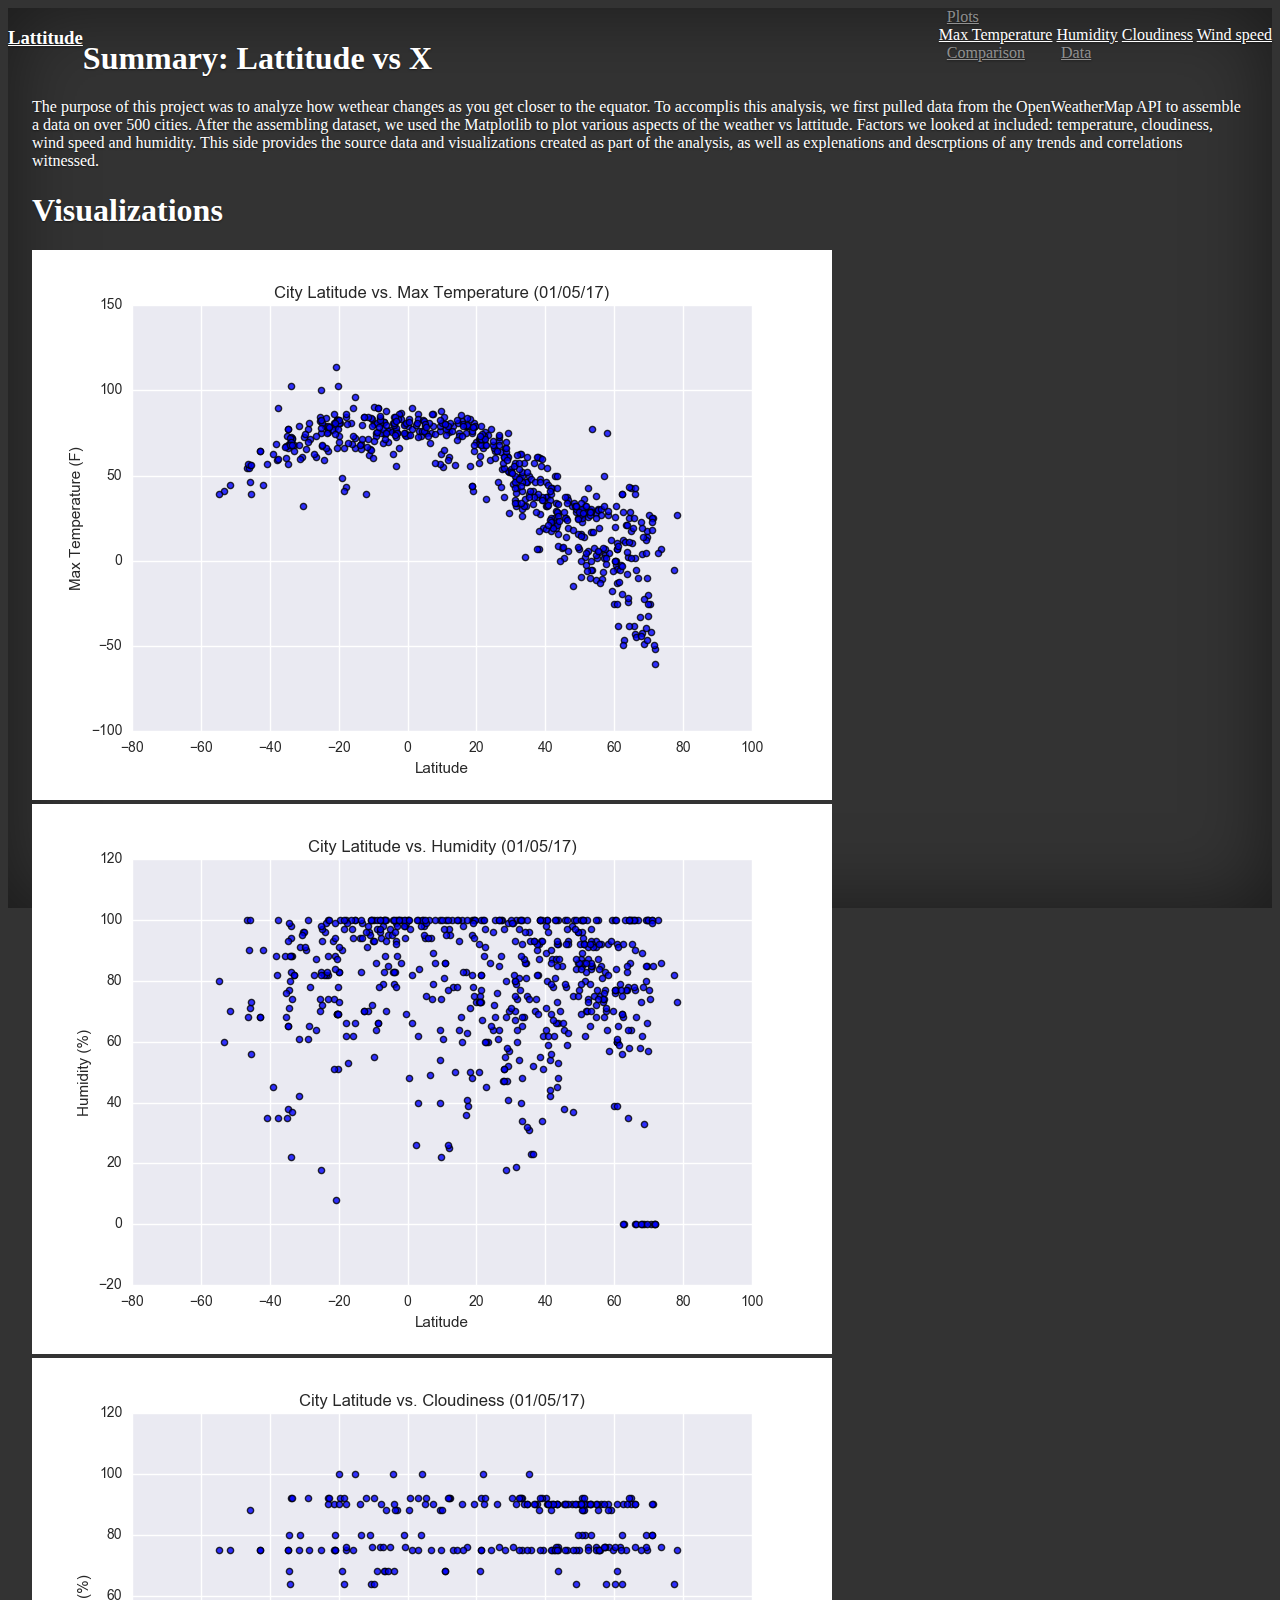
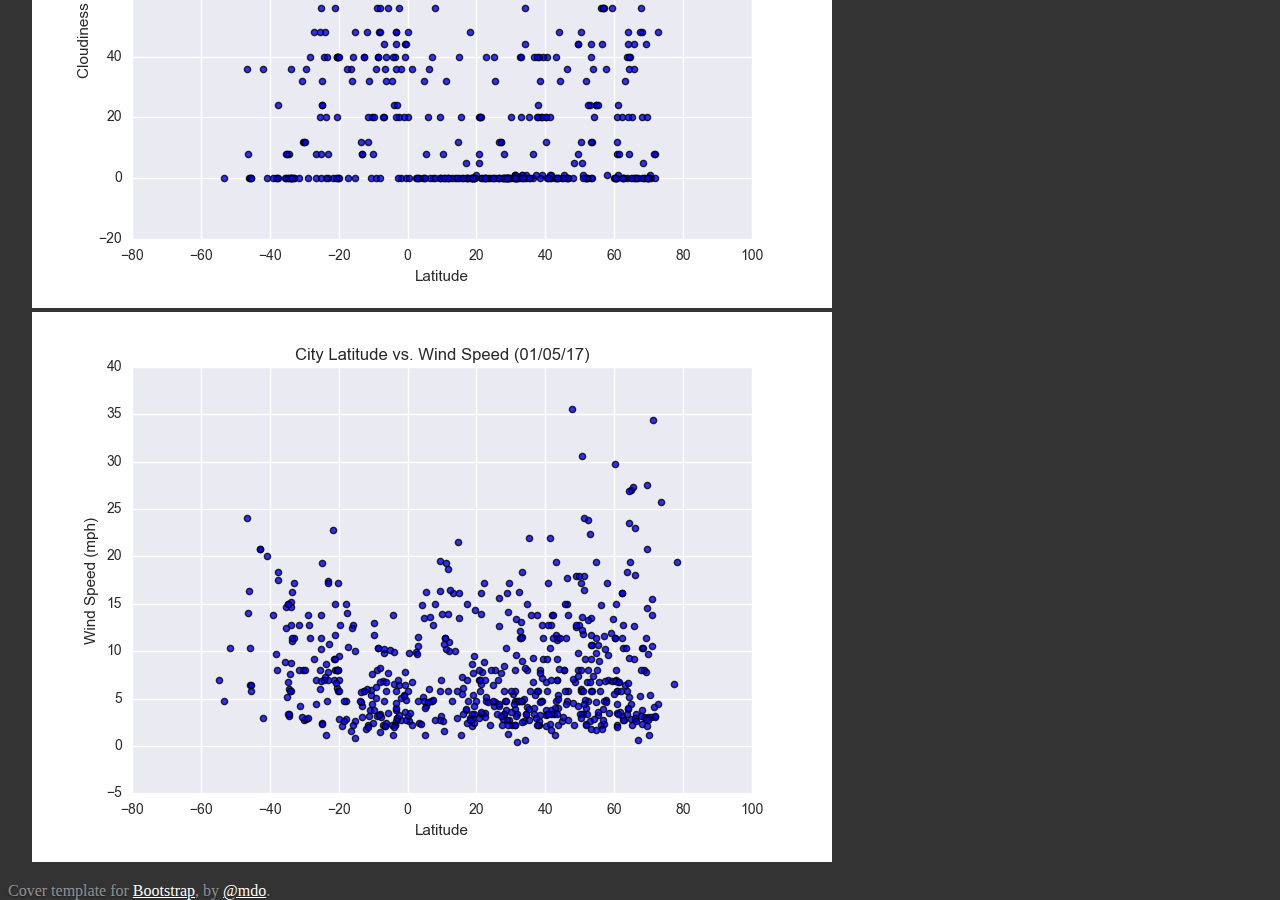
<file: WebVisualizations/index.html>
<!doctype html>
<html lang="en">
  <head>
    <meta charset="utf-8">
    <meta name="viewport" content="width=device-width, initial-scale=1, shrink-to-fit=no">
    <meta name="description" content="">
    <meta name="author" content="Mark Otto, Jacob Thornton, and Bootstrap contributors">
    <meta name="generator" content="Jekyll v3.8.5">
    <title>Web visualizations - Cities</title>

    <script src="https://ajax.googleapis.com/ajax/libs/jquery/3.5.1/jquery.min.js"></script>
    <link rel="stylesheet" href="https://cdn.jsdelivr.net/npm/bootstrap@4.5.3/dist/css/bootstrap.min.css" integrity="sha384-TX8t27EcRE3e/ihU7zmQxVncDAy5uIKz4rEkgIXeMed4M0jlfIDPvg6uqKI2xXr2" crossorigin="anonymous">
    <script src="https://cdn.jsdelivr.net/npm/bootstrap@4.5.3/dist/js/bootstrap.bundle.min.js" integrity="sha384-ho+j7jyWK8fNQe+A12Hb8AhRq26LrZ/JpcUGGOn+Y7RsweNrtN/tE3MoK7ZeZDyx" crossorigin="anonymous"></script>


    <style>
      .bd-placeholder-img {
        font-size: 1.125rem;
        text-anchor: middle;
        -webkit-user-select: none;
        -moz-user-select: none;
        -ms-user-select: none;
        user-select: none;
      }

      @media (min-width: 768px) {
        .bd-placeholder-img-lg {
          font-size: 3.5rem;
        }
      }
    </style>
    <!-- Custom styles for this template -->
    <link href="cover.css" rel="stylesheet">
  </head>
  <body class="text-center">
    <div class="cover-container d-flex w-100 h-100 p-3 mx-auto flex-column">
  <header class="masthead mb-auto">
    <div class="inner">
      <h3 class="masthead-brand"><a href="index.html">Lattitude</a></h3>
      <nav class="nav nav-masthead justify-content-center">
        <a class="nav-link dropdown-toggle" href="#" id="navbarDropdown" role="button" data-toggle="dropdown" aria-haspopup="true" aria-expanded="false">
          Plots
        </a>
        <div class="dropdown-menu" aria-labelledby="navbarDropdown">
          <a class="dropdown-item" href="plot1.html">Max Temperature</a>
          <a class="dropdown-item" href="plot2.html">Humidity</a>
          <a class="dropdown-item" href="plot3.html">Cloudiness</a>
          <a class="dropdown-item" href="plot4.html">Wind speed</a>
        </div>
        <a class="nav-link" href="comparison.html">Comparison</a>
        <a class="nav-link" href="data.html">Data</a>
      </nav>
    </div>
  </header>

  <main role="main" class="inner cover">
    <div class="container">
      <div class="row">
        <div class="col-md-8 col-sm-12">
          <h1>Summary: Lattitude vs X</h1>
          <p>The purpose of this project was to analyze how wethear changes  as you get closer to the equator. To accomplis this analysis, we first pulled data from the OpenWeatherMap API to assemble a data on over 500 cities.
            After the assembling dataset, we used the Matplotlib to plot various aspects of the weather vs lattitude. Factors we looked at included: temperature, cloudiness, wind speed and humidity. This side provides the source data and visualizations created as part of the analysis, as well as explenations and descrptions  of any trends and correlations witnessed. </p>
        </div>
        <div class="col-md-4 col-sm-12">
          <h1>Visualizations</h1>
          <div class="row">
            <div class="col-md-6 col-sm-3"><a href="plot1.html"><img src="Resources/assets/Fig1.png" class="img-fluid"/></a></div>
            <div class="col-md-6 col-sm-3"><a href="plot2.html"><img src="Resources/assets/Fig2.png" class="img-fluid"/></a></div>
            <div class="col-md-6 col-sm-3"><a href="plot3.html"><img src="Resources/assets/Fig3.png" class="img-fluid"/></a></div>
            <div class="col-md-6 col-sm-3"><a href="plot4.html"><img src="Resources/assets/Fig4.png" class="img-fluid"/></a></div>
          </div>
        </div>
      </div>
    </div>
  </main>

  <footer class="mastfoot mt-auto">
    <div class="inner">
      <p>Cover template for <a href="https://getbootstrap.com/">Bootstrap</a>, by <a href="https://twitter.com/mdo">@mdo</a>.</p>
    </div>
  </footer>
</div>
</body>
</html>
</file>
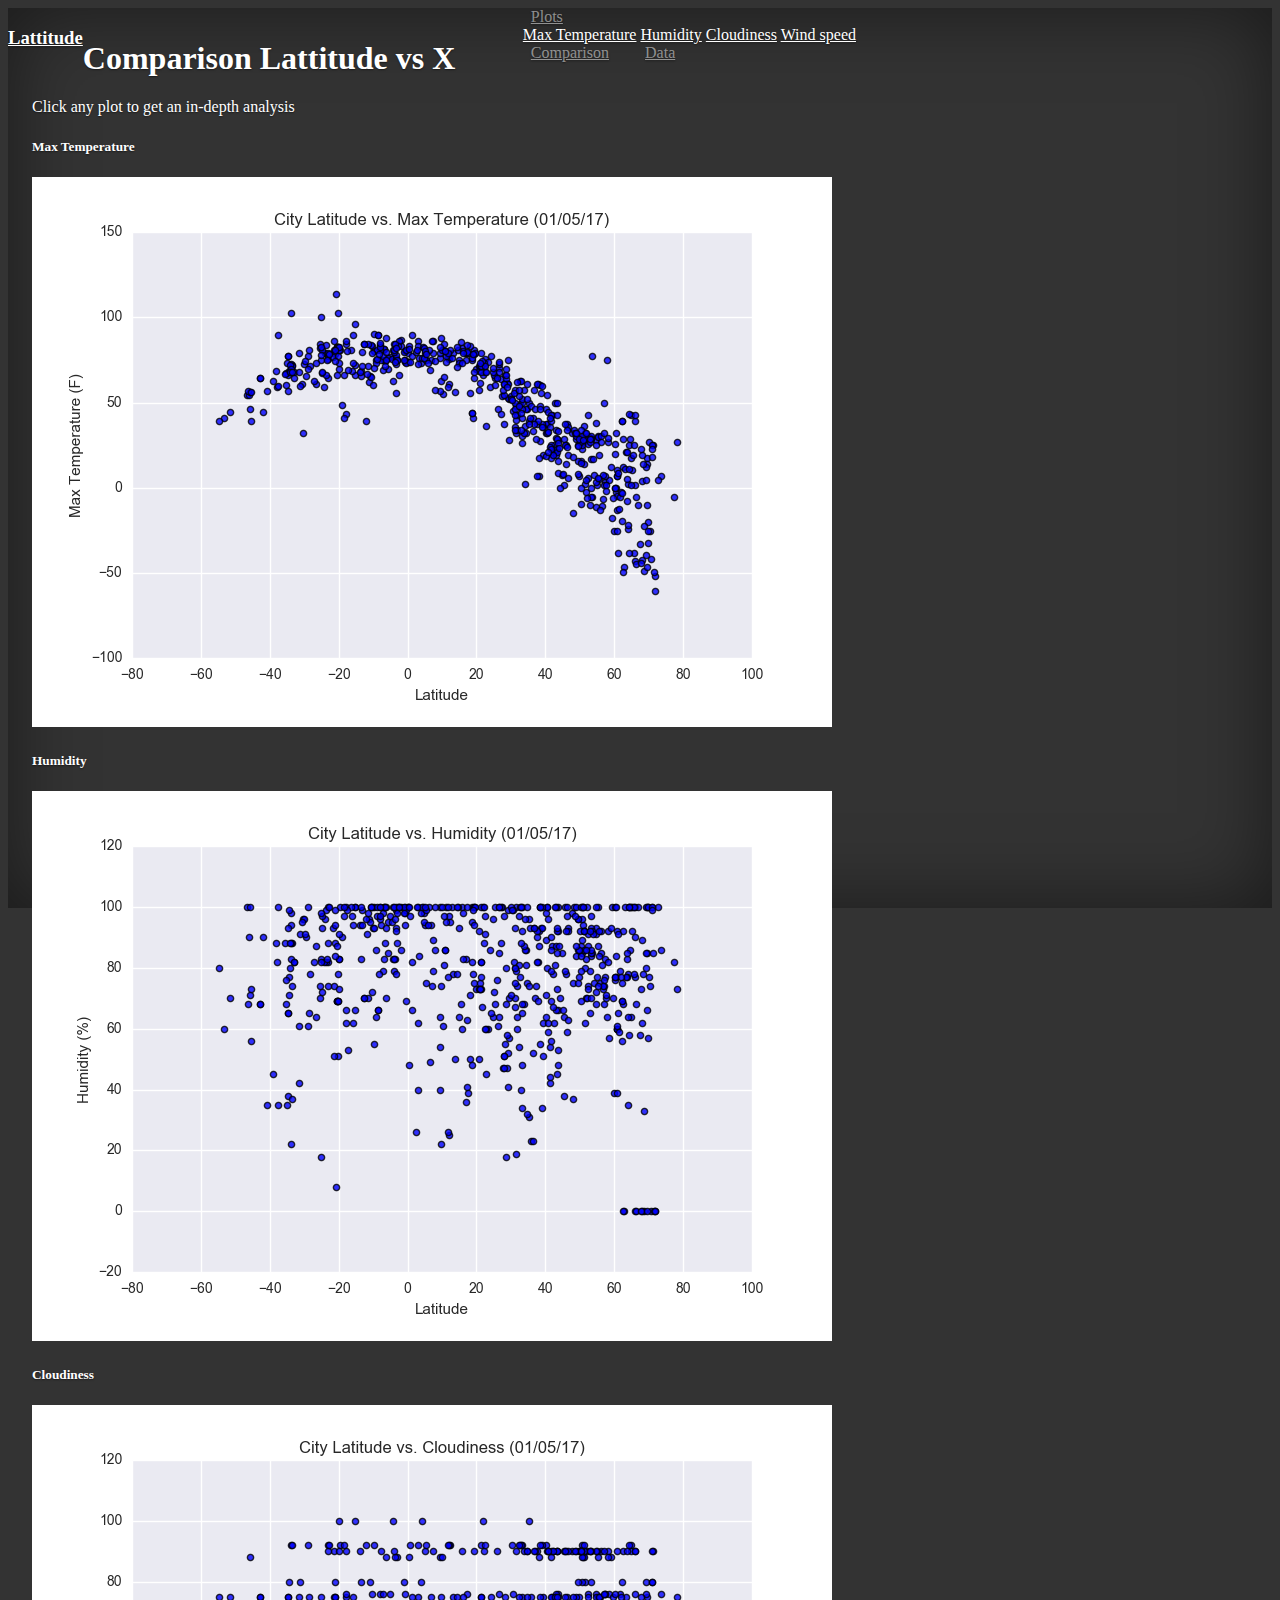
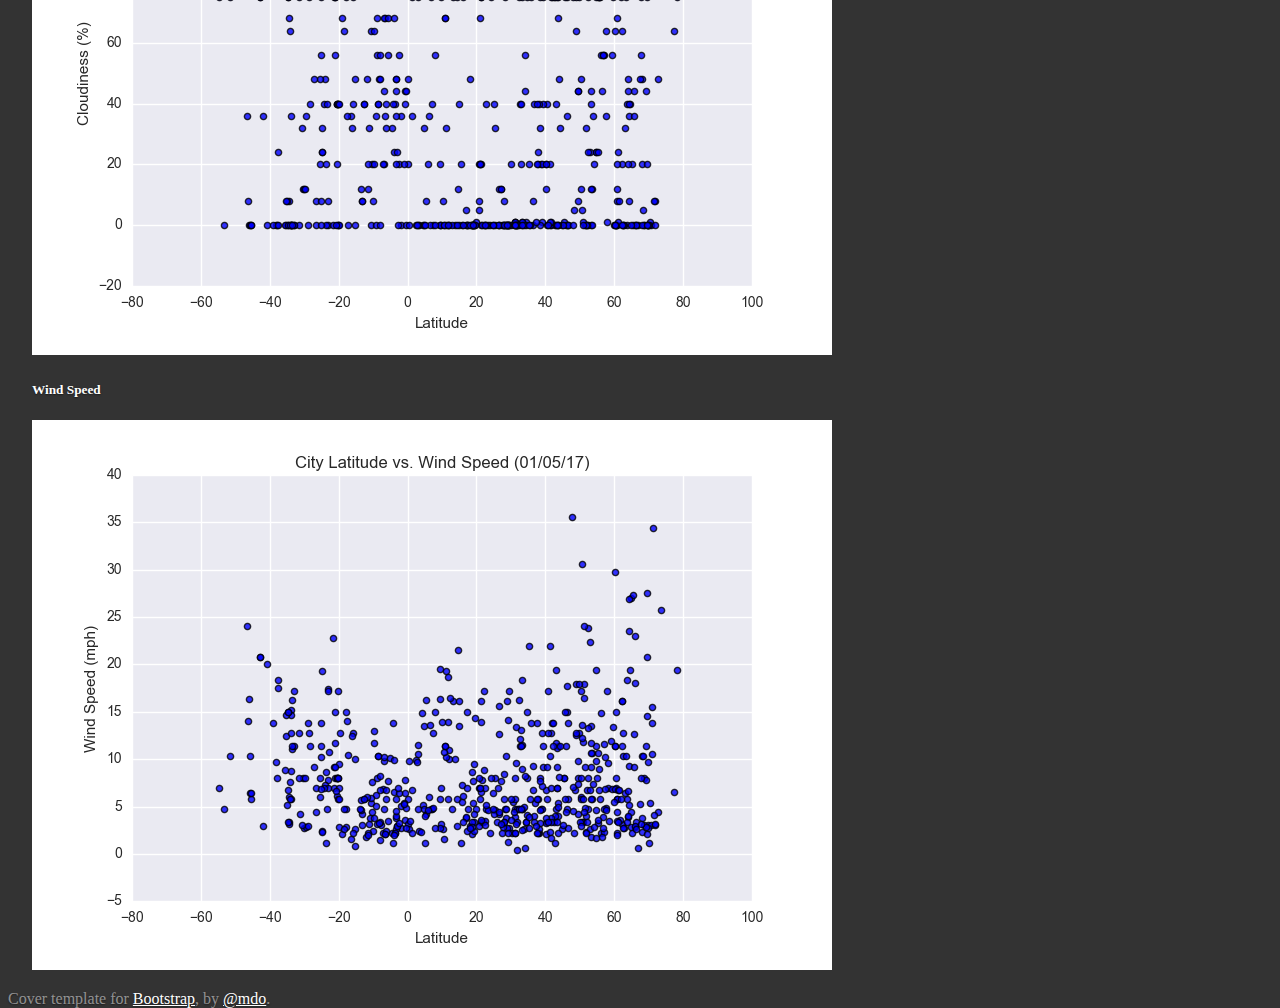
<file: WebVisualizations/comparison.html>
<!doctype html>
<html lang="en">
  <head>
    <meta charset="utf-8">
    <meta name="viewport" content="width=device-width, initial-scale=1, shrink-to-fit=no">
    <meta name="description" content="">
    <meta name="author" content="Mark Otto, Jacob Thornton, and Bootstrap contributors">
    <meta name="generator" content="Jekyll v3.8.5">
    <title>Web visualizations - Cities</title>

    <script src="https://ajax.googleapis.com/ajax/libs/jquery/3.5.1/jquery.min.js"></script>
    <link rel="stylesheet" href="https://cdn.jsdelivr.net/npm/bootstrap@4.5.3/dist/css/bootstrap.min.css" integrity="sha384-TX8t27EcRE3e/ihU7zmQxVncDAy5uIKz4rEkgIXeMed4M0jlfIDPvg6uqKI2xXr2" crossorigin="anonymous">
    <script src="https://cdn.jsdelivr.net/npm/bootstrap@4.5.3/dist/js/bootstrap.bundle.min.js" integrity="sha384-ho+j7jyWK8fNQe+A12Hb8AhRq26LrZ/JpcUGGOn+Y7RsweNrtN/tE3MoK7ZeZDyx" crossorigin="anonymous"></script>


    <style>
      .bd-placeholder-img {
        font-size: 1.125rem;
        text-anchor: middle;
        -webkit-user-select: none;
        -moz-user-select: none;
        -ms-user-select: none;
        user-select: none;
      }

      @media (min-width: 768px) {
        .bd-placeholder-img-lg {
          font-size: 3.5rem;
        }
      }
    </style>
    <!-- Custom styles for this template -->
    <link href="cover.css" rel="stylesheet">
  </head>
  <body class="text-center">
    <div class="cover-container d-flex w-100 h-100 p-3 mx-auto flex-column">
  <header class="masthead mb-auto">
    <div class="inner">
      <h3 class="masthead-brand"><a href="index.html">Lattitude</a></h3>
      <nav class="nav nav-masthead justify-content-center">
        <a class="nav-link dropdown-toggle" href="#" id="navbarDropdown" role="button" data-toggle="dropdown" aria-haspopup="true" aria-expanded="false">
          Plots
        </a>
        <div class="dropdown-menu" aria-labelledby="navbarDropdown">
          <a class="dropdown-item" href="plot1.html">Max Temperature</a>
          <a class="dropdown-item" href="plot2.html">Humidity</a>
          <a class="dropdown-item" href="plot3.html">Cloudiness</a>
          <a class="dropdown-item" href="plot4.html">Wind speed</a>
        </div>
        <a class="nav-link" href="comparison.html">Comparison</a>
        <a class="nav-link" href="data.html">Data</a>
      </nav>
    </div>
  </header>

  <main role="main" class="inner cover">
    <div class="container">
      <div class="row">
        <div class="col-md-12 col-sm-12">
          <h1>Comparison Lattitude vs X</h1>
          <p>Click any plot to get an in-depth analysis</p>
          <div class="row">
            
            <div class="col-md-6 col-sm-12"><H5>Max Temperature</H5><a href="plot1.html"><img src="Resources/assets/Fig1.png" class="img-fluid"/></a></div>
            <div class="col-md-6 col-sm-12"><H5>Humidity</H5><a href="plot2.html"><img src="Resources/assets/Fig2.png" class="img-fluid"/></a></div>
            <div class="col-md-6 col-sm-12"><H5>Cloudiness</H5><a href="plot3.html"><img src="Resources/assets/Fig3.png" class="img-fluid"/></a></div>
            <div class="col-md-6 col-sm-12"><H5>Wind Speed</H5><a href="plot4.html"><img src="Resources/assets/Fig4.png" class="img-fluid"/></a></div>
          </div>
        
        
         
        </div>
      </div>
    </div>
  </main>

  <footer class="mastfoot mt-auto">
    <div class="inner">
      <p>Cover template for <a href="https://getbootstrap.com/">Bootstrap</a>, by <a href="https://twitter.com/mdo">@mdo</a>.</p>
    </div>
  </footer>
</div>
</body>
</html>
</file>
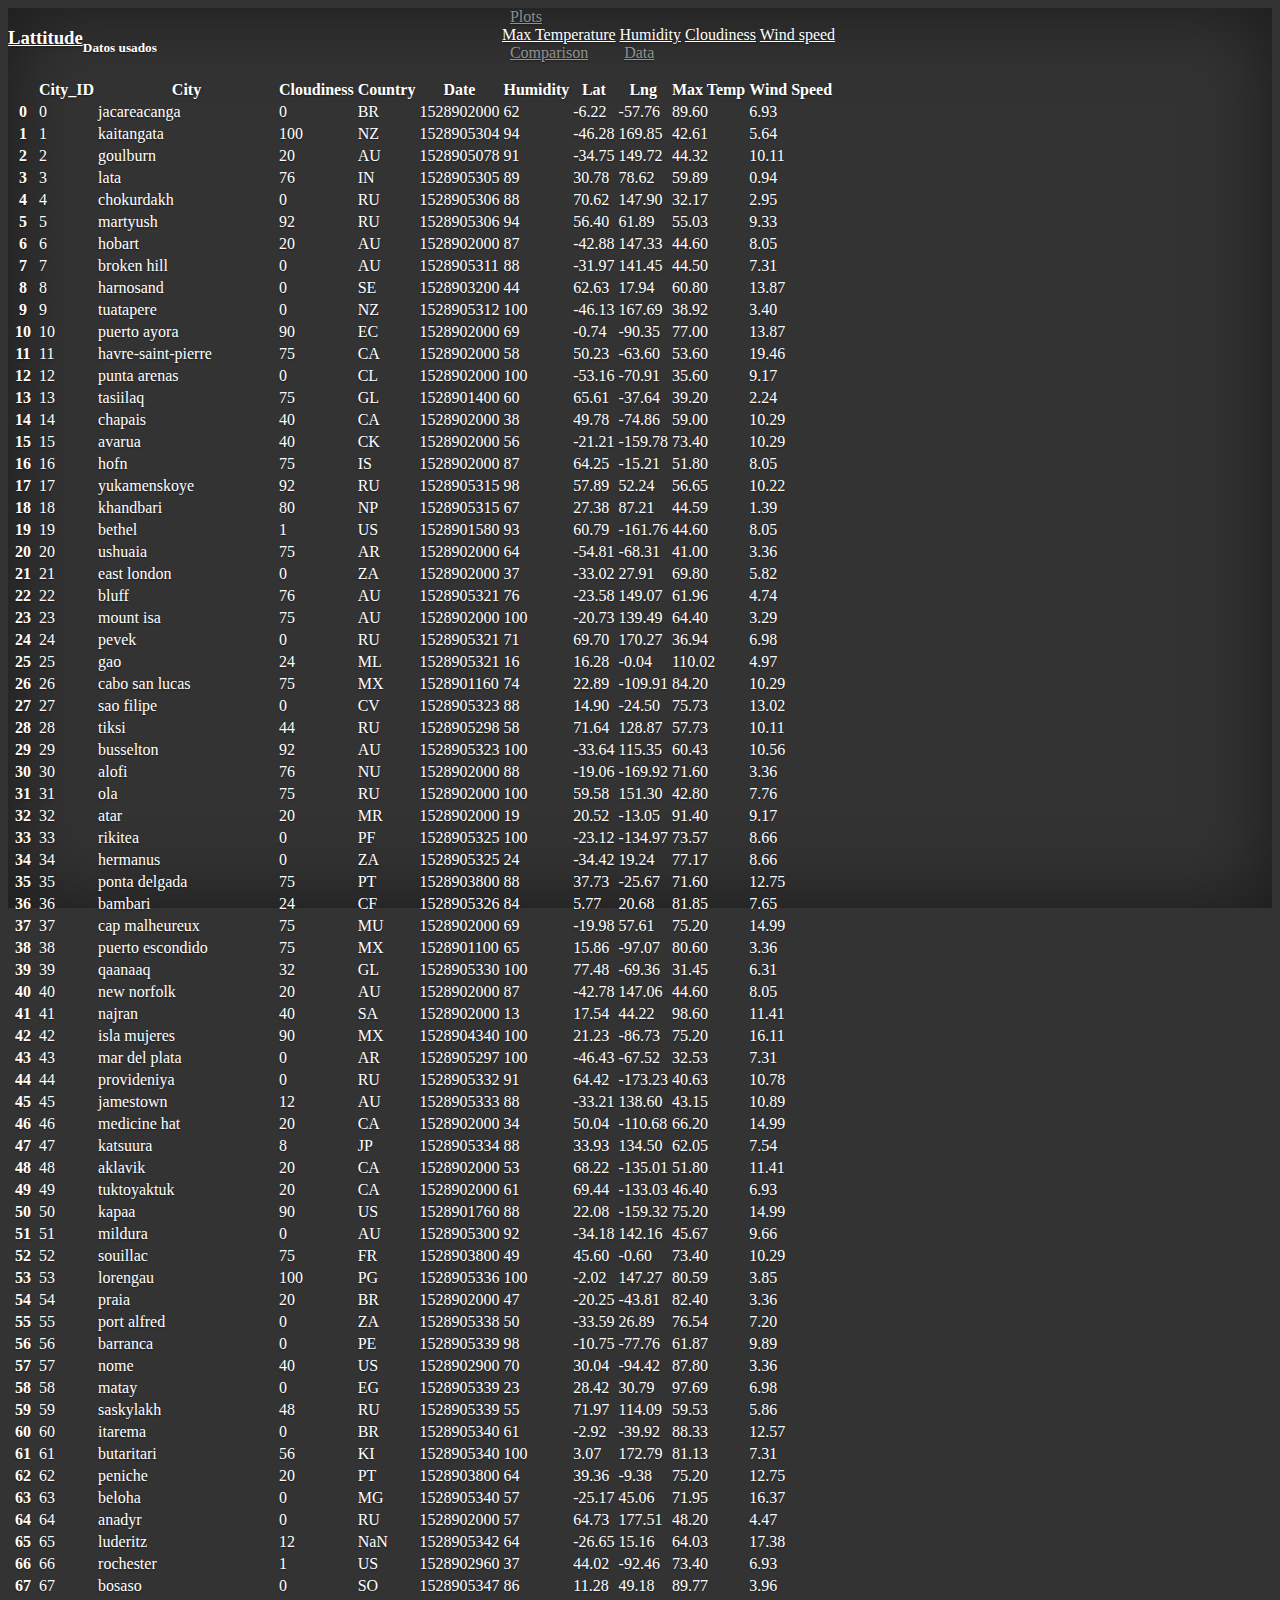
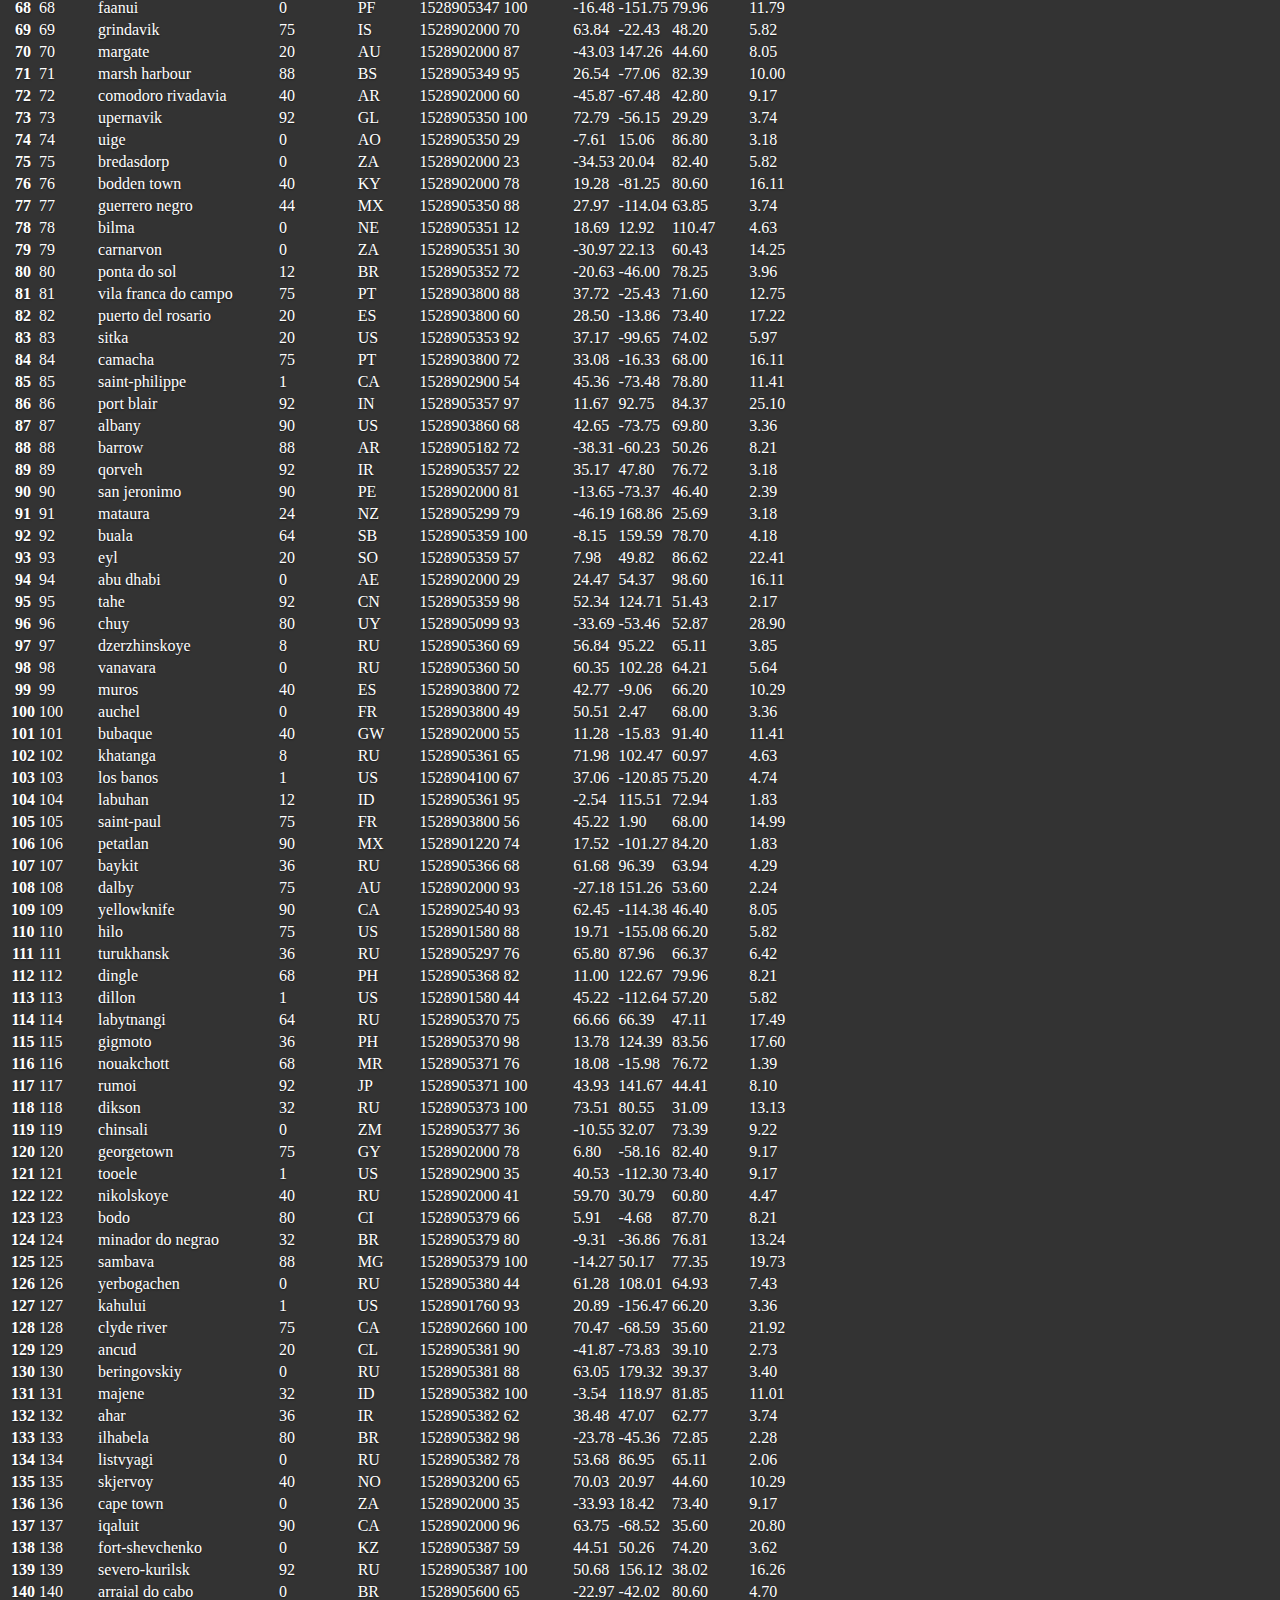
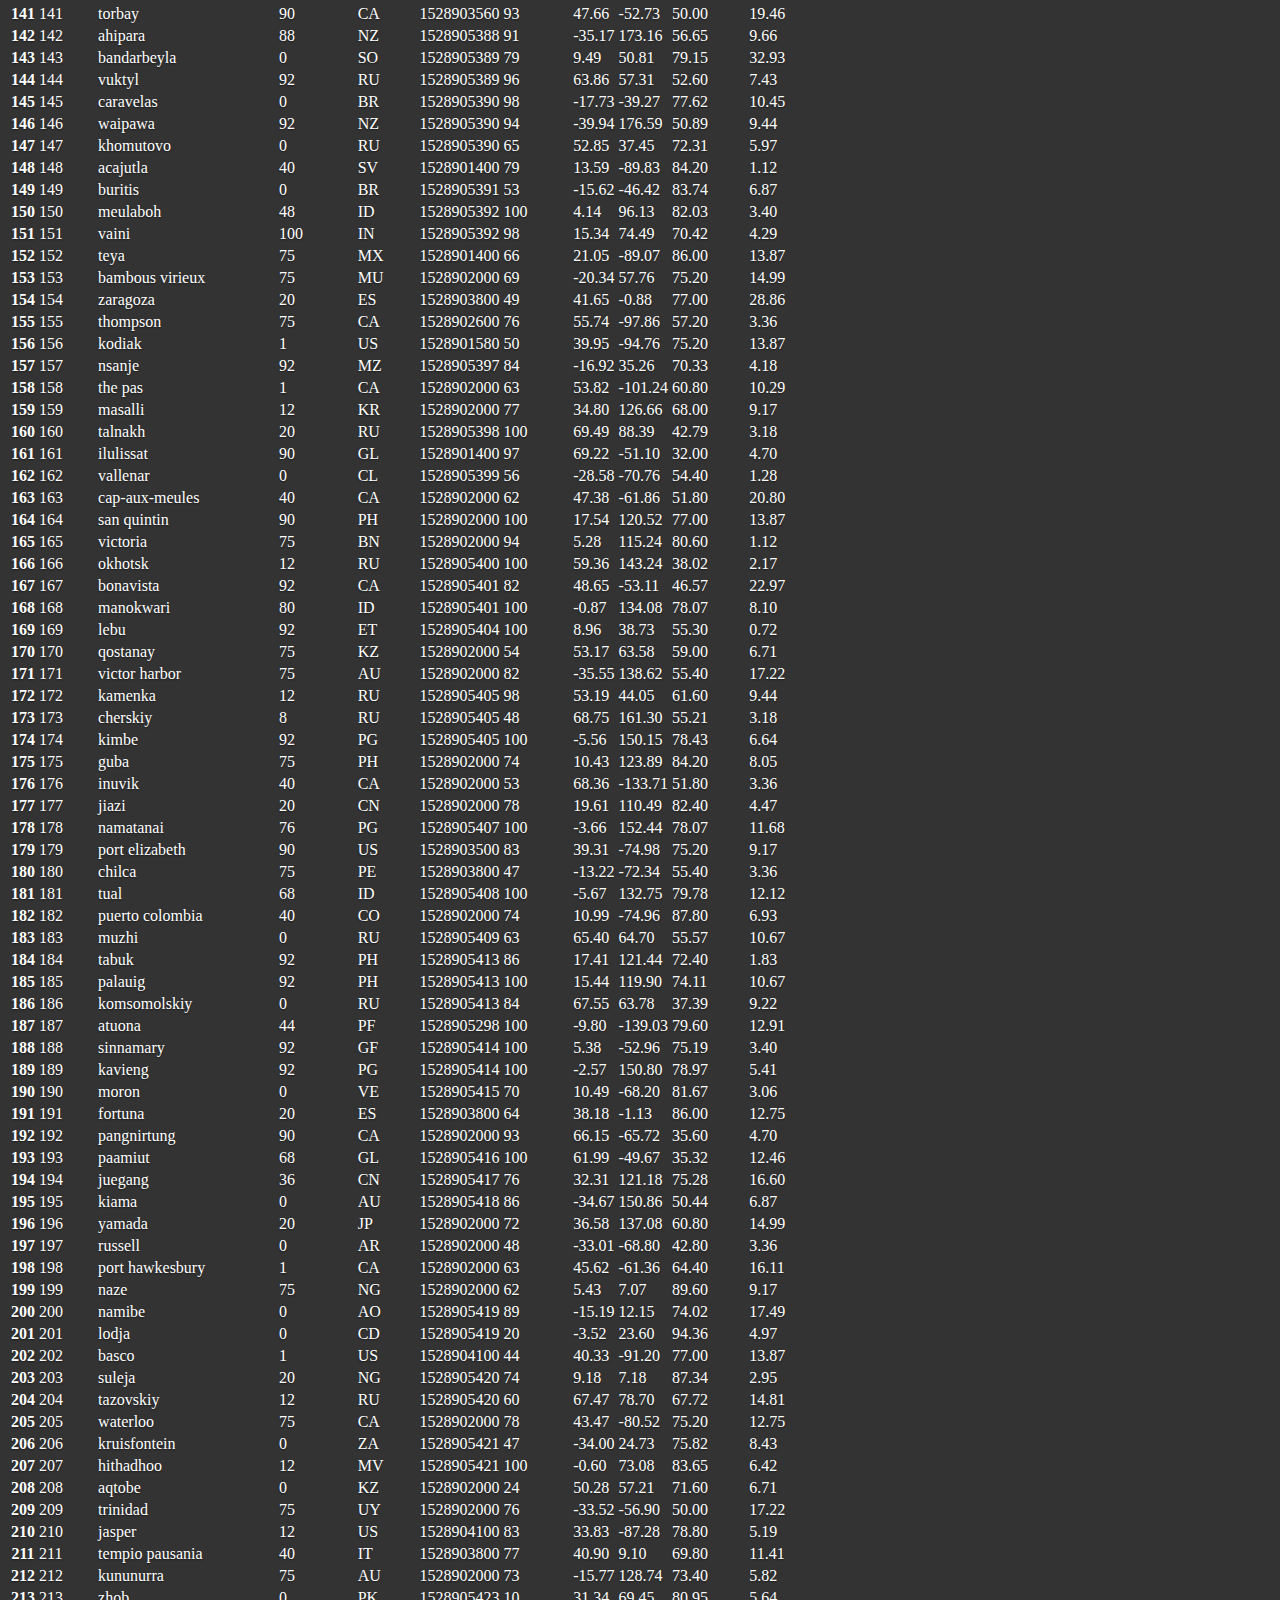
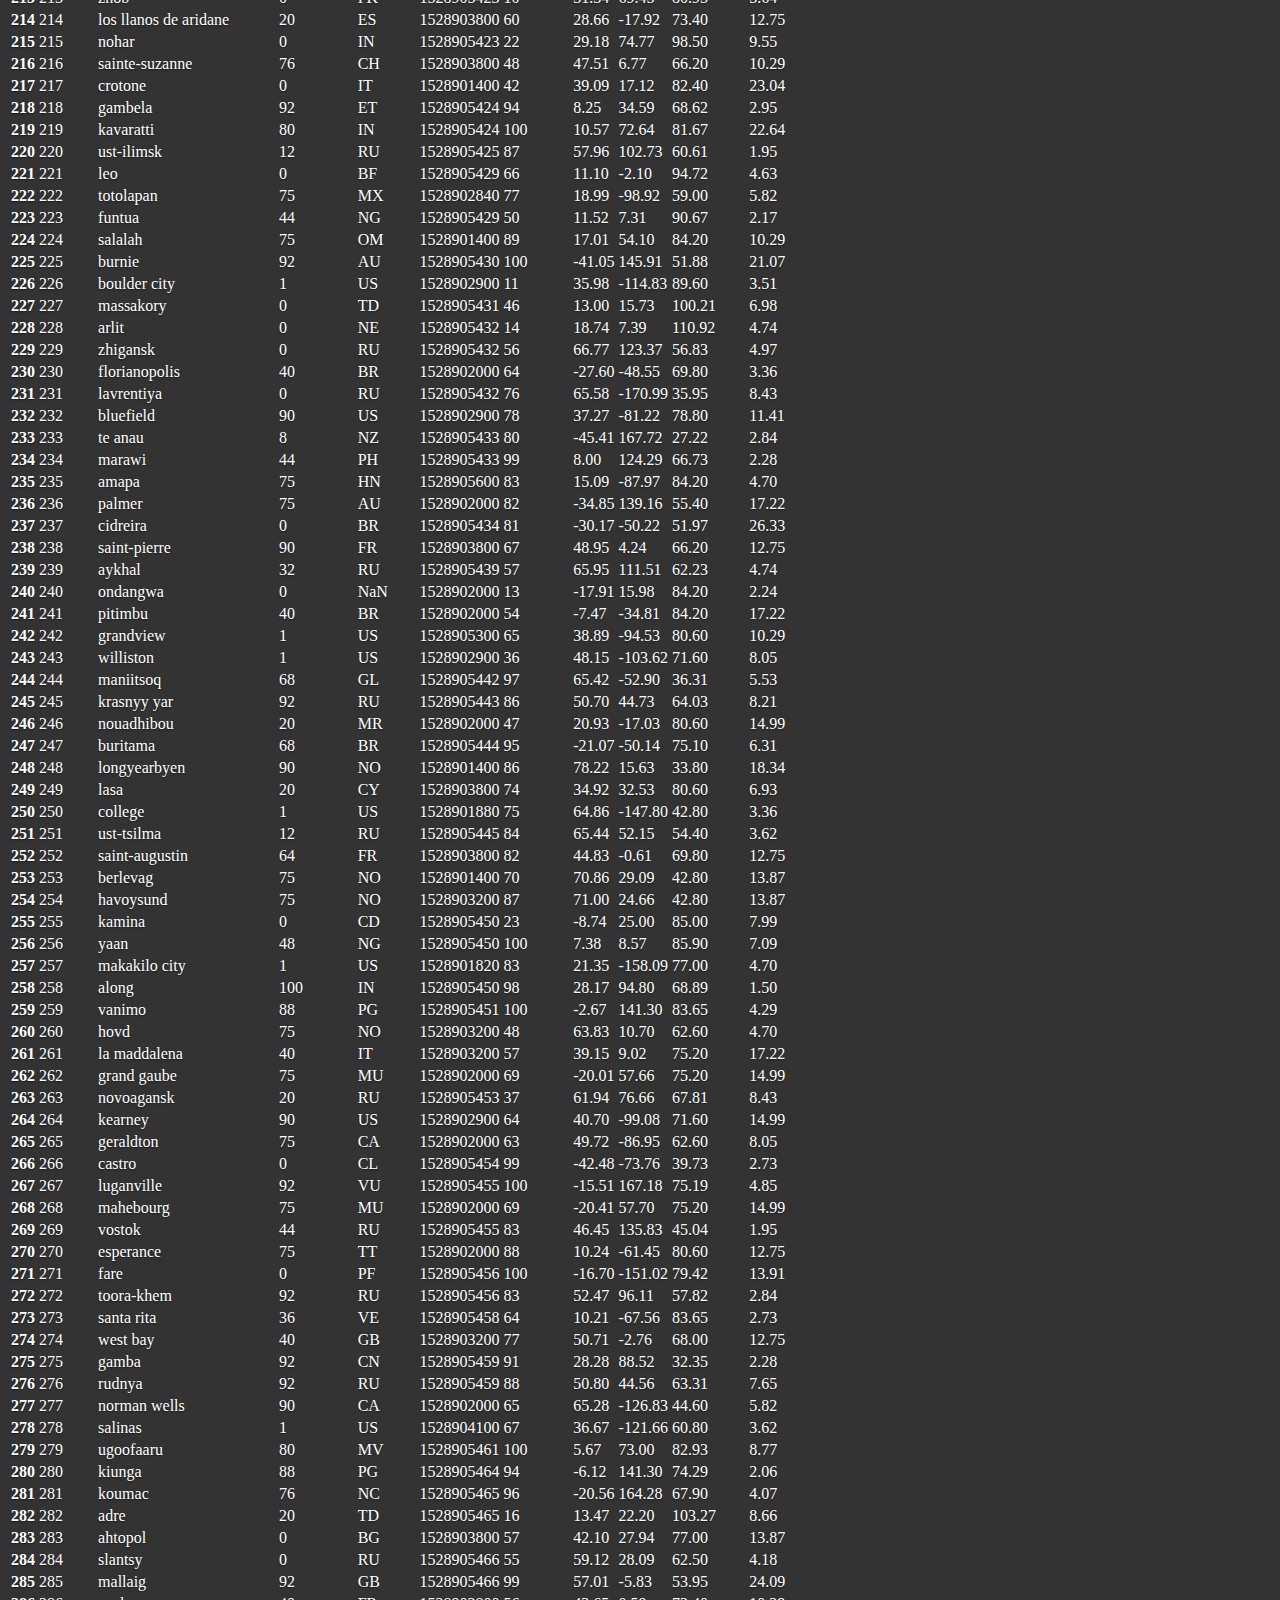
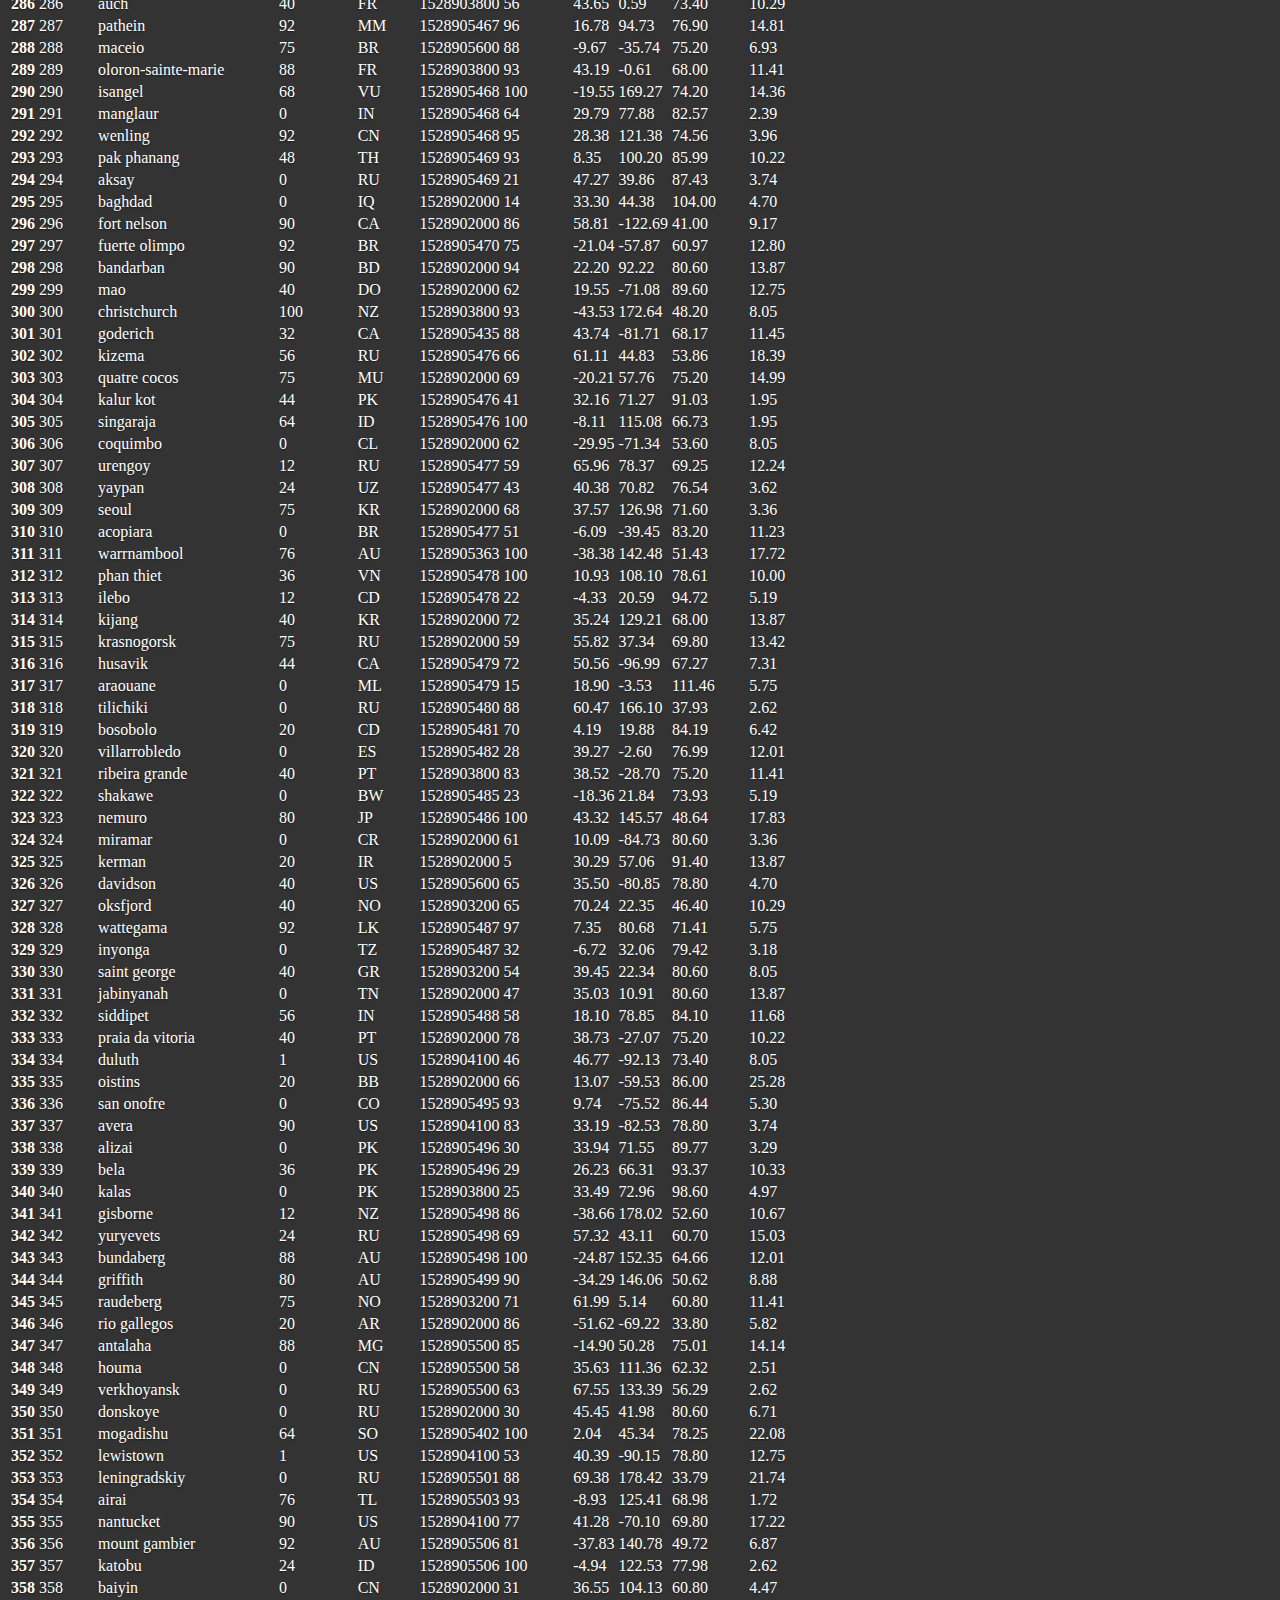
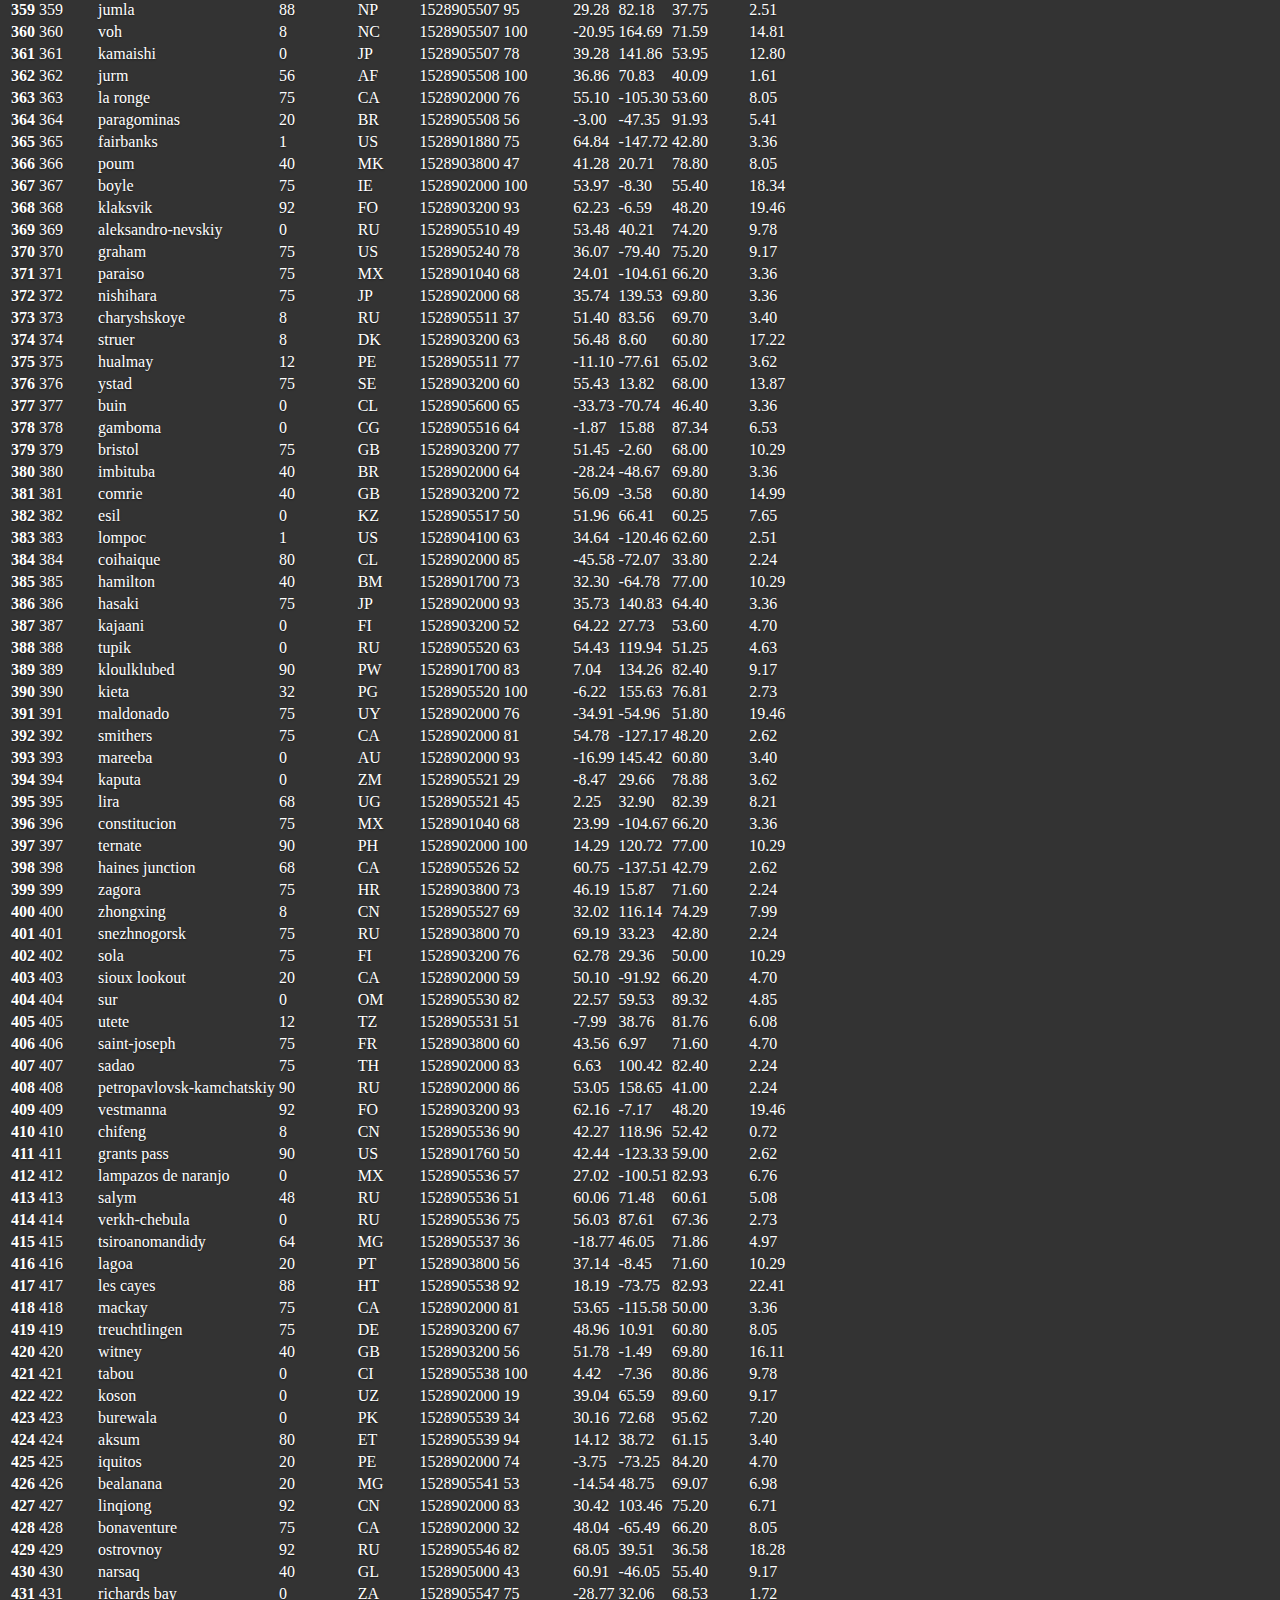
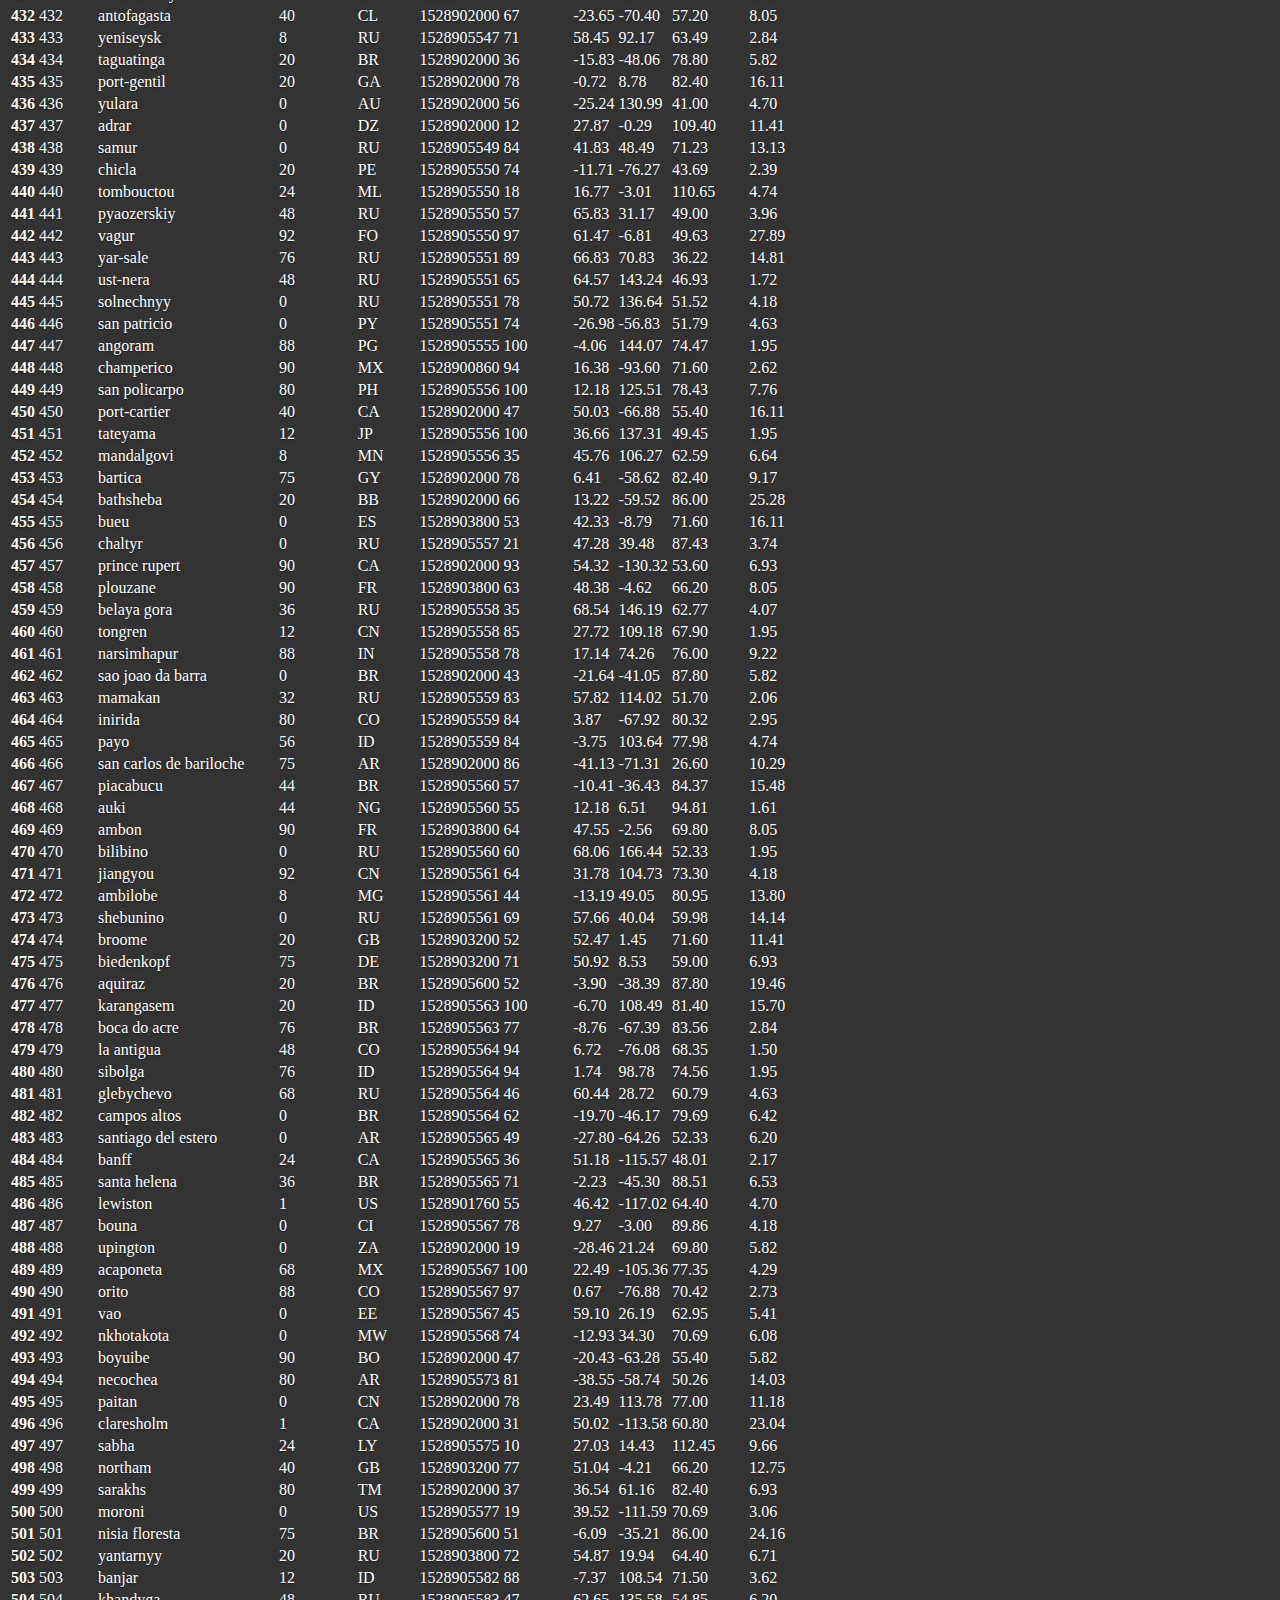
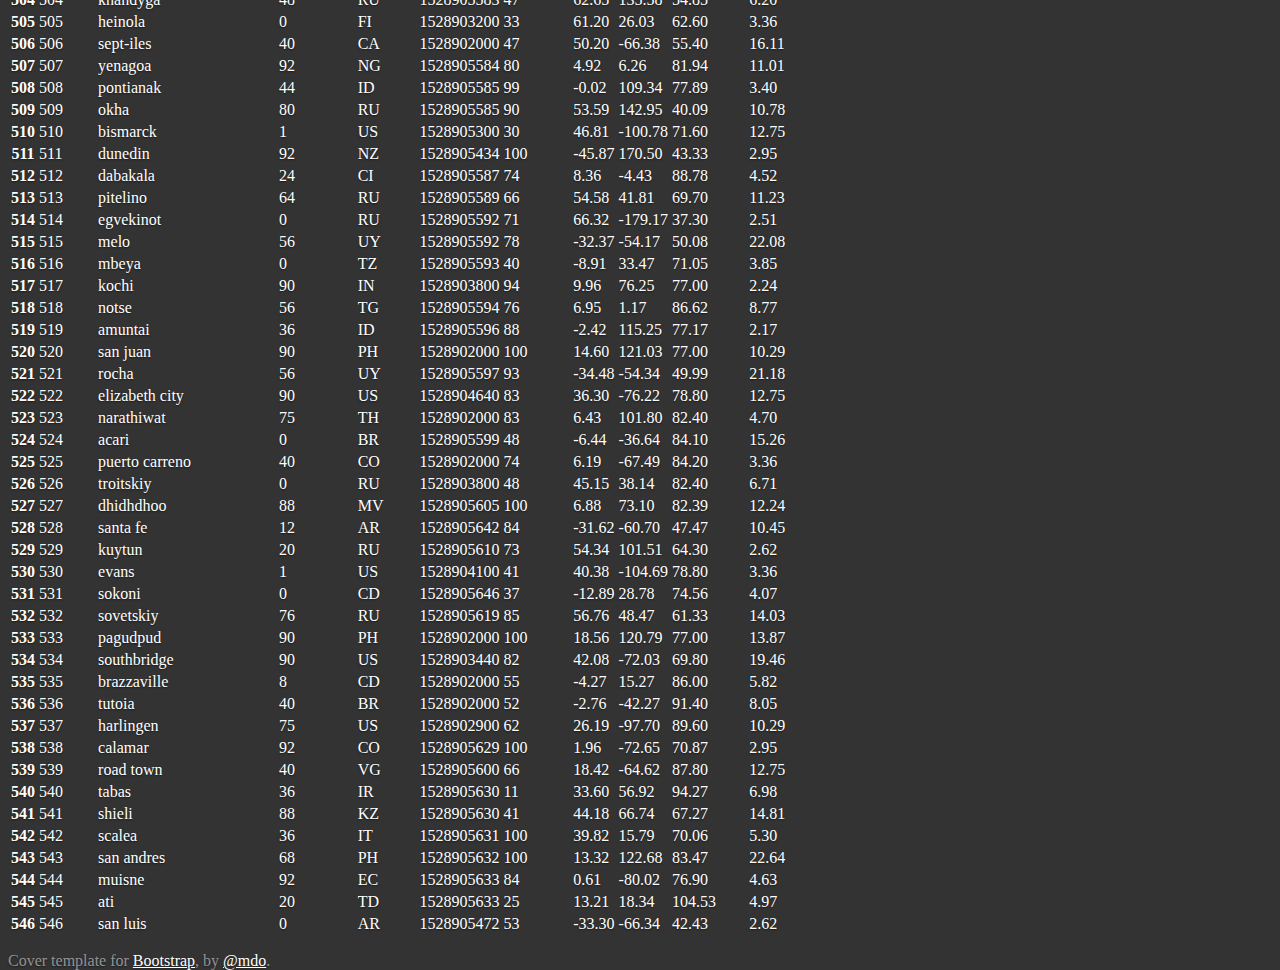
<file: WebVisualizations/data.html>
<!doctype html>
<html lang="en">
  <head>
    <meta charset="utf-8">
    <meta name="viewport" content="width=device-width, initial-scale=1, shrink-to-fit=no">
    <meta name="description" content="">
    <meta name="author" content="Mark Otto, Jacob Thornton, and Bootstrap contributors">
    <meta name="generator" content="Jekyll v3.8.5">
    <title>Web visualizations - Cities</title>

    <script src="https://ajax.googleapis.com/ajax/libs/jquery/3.5.1/jquery.min.js"></script>
    <link rel="stylesheet" href="https://cdn.jsdelivr.net/npm/bootstrap@4.5.3/dist/css/bootstrap.min.css" integrity="sha384-TX8t27EcRE3e/ihU7zmQxVncDAy5uIKz4rEkgIXeMed4M0jlfIDPvg6uqKI2xXr2" crossorigin="anonymous">
    <script src="https://cdn.jsdelivr.net/npm/bootstrap@4.5.3/dist/js/bootstrap.bundle.min.js" integrity="sha384-ho+j7jyWK8fNQe+A12Hb8AhRq26LrZ/JpcUGGOn+Y7RsweNrtN/tE3MoK7ZeZDyx" crossorigin="anonymous"></script>


    <style>
      .bd-placeholder-img {
        font-size: 1.125rem;
        text-anchor: middle;
        -webkit-user-select: none;
        -moz-user-select: none;
        -ms-user-select: none;
        user-select: none;
      }

      @media (min-width: 768px) {
        .bd-placeholder-img-lg {
          font-size: 3.5rem;
        }
      }
    </style>
    <!-- Custom styles for this template -->
    <link href="cover.css" rel="stylesheet">
  </head>
  <body class="text-center">
    <div class="cover-container d-flex w-100 h-100 p-3 mx-auto flex-column">
  <header class="masthead mb-auto">
    <div class="inner">
      <h3 class="masthead-brand"><a href="index.html">Lattitude </a></h3>
      <nav class="nav nav-masthead justify-content-center">
        <a class="nav-link dropdown-toggle" href="#" id="navbarDropdown" role="button" data-toggle="dropdown" aria-haspopup="true" aria-expanded="false">
          Plots
        </a>
        <div class="dropdown-menu" aria-labelledby="navbarDropdown">
          <a class="dropdown-item" href="plot1.html">Max Temperature</a>
          <a class="dropdown-item" href="plot2.html">Humidity</a>
          <a class="dropdown-item" href="plot3.html">Cloudiness</a>
          <a class="dropdown-item" href="plot4.html">Wind speed</a>
        </div>
        <a class="nav-link" href="comparison.html">Comparison</a>
        <a class="nav-link" href="data.html">Data</a>
      </nav>
    </div>
  </header>

  <div class="container">
    <div class="row">
      <h5>Datos usados</h5>
      <div class="table-responsive">
      <table class="table table-striped table-dark table-hover table-borderless">
        <thead>
          <tr style="text-align: center;">
            <th></th>
            <th>City_ID</th>
            <th>City</th>
            <th>Cloudiness</th>
            <th>Country</th>
            <th>Date</th>
            <th>Humidity</th>
            <th>Lat</th>
            <th>Lng</th>
            <th>Max Temp</th>
            <th>Wind Speed</th>
          </tr>
        </thead>
        <tbody>
          <tr>
            <th>0</th>
            <td>0</td>
            <td>jacareacanga</td>
            <td>0</td>
            <td>BR</td>
            <td>1528902000</td>
            <td>62</td>
            <td>-6.22</td>
            <td>-57.76</td>
            <td>89.60</td>
            <td>6.93</td>
          </tr>
          <tr>
            <th>1</th>
            <td>1</td>
            <td>kaitangata</td>
            <td>100</td>
            <td>NZ</td>
            <td>1528905304</td>
            <td>94</td>
            <td>-46.28</td>
            <td>169.85</td>
            <td>42.61</td>
            <td>5.64</td>
          </tr>
          <tr>
            <th>2</th>
            <td>2</td>
            <td>goulburn</td>
            <td>20</td>
            <td>AU</td>
            <td>1528905078</td>
            <td>91</td>
            <td>-34.75</td>
            <td>149.72</td>
            <td>44.32</td>
            <td>10.11</td>
          </tr>
          <tr>
            <th>3</th>
            <td>3</td>
            <td>lata</td>
            <td>76</td>
            <td>IN</td>
            <td>1528905305</td>
            <td>89</td>
            <td>30.78</td>
            <td>78.62</td>
            <td>59.89</td>
            <td>0.94</td>
          </tr>
          <tr>
            <th>4</th>
            <td>4</td>
            <td>chokurdakh</td>
            <td>0</td>
            <td>RU</td>
            <td>1528905306</td>
            <td>88</td>
            <td>70.62</td>
            <td>147.90</td>
            <td>32.17</td>
            <td>2.95</td>
          </tr>
          <tr>
            <th>5</th>
            <td>5</td>
            <td>martyush</td>
            <td>92</td>
            <td>RU</td>
            <td>1528905306</td>
            <td>94</td>
            <td>56.40</td>
            <td>61.89</td>
            <td>55.03</td>
            <td>9.33</td>
          </tr>
          <tr>
            <th>6</th>
            <td>6</td>
            <td>hobart</td>
            <td>20</td>
            <td>AU</td>
            <td>1528902000</td>
            <td>87</td>
            <td>-42.88</td>
            <td>147.33</td>
            <td>44.60</td>
            <td>8.05</td>
          </tr>
          <tr>
            <th>7</th>
            <td>7</td>
            <td>broken hill</td>
            <td>0</td>
            <td>AU</td>
            <td>1528905311</td>
            <td>88</td>
            <td>-31.97</td>
            <td>141.45</td>
            <td>44.50</td>
            <td>7.31</td>
          </tr>
          <tr>
            <th>8</th>
            <td>8</td>
            <td>harnosand</td>
            <td>0</td>
            <td>SE</td>
            <td>1528903200</td>
            <td>44</td>
            <td>62.63</td>
            <td>17.94</td>
            <td>60.80</td>
            <td>13.87</td>
          </tr>
          <tr>
            <th>9</th>
            <td>9</td>
            <td>tuatapere</td>
            <td>0</td>
            <td>NZ</td>
            <td>1528905312</td>
            <td>100</td>
            <td>-46.13</td>
            <td>167.69</td>
            <td>38.92</td>
            <td>3.40</td>
          </tr>
          <tr>
            <th>10</th>
            <td>10</td>
            <td>puerto ayora</td>
            <td>90</td>
            <td>EC</td>
            <td>1528902000</td>
            <td>69</td>
            <td>-0.74</td>
            <td>-90.35</td>
            <td>77.00</td>
            <td>13.87</td>
          </tr>
          <tr>
            <th>11</th>
            <td>11</td>
            <td>havre-saint-pierre</td>
            <td>75</td>
            <td>CA</td>
            <td>1528902000</td>
            <td>58</td>
            <td>50.23</td>
            <td>-63.60</td>
            <td>53.60</td>
            <td>19.46</td>
          </tr>
          <tr>
            <th>12</th>
            <td>12</td>
            <td>punta arenas</td>
            <td>0</td>
            <td>CL</td>
            <td>1528902000</td>
            <td>100</td>
            <td>-53.16</td>
            <td>-70.91</td>
            <td>35.60</td>
            <td>9.17</td>
          </tr>
          <tr>
            <th>13</th>
            <td>13</td>
            <td>tasiilaq</td>
            <td>75</td>
            <td>GL</td>
            <td>1528901400</td>
            <td>60</td>
            <td>65.61</td>
            <td>-37.64</td>
            <td>39.20</td>
            <td>2.24</td>
          </tr>
          <tr>
            <th>14</th>
            <td>14</td>
            <td>chapais</td>
            <td>40</td>
            <td>CA</td>
            <td>1528902000</td>
            <td>38</td>
            <td>49.78</td>
            <td>-74.86</td>
            <td>59.00</td>
            <td>10.29</td>
          </tr>
          <tr>
            <th>15</th>
            <td>15</td>
            <td>avarua</td>
            <td>40</td>
            <td>CK</td>
            <td>1528902000</td>
            <td>56</td>
            <td>-21.21</td>
            <td>-159.78</td>
            <td>73.40</td>
            <td>10.29</td>
          </tr>
          <tr>
            <th>16</th>
            <td>16</td>
            <td>hofn</td>
            <td>75</td>
            <td>IS</td>
            <td>1528902000</td>
            <td>87</td>
            <td>64.25</td>
            <td>-15.21</td>
            <td>51.80</td>
            <td>8.05</td>
          </tr>
          <tr>
            <th>17</th>
            <td>17</td>
            <td>yukamenskoye</td>
            <td>92</td>
            <td>RU</td>
            <td>1528905315</td>
            <td>98</td>
            <td>57.89</td>
            <td>52.24</td>
            <td>56.65</td>
            <td>10.22</td>
          </tr>
          <tr>
            <th>18</th>
            <td>18</td>
            <td>khandbari</td>
            <td>80</td>
            <td>NP</td>
            <td>1528905315</td>
            <td>67</td>
            <td>27.38</td>
            <td>87.21</td>
            <td>44.59</td>
            <td>1.39</td>
          </tr>
          <tr>
            <th>19</th>
            <td>19</td>
            <td>bethel</td>
            <td>1</td>
            <td>US</td>
            <td>1528901580</td>
            <td>93</td>
            <td>60.79</td>
            <td>-161.76</td>
            <td>44.60</td>
            <td>8.05</td>
          </tr>
          <tr>
            <th>20</th>
            <td>20</td>
            <td>ushuaia</td>
            <td>75</td>
            <td>AR</td>
            <td>1528902000</td>
            <td>64</td>
            <td>-54.81</td>
            <td>-68.31</td>
            <td>41.00</td>
            <td>3.36</td>
          </tr>
          <tr>
            <th>21</th>
            <td>21</td>
            <td>east london</td>
            <td>0</td>
            <td>ZA</td>
            <td>1528902000</td>
            <td>37</td>
            <td>-33.02</td>
            <td>27.91</td>
            <td>69.80</td>
            <td>5.82</td>
          </tr>
          <tr>
            <th>22</th>
            <td>22</td>
            <td>bluff</td>
            <td>76</td>
            <td>AU</td>
            <td>1528905321</td>
            <td>76</td>
            <td>-23.58</td>
            <td>149.07</td>
            <td>61.96</td>
            <td>4.74</td>
          </tr>
          <tr>
            <th>23</th>
            <td>23</td>
            <td>mount isa</td>
            <td>75</td>
            <td>AU</td>
            <td>1528902000</td>
            <td>100</td>
            <td>-20.73</td>
            <td>139.49</td>
            <td>64.40</td>
            <td>3.29</td>
          </tr>
          <tr>
            <th>24</th>
            <td>24</td>
            <td>pevek</td>
            <td>0</td>
            <td>RU</td>
            <td>1528905321</td>
            <td>71</td>
            <td>69.70</td>
            <td>170.27</td>
            <td>36.94</td>
            <td>6.98</td>
          </tr>
          <tr>
            <th>25</th>
            <td>25</td>
            <td>gao</td>
            <td>24</td>
            <td>ML</td>
            <td>1528905321</td>
            <td>16</td>
            <td>16.28</td>
            <td>-0.04</td>
            <td>110.02</td>
            <td>4.97</td>
          </tr>
          <tr>
            <th>26</th>
            <td>26</td>
            <td>cabo san lucas</td>
            <td>75</td>
            <td>MX</td>
            <td>1528901160</td>
            <td>74</td>
            <td>22.89</td>
            <td>-109.91</td>
            <td>84.20</td>
            <td>10.29</td>
          </tr>
          <tr>
            <th>27</th>
            <td>27</td>
            <td>sao filipe</td>
            <td>0</td>
            <td>CV</td>
            <td>1528905323</td>
            <td>88</td>
            <td>14.90</td>
            <td>-24.50</td>
            <td>75.73</td>
            <td>13.02</td>
          </tr>
          <tr>
            <th>28</th>
            <td>28</td>
            <td>tiksi</td>
            <td>44</td>
            <td>RU</td>
            <td>1528905298</td>
            <td>58</td>
            <td>71.64</td>
            <td>128.87</td>
            <td>57.73</td>
            <td>10.11</td>
          </tr>
          <tr>
            <th>29</th>
            <td>29</td>
            <td>busselton</td>
            <td>92</td>
            <td>AU</td>
            <td>1528905323</td>
            <td>100</td>
            <td>-33.64</td>
            <td>115.35</td>
            <td>60.43</td>
            <td>10.56</td>
          </tr>
          <tr>
            <th>30</th>
            <td>30</td>
            <td>alofi</td>
            <td>76</td>
            <td>NU</td>
            <td>1528902000</td>
            <td>88</td>
            <td>-19.06</td>
            <td>-169.92</td>
            <td>71.60</td>
            <td>3.36</td>
          </tr>
          <tr>
            <th>31</th>
            <td>31</td>
            <td>ola</td>
            <td>75</td>
            <td>RU</td>
            <td>1528902000</td>
            <td>100</td>
            <td>59.58</td>
            <td>151.30</td>
            <td>42.80</td>
            <td>7.76</td>
          </tr>
          <tr>
            <th>32</th>
            <td>32</td>
            <td>atar</td>
            <td>20</td>
            <td>MR</td>
            <td>1528902000</td>
            <td>19</td>
            <td>20.52</td>
            <td>-13.05</td>
            <td>91.40</td>
            <td>9.17</td>
          </tr>
          <tr>
            <th>33</th>
            <td>33</td>
            <td>rikitea</td>
            <td>0</td>
            <td>PF</td>
            <td>1528905325</td>
            <td>100</td>
            <td>-23.12</td>
            <td>-134.97</td>
            <td>73.57</td>
            <td>8.66</td>
          </tr>
          <tr>
            <th>34</th>
            <td>34</td>
            <td>hermanus</td>
            <td>0</td>
            <td>ZA</td>
            <td>1528905325</td>
            <td>24</td>
            <td>-34.42</td>
            <td>19.24</td>
            <td>77.17</td>
            <td>8.66</td>
          </tr>
          <tr>
            <th>35</th>
            <td>35</td>
            <td>ponta delgada</td>
            <td>75</td>
            <td>PT</td>
            <td>1528903800</td>
            <td>88</td>
            <td>37.73</td>
            <td>-25.67</td>
            <td>71.60</td>
            <td>12.75</td>
          </tr>
          <tr>
            <th>36</th>
            <td>36</td>
            <td>bambari</td>
            <td>24</td>
            <td>CF</td>
            <td>1528905326</td>
            <td>84</td>
            <td>5.77</td>
            <td>20.68</td>
            <td>81.85</td>
            <td>7.65</td>
          </tr>
          <tr>
            <th>37</th>
            <td>37</td>
            <td>cap malheureux</td>
            <td>75</td>
            <td>MU</td>
            <td>1528902000</td>
            <td>69</td>
            <td>-19.98</td>
            <td>57.61</td>
            <td>75.20</td>
            <td>14.99</td>
          </tr>
          <tr>
            <th>38</th>
            <td>38</td>
            <td>puerto escondido</td>
            <td>75</td>
            <td>MX</td>
            <td>1528901100</td>
            <td>65</td>
            <td>15.86</td>
            <td>-97.07</td>
            <td>80.60</td>
            <td>3.36</td>
          </tr>
          <tr>
            <th>39</th>
            <td>39</td>
            <td>qaanaaq</td>
            <td>32</td>
            <td>GL</td>
            <td>1528905330</td>
            <td>100</td>
            <td>77.48</td>
            <td>-69.36</td>
            <td>31.45</td>
            <td>6.31</td>
          </tr>
          <tr>
            <th>40</th>
            <td>40</td>
            <td>new norfolk</td>
            <td>20</td>
            <td>AU</td>
            <td>1528902000</td>
            <td>87</td>
            <td>-42.78</td>
            <td>147.06</td>
            <td>44.60</td>
            <td>8.05</td>
          </tr>
          <tr>
            <th>41</th>
            <td>41</td>
            <td>najran</td>
            <td>40</td>
            <td>SA</td>
            <td>1528902000</td>
            <td>13</td>
            <td>17.54</td>
            <td>44.22</td>
            <td>98.60</td>
            <td>11.41</td>
          </tr>
          <tr>
            <th>42</th>
            <td>42</td>
            <td>isla mujeres</td>
            <td>90</td>
            <td>MX</td>
            <td>1528904340</td>
            <td>100</td>
            <td>21.23</td>
            <td>-86.73</td>
            <td>75.20</td>
            <td>16.11</td>
          </tr>
          <tr>
            <th>43</th>
            <td>43</td>
            <td>mar del plata</td>
            <td>0</td>
            <td>AR</td>
            <td>1528905297</td>
            <td>100</td>
            <td>-46.43</td>
            <td>-67.52</td>
            <td>32.53</td>
            <td>7.31</td>
          </tr>
          <tr>
            <th>44</th>
            <td>44</td>
            <td>provideniya</td>
            <td>0</td>
            <td>RU</td>
            <td>1528905332</td>
            <td>91</td>
            <td>64.42</td>
            <td>-173.23</td>
            <td>40.63</td>
            <td>10.78</td>
          </tr>
          <tr>
            <th>45</th>
            <td>45</td>
            <td>jamestown</td>
            <td>12</td>
            <td>AU</td>
            <td>1528905333</td>
            <td>88</td>
            <td>-33.21</td>
            <td>138.60</td>
            <td>43.15</td>
            <td>10.89</td>
          </tr>
          <tr>
            <th>46</th>
            <td>46</td>
            <td>medicine hat</td>
            <td>20</td>
            <td>CA</td>
            <td>1528902000</td>
            <td>34</td>
            <td>50.04</td>
            <td>-110.68</td>
            <td>66.20</td>
            <td>14.99</td>
          </tr>
          <tr>
            <th>47</th>
            <td>47</td>
            <td>katsuura</td>
            <td>8</td>
            <td>JP</td>
            <td>1528905334</td>
            <td>88</td>
            <td>33.93</td>
            <td>134.50</td>
            <td>62.05</td>
            <td>7.54</td>
          </tr>
          <tr>
            <th>48</th>
            <td>48</td>
            <td>aklavik</td>
            <td>20</td>
            <td>CA</td>
            <td>1528902000</td>
            <td>53</td>
            <td>68.22</td>
            <td>-135.01</td>
            <td>51.80</td>
            <td>11.41</td>
          </tr>
          <tr>
            <th>49</th>
            <td>49</td>
            <td>tuktoyaktuk</td>
            <td>20</td>
            <td>CA</td>
            <td>1528902000</td>
            <td>61</td>
            <td>69.44</td>
            <td>-133.03</td>
            <td>46.40</td>
            <td>6.93</td>
          </tr>
          <tr>
            <th>50</th>
            <td>50</td>
            <td>kapaa</td>
            <td>90</td>
            <td>US</td>
            <td>1528901760</td>
            <td>88</td>
            <td>22.08</td>
            <td>-159.32</td>
            <td>75.20</td>
            <td>14.99</td>
          </tr>
          <tr>
            <th>51</th>
            <td>51</td>
            <td>mildura</td>
            <td>0</td>
            <td>AU</td>
            <td>1528905300</td>
            <td>92</td>
            <td>-34.18</td>
            <td>142.16</td>
            <td>45.67</td>
            <td>9.66</td>
          </tr>
          <tr>
            <th>52</th>
            <td>52</td>
            <td>souillac</td>
            <td>75</td>
            <td>FR</td>
            <td>1528903800</td>
            <td>49</td>
            <td>45.60</td>
            <td>-0.60</td>
            <td>73.40</td>
            <td>10.29</td>
          </tr>
          <tr>
            <th>53</th>
            <td>53</td>
            <td>lorengau</td>
            <td>100</td>
            <td>PG</td>
            <td>1528905336</td>
            <td>100</td>
            <td>-2.02</td>
            <td>147.27</td>
            <td>80.59</td>
            <td>3.85</td>
          </tr>
          <tr>
            <th>54</th>
            <td>54</td>
            <td>praia</td>
            <td>20</td>
            <td>BR</td>
            <td>1528902000</td>
            <td>47</td>
            <td>-20.25</td>
            <td>-43.81</td>
            <td>82.40</td>
            <td>3.36</td>
          </tr>
          <tr>
            <th>55</th>
            <td>55</td>
            <td>port alfred</td>
            <td>0</td>
            <td>ZA</td>
            <td>1528905338</td>
            <td>50</td>
            <td>-33.59</td>
            <td>26.89</td>
            <td>76.54</td>
            <td>7.20</td>
          </tr>
          <tr>
            <th>56</th>
            <td>56</td>
            <td>barranca</td>
            <td>0</td>
            <td>PE</td>
            <td>1528905339</td>
            <td>98</td>
            <td>-10.75</td>
            <td>-77.76</td>
            <td>61.87</td>
            <td>9.89</td>
          </tr>
          <tr>
            <th>57</th>
            <td>57</td>
            <td>nome</td>
            <td>40</td>
            <td>US</td>
            <td>1528902900</td>
            <td>70</td>
            <td>30.04</td>
            <td>-94.42</td>
            <td>87.80</td>
            <td>3.36</td>
          </tr>
          <tr>
            <th>58</th>
            <td>58</td>
            <td>matay</td>
            <td>0</td>
            <td>EG</td>
            <td>1528905339</td>
            <td>23</td>
            <td>28.42</td>
            <td>30.79</td>
            <td>97.69</td>
            <td>6.98</td>
          </tr>
          <tr>
            <th>59</th>
            <td>59</td>
            <td>saskylakh</td>
            <td>48</td>
            <td>RU</td>
            <td>1528905339</td>
            <td>55</td>
            <td>71.97</td>
            <td>114.09</td>
            <td>59.53</td>
            <td>5.86</td>
          </tr>
          <tr>
            <th>60</th>
            <td>60</td>
            <td>itarema</td>
            <td>0</td>
            <td>BR</td>
            <td>1528905340</td>
            <td>61</td>
            <td>-2.92</td>
            <td>-39.92</td>
            <td>88.33</td>
            <td>12.57</td>
          </tr>
          <tr>
            <th>61</th>
            <td>61</td>
            <td>butaritari</td>
            <td>56</td>
            <td>KI</td>
            <td>1528905340</td>
            <td>100</td>
            <td>3.07</td>
            <td>172.79</td>
            <td>81.13</td>
            <td>7.31</td>
          </tr>
          <tr>
            <th>62</th>
            <td>62</td>
            <td>peniche</td>
            <td>20</td>
            <td>PT</td>
            <td>1528903800</td>
            <td>64</td>
            <td>39.36</td>
            <td>-9.38</td>
            <td>75.20</td>
            <td>12.75</td>
          </tr>
          <tr>
            <th>63</th>
            <td>63</td>
            <td>beloha</td>
            <td>0</td>
            <td>MG</td>
            <td>1528905340</td>
            <td>57</td>
            <td>-25.17</td>
            <td>45.06</td>
            <td>71.95</td>
            <td>16.37</td>
          </tr>
          <tr>
            <th>64</th>
            <td>64</td>
            <td>anadyr</td>
            <td>0</td>
            <td>RU</td>
            <td>1528902000</td>
            <td>57</td>
            <td>64.73</td>
            <td>177.51</td>
            <td>48.20</td>
            <td>4.47</td>
          </tr>
          <tr>
            <th>65</th>
            <td>65</td>
            <td>luderitz</td>
            <td>12</td>
            <td>NaN</td>
            <td>1528905342</td>
            <td>64</td>
            <td>-26.65</td>
            <td>15.16</td>
            <td>64.03</td>
            <td>17.38</td>
          </tr>
          <tr>
            <th>66</th>
            <td>66</td>
            <td>rochester</td>
            <td>1</td>
            <td>US</td>
            <td>1528902960</td>
            <td>37</td>
            <td>44.02</td>
            <td>-92.46</td>
            <td>73.40</td>
            <td>6.93</td>
          </tr>
          <tr>
            <th>67</th>
            <td>67</td>
            <td>bosaso</td>
            <td>0</td>
            <td>SO</td>
            <td>1528905347</td>
            <td>86</td>
            <td>11.28</td>
            <td>49.18</td>
            <td>89.77</td>
            <td>3.96</td>
          </tr>
          <tr>
            <th>68</th>
            <td>68</td>
            <td>faanui</td>
            <td>0</td>
            <td>PF</td>
            <td>1528905347</td>
            <td>100</td>
            <td>-16.48</td>
            <td>-151.75</td>
            <td>79.96</td>
            <td>11.79</td>
          </tr>
          <tr>
            <th>69</th>
            <td>69</td>
            <td>grindavik</td>
            <td>75</td>
            <td>IS</td>
            <td>1528902000</td>
            <td>70</td>
            <td>63.84</td>
            <td>-22.43</td>
            <td>48.20</td>
            <td>5.82</td>
          </tr>
          <tr>
            <th>70</th>
            <td>70</td>
            <td>margate</td>
            <td>20</td>
            <td>AU</td>
            <td>1528902000</td>
            <td>87</td>
            <td>-43.03</td>
            <td>147.26</td>
            <td>44.60</td>
            <td>8.05</td>
          </tr>
          <tr>
            <th>71</th>
            <td>71</td>
            <td>marsh harbour</td>
            <td>88</td>
            <td>BS</td>
            <td>1528905349</td>
            <td>95</td>
            <td>26.54</td>
            <td>-77.06</td>
            <td>82.39</td>
            <td>10.00</td>
          </tr>
          <tr>
            <th>72</th>
            <td>72</td>
            <td>comodoro rivadavia</td>
            <td>40</td>
            <td>AR</td>
            <td>1528902000</td>
            <td>60</td>
            <td>-45.87</td>
            <td>-67.48</td>
            <td>42.80</td>
            <td>9.17</td>
          </tr>
          <tr>
            <th>73</th>
            <td>73</td>
            <td>upernavik</td>
            <td>92</td>
            <td>GL</td>
            <td>1528905350</td>
            <td>100</td>
            <td>72.79</td>
            <td>-56.15</td>
            <td>29.29</td>
            <td>3.74</td>
          </tr>
          <tr>
            <th>74</th>
            <td>74</td>
            <td>uige</td>
            <td>0</td>
            <td>AO</td>
            <td>1528905350</td>
            <td>29</td>
            <td>-7.61</td>
            <td>15.06</td>
            <td>86.80</td>
            <td>3.18</td>
          </tr>
          <tr>
            <th>75</th>
            <td>75</td>
            <td>bredasdorp</td>
            <td>0</td>
            <td>ZA</td>
            <td>1528902000</td>
            <td>23</td>
            <td>-34.53</td>
            <td>20.04</td>
            <td>82.40</td>
            <td>5.82</td>
          </tr>
          <tr>
            <th>76</th>
            <td>76</td>
            <td>bodden town</td>
            <td>40</td>
            <td>KY</td>
            <td>1528902000</td>
            <td>78</td>
            <td>19.28</td>
            <td>-81.25</td>
            <td>80.60</td>
            <td>16.11</td>
          </tr>
          <tr>
            <th>77</th>
            <td>77</td>
            <td>guerrero negro</td>
            <td>44</td>
            <td>MX</td>
            <td>1528905350</td>
            <td>88</td>
            <td>27.97</td>
            <td>-114.04</td>
            <td>63.85</td>
            <td>3.74</td>
          </tr>
          <tr>
            <th>78</th>
            <td>78</td>
            <td>bilma</td>
            <td>0</td>
            <td>NE</td>
            <td>1528905351</td>
            <td>12</td>
            <td>18.69</td>
            <td>12.92</td>
            <td>110.47</td>
            <td>4.63</td>
          </tr>
          <tr>
            <th>79</th>
            <td>79</td>
            <td>carnarvon</td>
            <td>0</td>
            <td>ZA</td>
            <td>1528905351</td>
            <td>30</td>
            <td>-30.97</td>
            <td>22.13</td>
            <td>60.43</td>
            <td>14.25</td>
          </tr>
          <tr>
            <th>80</th>
            <td>80</td>
            <td>ponta do sol</td>
            <td>12</td>
            <td>BR</td>
            <td>1528905352</td>
            <td>72</td>
            <td>-20.63</td>
            <td>-46.00</td>
            <td>78.25</td>
            <td>3.96</td>
          </tr>
          <tr>
            <th>81</th>
            <td>81</td>
            <td>vila franca do campo</td>
            <td>75</td>
            <td>PT</td>
            <td>1528903800</td>
            <td>88</td>
            <td>37.72</td>
            <td>-25.43</td>
            <td>71.60</td>
            <td>12.75</td>
          </tr>
          <tr>
            <th>82</th>
            <td>82</td>
            <td>puerto del rosario</td>
            <td>20</td>
            <td>ES</td>
            <td>1528903800</td>
            <td>60</td>
            <td>28.50</td>
            <td>-13.86</td>
            <td>73.40</td>
            <td>17.22</td>
          </tr>
          <tr>
            <th>83</th>
            <td>83</td>
            <td>sitka</td>
            <td>20</td>
            <td>US</td>
            <td>1528905353</td>
            <td>92</td>
            <td>37.17</td>
            <td>-99.65</td>
            <td>74.02</td>
            <td>5.97</td>
          </tr>
          <tr>
            <th>84</th>
            <td>84</td>
            <td>camacha</td>
            <td>75</td>
            <td>PT</td>
            <td>1528903800</td>
            <td>72</td>
            <td>33.08</td>
            <td>-16.33</td>
            <td>68.00</td>
            <td>16.11</td>
          </tr>
          <tr>
            <th>85</th>
            <td>85</td>
            <td>saint-philippe</td>
            <td>1</td>
            <td>CA</td>
            <td>1528902900</td>
            <td>54</td>
            <td>45.36</td>
            <td>-73.48</td>
            <td>78.80</td>
            <td>11.41</td>
          </tr>
          <tr>
            <th>86</th>
            <td>86</td>
            <td>port blair</td>
            <td>92</td>
            <td>IN</td>
            <td>1528905357</td>
            <td>97</td>
            <td>11.67</td>
            <td>92.75</td>
            <td>84.37</td>
            <td>25.10</td>
          </tr>
          <tr>
            <th>87</th>
            <td>87</td>
            <td>albany</td>
            <td>90</td>
            <td>US</td>
            <td>1528903860</td>
            <td>68</td>
            <td>42.65</td>
            <td>-73.75</td>
            <td>69.80</td>
            <td>3.36</td>
          </tr>
          <tr>
            <th>88</th>
            <td>88</td>
            <td>barrow</td>
            <td>88</td>
            <td>AR</td>
            <td>1528905182</td>
            <td>72</td>
            <td>-38.31</td>
            <td>-60.23</td>
            <td>50.26</td>
            <td>8.21</td>
          </tr>
          <tr>
            <th>89</th>
            <td>89</td>
            <td>qorveh</td>
            <td>92</td>
            <td>IR</td>
            <td>1528905357</td>
            <td>22</td>
            <td>35.17</td>
            <td>47.80</td>
            <td>76.72</td>
            <td>3.18</td>
          </tr>
          <tr>
            <th>90</th>
            <td>90</td>
            <td>san jeronimo</td>
            <td>90</td>
            <td>PE</td>
            <td>1528902000</td>
            <td>81</td>
            <td>-13.65</td>
            <td>-73.37</td>
            <td>46.40</td>
            <td>2.39</td>
          </tr>
          <tr>
            <th>91</th>
            <td>91</td>
            <td>mataura</td>
            <td>24</td>
            <td>NZ</td>
            <td>1528905299</td>
            <td>79</td>
            <td>-46.19</td>
            <td>168.86</td>
            <td>25.69</td>
            <td>3.18</td>
          </tr>
          <tr>
            <th>92</th>
            <td>92</td>
            <td>buala</td>
            <td>64</td>
            <td>SB</td>
            <td>1528905359</td>
            <td>100</td>
            <td>-8.15</td>
            <td>159.59</td>
            <td>78.70</td>
            <td>4.18</td>
          </tr>
          <tr>
            <th>93</th>
            <td>93</td>
            <td>eyl</td>
            <td>20</td>
            <td>SO</td>
            <td>1528905359</td>
            <td>57</td>
            <td>7.98</td>
            <td>49.82</td>
            <td>86.62</td>
            <td>22.41</td>
          </tr>
          <tr>
            <th>94</th>
            <td>94</td>
            <td>abu dhabi</td>
            <td>0</td>
            <td>AE</td>
            <td>1528902000</td>
            <td>29</td>
            <td>24.47</td>
            <td>54.37</td>
            <td>98.60</td>
            <td>16.11</td>
          </tr>
          <tr>
            <th>95</th>
            <td>95</td>
            <td>tahe</td>
            <td>92</td>
            <td>CN</td>
            <td>1528905359</td>
            <td>98</td>
            <td>52.34</td>
            <td>124.71</td>
            <td>51.43</td>
            <td>2.17</td>
          </tr>
          <tr>
            <th>96</th>
            <td>96</td>
            <td>chuy</td>
            <td>80</td>
            <td>UY</td>
            <td>1528905099</td>
            <td>93</td>
            <td>-33.69</td>
            <td>-53.46</td>
            <td>52.87</td>
            <td>28.90</td>
          </tr>
          <tr>
            <th>97</th>
            <td>97</td>
            <td>dzerzhinskoye</td>
            <td>8</td>
            <td>RU</td>
            <td>1528905360</td>
            <td>69</td>
            <td>56.84</td>
            <td>95.22</td>
            <td>65.11</td>
            <td>3.85</td>
          </tr>
          <tr>
            <th>98</th>
            <td>98</td>
            <td>vanavara</td>
            <td>0</td>
            <td>RU</td>
            <td>1528905360</td>
            <td>50</td>
            <td>60.35</td>
            <td>102.28</td>
            <td>64.21</td>
            <td>5.64</td>
          </tr>
          <tr>
            <th>99</th>
            <td>99</td>
            <td>muros</td>
            <td>40</td>
            <td>ES</td>
            <td>1528903800</td>
            <td>72</td>
            <td>42.77</td>
            <td>-9.06</td>
            <td>66.20</td>
            <td>10.29</td>
          </tr>
          <tr>
            <th>100</th>
            <td>100</td>
            <td>auchel</td>
            <td>0</td>
            <td>FR</td>
            <td>1528903800</td>
            <td>49</td>
            <td>50.51</td>
            <td>2.47</td>
            <td>68.00</td>
            <td>3.36</td>
          </tr>
          <tr>
            <th>101</th>
            <td>101</td>
            <td>bubaque</td>
            <td>40</td>
            <td>GW</td>
            <td>1528902000</td>
            <td>55</td>
            <td>11.28</td>
            <td>-15.83</td>
            <td>91.40</td>
            <td>11.41</td>
          </tr>
          <tr>
            <th>102</th>
            <td>102</td>
            <td>khatanga</td>
            <td>8</td>
            <td>RU</td>
            <td>1528905361</td>
            <td>65</td>
            <td>71.98</td>
            <td>102.47</td>
            <td>60.97</td>
            <td>4.63</td>
          </tr>
          <tr>
            <th>103</th>
            <td>103</td>
            <td>los banos</td>
            <td>1</td>
            <td>US</td>
            <td>1528904100</td>
            <td>67</td>
            <td>37.06</td>
            <td>-120.85</td>
            <td>75.20</td>
            <td>4.74</td>
          </tr>
          <tr>
            <th>104</th>
            <td>104</td>
            <td>labuhan</td>
            <td>12</td>
            <td>ID</td>
            <td>1528905361</td>
            <td>95</td>
            <td>-2.54</td>
            <td>115.51</td>
            <td>72.94</td>
            <td>1.83</td>
          </tr>
          <tr>
            <th>105</th>
            <td>105</td>
            <td>saint-paul</td>
            <td>75</td>
            <td>FR</td>
            <td>1528903800</td>
            <td>56</td>
            <td>45.22</td>
            <td>1.90</td>
            <td>68.00</td>
            <td>14.99</td>
          </tr>
          <tr>
            <th>106</th>
            <td>106</td>
            <td>petatlan</td>
            <td>90</td>
            <td>MX</td>
            <td>1528901220</td>
            <td>74</td>
            <td>17.52</td>
            <td>-101.27</td>
            <td>84.20</td>
            <td>1.83</td>
          </tr>
          <tr>
            <th>107</th>
            <td>107</td>
            <td>baykit</td>
            <td>36</td>
            <td>RU</td>
            <td>1528905366</td>
            <td>68</td>
            <td>61.68</td>
            <td>96.39</td>
            <td>63.94</td>
            <td>4.29</td>
          </tr>
          <tr>
            <th>108</th>
            <td>108</td>
            <td>dalby</td>
            <td>75</td>
            <td>AU</td>
            <td>1528902000</td>
            <td>93</td>
            <td>-27.18</td>
            <td>151.26</td>
            <td>53.60</td>
            <td>2.24</td>
          </tr>
          <tr>
            <th>109</th>
            <td>109</td>
            <td>yellowknife</td>
            <td>90</td>
            <td>CA</td>
            <td>1528902540</td>
            <td>93</td>
            <td>62.45</td>
            <td>-114.38</td>
            <td>46.40</td>
            <td>8.05</td>
          </tr>
          <tr>
            <th>110</th>
            <td>110</td>
            <td>hilo</td>
            <td>75</td>
            <td>US</td>
            <td>1528901580</td>
            <td>88</td>
            <td>19.71</td>
            <td>-155.08</td>
            <td>66.20</td>
            <td>5.82</td>
          </tr>
          <tr>
            <th>111</th>
            <td>111</td>
            <td>turukhansk</td>
            <td>36</td>
            <td>RU</td>
            <td>1528905297</td>
            <td>76</td>
            <td>65.80</td>
            <td>87.96</td>
            <td>66.37</td>
            <td>6.42</td>
          </tr>
          <tr>
            <th>112</th>
            <td>112</td>
            <td>dingle</td>
            <td>68</td>
            <td>PH</td>
            <td>1528905368</td>
            <td>82</td>
            <td>11.00</td>
            <td>122.67</td>
            <td>79.96</td>
            <td>8.21</td>
          </tr>
          <tr>
            <th>113</th>
            <td>113</td>
            <td>dillon</td>
            <td>1</td>
            <td>US</td>
            <td>1528901580</td>
            <td>44</td>
            <td>45.22</td>
            <td>-112.64</td>
            <td>57.20</td>
            <td>5.82</td>
          </tr>
          <tr>
            <th>114</th>
            <td>114</td>
            <td>labytnangi</td>
            <td>64</td>
            <td>RU</td>
            <td>1528905370</td>
            <td>75</td>
            <td>66.66</td>
            <td>66.39</td>
            <td>47.11</td>
            <td>17.49</td>
          </tr>
          <tr>
            <th>115</th>
            <td>115</td>
            <td>gigmoto</td>
            <td>36</td>
            <td>PH</td>
            <td>1528905370</td>
            <td>98</td>
            <td>13.78</td>
            <td>124.39</td>
            <td>83.56</td>
            <td>17.60</td>
          </tr>
          <tr>
            <th>116</th>
            <td>116</td>
            <td>nouakchott</td>
            <td>68</td>
            <td>MR</td>
            <td>1528905371</td>
            <td>76</td>
            <td>18.08</td>
            <td>-15.98</td>
            <td>76.72</td>
            <td>1.39</td>
          </tr>
          <tr>
            <th>117</th>
            <td>117</td>
            <td>rumoi</td>
            <td>92</td>
            <td>JP</td>
            <td>1528905371</td>
            <td>100</td>
            <td>43.93</td>
            <td>141.67</td>
            <td>44.41</td>
            <td>8.10</td>
          </tr>
          <tr>
            <th>118</th>
            <td>118</td>
            <td>dikson</td>
            <td>32</td>
            <td>RU</td>
            <td>1528905373</td>
            <td>100</td>
            <td>73.51</td>
            <td>80.55</td>
            <td>31.09</td>
            <td>13.13</td>
          </tr>
          <tr>
            <th>119</th>
            <td>119</td>
            <td>chinsali</td>
            <td>0</td>
            <td>ZM</td>
            <td>1528905377</td>
            <td>36</td>
            <td>-10.55</td>
            <td>32.07</td>
            <td>73.39</td>
            <td>9.22</td>
          </tr>
          <tr>
            <th>120</th>
            <td>120</td>
            <td>georgetown</td>
            <td>75</td>
            <td>GY</td>
            <td>1528902000</td>
            <td>78</td>
            <td>6.80</td>
            <td>-58.16</td>
            <td>82.40</td>
            <td>9.17</td>
          </tr>
          <tr>
            <th>121</th>
            <td>121</td>
            <td>tooele</td>
            <td>1</td>
            <td>US</td>
            <td>1528902900</td>
            <td>35</td>
            <td>40.53</td>
            <td>-112.30</td>
            <td>73.40</td>
            <td>9.17</td>
          </tr>
          <tr>
            <th>122</th>
            <td>122</td>
            <td>nikolskoye</td>
            <td>40</td>
            <td>RU</td>
            <td>1528902000</td>
            <td>41</td>
            <td>59.70</td>
            <td>30.79</td>
            <td>60.80</td>
            <td>4.47</td>
          </tr>
          <tr>
            <th>123</th>
            <td>123</td>
            <td>bodo</td>
            <td>80</td>
            <td>CI</td>
            <td>1528905379</td>
            <td>66</td>
            <td>5.91</td>
            <td>-4.68</td>
            <td>87.70</td>
            <td>8.21</td>
          </tr>
          <tr>
            <th>124</th>
            <td>124</td>
            <td>minador do negrao</td>
            <td>32</td>
            <td>BR</td>
            <td>1528905379</td>
            <td>80</td>
            <td>-9.31</td>
            <td>-36.86</td>
            <td>76.81</td>
            <td>13.24</td>
          </tr>
          <tr>
            <th>125</th>
            <td>125</td>
            <td>sambava</td>
            <td>88</td>
            <td>MG</td>
            <td>1528905379</td>
            <td>100</td>
            <td>-14.27</td>
            <td>50.17</td>
            <td>77.35</td>
            <td>19.73</td>
          </tr>
          <tr>
            <th>126</th>
            <td>126</td>
            <td>yerbogachen</td>
            <td>0</td>
            <td>RU</td>
            <td>1528905380</td>
            <td>44</td>
            <td>61.28</td>
            <td>108.01</td>
            <td>64.93</td>
            <td>7.43</td>
          </tr>
          <tr>
            <th>127</th>
            <td>127</td>
            <td>kahului</td>
            <td>1</td>
            <td>US</td>
            <td>1528901760</td>
            <td>93</td>
            <td>20.89</td>
            <td>-156.47</td>
            <td>66.20</td>
            <td>3.36</td>
          </tr>
          <tr>
            <th>128</th>
            <td>128</td>
            <td>clyde river</td>
            <td>75</td>
            <td>CA</td>
            <td>1528902660</td>
            <td>100</td>
            <td>70.47</td>
            <td>-68.59</td>
            <td>35.60</td>
            <td>21.92</td>
          </tr>
          <tr>
            <th>129</th>
            <td>129</td>
            <td>ancud</td>
            <td>20</td>
            <td>CL</td>
            <td>1528905381</td>
            <td>90</td>
            <td>-41.87</td>
            <td>-73.83</td>
            <td>39.10</td>
            <td>2.73</td>
          </tr>
          <tr>
            <th>130</th>
            <td>130</td>
            <td>beringovskiy</td>
            <td>0</td>
            <td>RU</td>
            <td>1528905381</td>
            <td>88</td>
            <td>63.05</td>
            <td>179.32</td>
            <td>39.37</td>
            <td>3.40</td>
          </tr>
          <tr>
            <th>131</th>
            <td>131</td>
            <td>majene</td>
            <td>32</td>
            <td>ID</td>
            <td>1528905382</td>
            <td>100</td>
            <td>-3.54</td>
            <td>118.97</td>
            <td>81.85</td>
            <td>11.01</td>
          </tr>
          <tr>
            <th>132</th>
            <td>132</td>
            <td>ahar</td>
            <td>36</td>
            <td>IR</td>
            <td>1528905382</td>
            <td>62</td>
            <td>38.48</td>
            <td>47.07</td>
            <td>62.77</td>
            <td>3.74</td>
          </tr>
          <tr>
            <th>133</th>
            <td>133</td>
            <td>ilhabela</td>
            <td>80</td>
            <td>BR</td>
            <td>1528905382</td>
            <td>98</td>
            <td>-23.78</td>
            <td>-45.36</td>
            <td>72.85</td>
            <td>2.28</td>
          </tr>
          <tr>
            <th>134</th>
            <td>134</td>
            <td>listvyagi</td>
            <td>0</td>
            <td>RU</td>
            <td>1528905382</td>
            <td>78</td>
            <td>53.68</td>
            <td>86.95</td>
            <td>65.11</td>
            <td>2.06</td>
          </tr>
          <tr>
            <th>135</th>
            <td>135</td>
            <td>skjervoy</td>
            <td>40</td>
            <td>NO</td>
            <td>1528903200</td>
            <td>65</td>
            <td>70.03</td>
            <td>20.97</td>
            <td>44.60</td>
            <td>10.29</td>
          </tr>
          <tr>
            <th>136</th>
            <td>136</td>
            <td>cape town</td>
            <td>0</td>
            <td>ZA</td>
            <td>1528902000</td>
            <td>35</td>
            <td>-33.93</td>
            <td>18.42</td>
            <td>73.40</td>
            <td>9.17</td>
          </tr>
          <tr>
            <th>137</th>
            <td>137</td>
            <td>iqaluit</td>
            <td>90</td>
            <td>CA</td>
            <td>1528902000</td>
            <td>96</td>
            <td>63.75</td>
            <td>-68.52</td>
            <td>35.60</td>
            <td>20.80</td>
          </tr>
          <tr>
            <th>138</th>
            <td>138</td>
            <td>fort-shevchenko</td>
            <td>0</td>
            <td>KZ</td>
            <td>1528905387</td>
            <td>59</td>
            <td>44.51</td>
            <td>50.26</td>
            <td>74.20</td>
            <td>3.62</td>
          </tr>
          <tr>
            <th>139</th>
            <td>139</td>
            <td>severo-kurilsk</td>
            <td>92</td>
            <td>RU</td>
            <td>1528905387</td>
            <td>100</td>
            <td>50.68</td>
            <td>156.12</td>
            <td>38.02</td>
            <td>16.26</td>
          </tr>
          <tr>
            <th>140</th>
            <td>140</td>
            <td>arraial do cabo</td>
            <td>0</td>
            <td>BR</td>
            <td>1528905600</td>
            <td>65</td>
            <td>-22.97</td>
            <td>-42.02</td>
            <td>80.60</td>
            <td>4.70</td>
          </tr>
          <tr>
            <th>141</th>
            <td>141</td>
            <td>torbay</td>
            <td>90</td>
            <td>CA</td>
            <td>1528903560</td>
            <td>93</td>
            <td>47.66</td>
            <td>-52.73</td>
            <td>50.00</td>
            <td>19.46</td>
          </tr>
          <tr>
            <th>142</th>
            <td>142</td>
            <td>ahipara</td>
            <td>88</td>
            <td>NZ</td>
            <td>1528905388</td>
            <td>91</td>
            <td>-35.17</td>
            <td>173.16</td>
            <td>56.65</td>
            <td>9.66</td>
          </tr>
          <tr>
            <th>143</th>
            <td>143</td>
            <td>bandarbeyla</td>
            <td>0</td>
            <td>SO</td>
            <td>1528905389</td>
            <td>79</td>
            <td>9.49</td>
            <td>50.81</td>
            <td>79.15</td>
            <td>32.93</td>
          </tr>
          <tr>
            <th>144</th>
            <td>144</td>
            <td>vuktyl</td>
            <td>92</td>
            <td>RU</td>
            <td>1528905389</td>
            <td>96</td>
            <td>63.86</td>
            <td>57.31</td>
            <td>52.60</td>
            <td>7.43</td>
          </tr>
          <tr>
            <th>145</th>
            <td>145</td>
            <td>caravelas</td>
            <td>0</td>
            <td>BR</td>
            <td>1528905390</td>
            <td>98</td>
            <td>-17.73</td>
            <td>-39.27</td>
            <td>77.62</td>
            <td>10.45</td>
          </tr>
          <tr>
            <th>146</th>
            <td>146</td>
            <td>waipawa</td>
            <td>92</td>
            <td>NZ</td>
            <td>1528905390</td>
            <td>94</td>
            <td>-39.94</td>
            <td>176.59</td>
            <td>50.89</td>
            <td>9.44</td>
          </tr>
          <tr>
            <th>147</th>
            <td>147</td>
            <td>khomutovo</td>
            <td>0</td>
            <td>RU</td>
            <td>1528905390</td>
            <td>65</td>
            <td>52.85</td>
            <td>37.45</td>
            <td>72.31</td>
            <td>5.97</td>
          </tr>
          <tr>
            <th>148</th>
            <td>148</td>
            <td>acajutla</td>
            <td>40</td>
            <td>SV</td>
            <td>1528901400</td>
            <td>79</td>
            <td>13.59</td>
            <td>-89.83</td>
            <td>84.20</td>
            <td>1.12</td>
          </tr>
          <tr>
            <th>149</th>
            <td>149</td>
            <td>buritis</td>
            <td>0</td>
            <td>BR</td>
            <td>1528905391</td>
            <td>53</td>
            <td>-15.62</td>
            <td>-46.42</td>
            <td>83.74</td>
            <td>6.87</td>
          </tr>
          <tr>
            <th>150</th>
            <td>150</td>
            <td>meulaboh</td>
            <td>48</td>
            <td>ID</td>
            <td>1528905392</td>
            <td>100</td>
            <td>4.14</td>
            <td>96.13</td>
            <td>82.03</td>
            <td>3.40</td>
          </tr>
          <tr>
            <th>151</th>
            <td>151</td>
            <td>vaini</td>
            <td>100</td>
            <td>IN</td>
            <td>1528905392</td>
            <td>98</td>
            <td>15.34</td>
            <td>74.49</td>
            <td>70.42</td>
            <td>4.29</td>
          </tr>
          <tr>
            <th>152</th>
            <td>152</td>
            <td>teya</td>
            <td>75</td>
            <td>MX</td>
            <td>1528901400</td>
            <td>66</td>
            <td>21.05</td>
            <td>-89.07</td>
            <td>86.00</td>
            <td>13.87</td>
          </tr>
          <tr>
            <th>153</th>
            <td>153</td>
            <td>bambous virieux</td>
            <td>75</td>
            <td>MU</td>
            <td>1528902000</td>
            <td>69</td>
            <td>-20.34</td>
            <td>57.76</td>
            <td>75.20</td>
            <td>14.99</td>
          </tr>
          <tr>
            <th>154</th>
            <td>154</td>
            <td>zaragoza</td>
            <td>20</td>
            <td>ES</td>
            <td>1528903800</td>
            <td>49</td>
            <td>41.65</td>
            <td>-0.88</td>
            <td>77.00</td>
            <td>28.86</td>
          </tr>
          <tr>
            <th>155</th>
            <td>155</td>
            <td>thompson</td>
            <td>75</td>
            <td>CA</td>
            <td>1528902600</td>
            <td>76</td>
            <td>55.74</td>
            <td>-97.86</td>
            <td>57.20</td>
            <td>3.36</td>
          </tr>
          <tr>
            <th>156</th>
            <td>156</td>
            <td>kodiak</td>
            <td>1</td>
            <td>US</td>
            <td>1528901580</td>
            <td>50</td>
            <td>39.95</td>
            <td>-94.76</td>
            <td>75.20</td>
            <td>13.87</td>
          </tr>
          <tr>
            <th>157</th>
            <td>157</td>
            <td>nsanje</td>
            <td>92</td>
            <td>MZ</td>
            <td>1528905397</td>
            <td>84</td>
            <td>-16.92</td>
            <td>35.26</td>
            <td>70.33</td>
            <td>4.18</td>
          </tr>
          <tr>
            <th>158</th>
            <td>158</td>
            <td>the pas</td>
            <td>1</td>
            <td>CA</td>
            <td>1528902000</td>
            <td>63</td>
            <td>53.82</td>
            <td>-101.24</td>
            <td>60.80</td>
            <td>10.29</td>
          </tr>
          <tr>
            <th>159</th>
            <td>159</td>
            <td>masalli</td>
            <td>12</td>
            <td>KR</td>
            <td>1528902000</td>
            <td>77</td>
            <td>34.80</td>
            <td>126.66</td>
            <td>68.00</td>
            <td>9.17</td>
          </tr>
          <tr>
            <th>160</th>
            <td>160</td>
            <td>talnakh</td>
            <td>20</td>
            <td>RU</td>
            <td>1528905398</td>
            <td>100</td>
            <td>69.49</td>
            <td>88.39</td>
            <td>42.79</td>
            <td>3.18</td>
          </tr>
          <tr>
            <th>161</th>
            <td>161</td>
            <td>ilulissat</td>
            <td>90</td>
            <td>GL</td>
            <td>1528901400</td>
            <td>97</td>
            <td>69.22</td>
            <td>-51.10</td>
            <td>32.00</td>
            <td>4.70</td>
          </tr>
          <tr>
            <th>162</th>
            <td>162</td>
            <td>vallenar</td>
            <td>0</td>
            <td>CL</td>
            <td>1528905399</td>
            <td>56</td>
            <td>-28.58</td>
            <td>-70.76</td>
            <td>54.40</td>
            <td>1.28</td>
          </tr>
          <tr>
            <th>163</th>
            <td>163</td>
            <td>cap-aux-meules</td>
            <td>40</td>
            <td>CA</td>
            <td>1528902000</td>
            <td>62</td>
            <td>47.38</td>
            <td>-61.86</td>
            <td>51.80</td>
            <td>20.80</td>
          </tr>
          <tr>
            <th>164</th>
            <td>164</td>
            <td>san quintin</td>
            <td>90</td>
            <td>PH</td>
            <td>1528902000</td>
            <td>100</td>
            <td>17.54</td>
            <td>120.52</td>
            <td>77.00</td>
            <td>13.87</td>
          </tr>
          <tr>
            <th>165</th>
            <td>165</td>
            <td>victoria</td>
            <td>75</td>
            <td>BN</td>
            <td>1528902000</td>
            <td>94</td>
            <td>5.28</td>
            <td>115.24</td>
            <td>80.60</td>
            <td>1.12</td>
          </tr>
          <tr>
            <th>166</th>
            <td>166</td>
            <td>okhotsk</td>
            <td>12</td>
            <td>RU</td>
            <td>1528905400</td>
            <td>100</td>
            <td>59.36</td>
            <td>143.24</td>
            <td>38.02</td>
            <td>2.17</td>
          </tr>
          <tr>
            <th>167</th>
            <td>167</td>
            <td>bonavista</td>
            <td>92</td>
            <td>CA</td>
            <td>1528905401</td>
            <td>82</td>
            <td>48.65</td>
            <td>-53.11</td>
            <td>46.57</td>
            <td>22.97</td>
          </tr>
          <tr>
            <th>168</th>
            <td>168</td>
            <td>manokwari</td>
            <td>80</td>
            <td>ID</td>
            <td>1528905401</td>
            <td>100</td>
            <td>-0.87</td>
            <td>134.08</td>
            <td>78.07</td>
            <td>8.10</td>
          </tr>
          <tr>
            <th>169</th>
            <td>169</td>
            <td>lebu</td>
            <td>92</td>
            <td>ET</td>
            <td>1528905404</td>
            <td>100</td>
            <td>8.96</td>
            <td>38.73</td>
            <td>55.30</td>
            <td>0.72</td>
          </tr>
          <tr>
            <th>170</th>
            <td>170</td>
            <td>qostanay</td>
            <td>75</td>
            <td>KZ</td>
            <td>1528902000</td>
            <td>54</td>
            <td>53.17</td>
            <td>63.58</td>
            <td>59.00</td>
            <td>6.71</td>
          </tr>
          <tr>
            <th>171</th>
            <td>171</td>
            <td>victor harbor</td>
            <td>75</td>
            <td>AU</td>
            <td>1528902000</td>
            <td>82</td>
            <td>-35.55</td>
            <td>138.62</td>
            <td>55.40</td>
            <td>17.22</td>
          </tr>
          <tr>
            <th>172</th>
            <td>172</td>
            <td>kamenka</td>
            <td>12</td>
            <td>RU</td>
            <td>1528905405</td>
            <td>98</td>
            <td>53.19</td>
            <td>44.05</td>
            <td>61.60</td>
            <td>9.44</td>
          </tr>
          <tr>
            <th>173</th>
            <td>173</td>
            <td>cherskiy</td>
            <td>8</td>
            <td>RU</td>
            <td>1528905405</td>
            <td>48</td>
            <td>68.75</td>
            <td>161.30</td>
            <td>55.21</td>
            <td>3.18</td>
          </tr>
          <tr>
            <th>174</th>
            <td>174</td>
            <td>kimbe</td>
            <td>92</td>
            <td>PG</td>
            <td>1528905405</td>
            <td>100</td>
            <td>-5.56</td>
            <td>150.15</td>
            <td>78.43</td>
            <td>6.64</td>
          </tr>
          <tr>
            <th>175</th>
            <td>175</td>
            <td>guba</td>
            <td>75</td>
            <td>PH</td>
            <td>1528902000</td>
            <td>74</td>
            <td>10.43</td>
            <td>123.89</td>
            <td>84.20</td>
            <td>8.05</td>
          </tr>
          <tr>
            <th>176</th>
            <td>176</td>
            <td>inuvik</td>
            <td>40</td>
            <td>CA</td>
            <td>1528902000</td>
            <td>53</td>
            <td>68.36</td>
            <td>-133.71</td>
            <td>51.80</td>
            <td>3.36</td>
          </tr>
          <tr>
            <th>177</th>
            <td>177</td>
            <td>jiazi</td>
            <td>20</td>
            <td>CN</td>
            <td>1528902000</td>
            <td>78</td>
            <td>19.61</td>
            <td>110.49</td>
            <td>82.40</td>
            <td>4.47</td>
          </tr>
          <tr>
            <th>178</th>
            <td>178</td>
            <td>namatanai</td>
            <td>76</td>
            <td>PG</td>
            <td>1528905407</td>
            <td>100</td>
            <td>-3.66</td>
            <td>152.44</td>
            <td>78.07</td>
            <td>11.68</td>
          </tr>
          <tr>
            <th>179</th>
            <td>179</td>
            <td>port elizabeth</td>
            <td>90</td>
            <td>US</td>
            <td>1528903500</td>
            <td>83</td>
            <td>39.31</td>
            <td>-74.98</td>
            <td>75.20</td>
            <td>9.17</td>
          </tr>
          <tr>
            <th>180</th>
            <td>180</td>
            <td>chilca</td>
            <td>75</td>
            <td>PE</td>
            <td>1528903800</td>
            <td>47</td>
            <td>-13.22</td>
            <td>-72.34</td>
            <td>55.40</td>
            <td>3.36</td>
          </tr>
          <tr>
            <th>181</th>
            <td>181</td>
            <td>tual</td>
            <td>68</td>
            <td>ID</td>
            <td>1528905408</td>
            <td>100</td>
            <td>-5.67</td>
            <td>132.75</td>
            <td>79.78</td>
            <td>12.12</td>
          </tr>
          <tr>
            <th>182</th>
            <td>182</td>
            <td>puerto colombia</td>
            <td>40</td>
            <td>CO</td>
            <td>1528902000</td>
            <td>74</td>
            <td>10.99</td>
            <td>-74.96</td>
            <td>87.80</td>
            <td>6.93</td>
          </tr>
          <tr>
            <th>183</th>
            <td>183</td>
            <td>muzhi</td>
            <td>0</td>
            <td>RU</td>
            <td>1528905409</td>
            <td>63</td>
            <td>65.40</td>
            <td>64.70</td>
            <td>55.57</td>
            <td>10.67</td>
          </tr>
          <tr>
            <th>184</th>
            <td>184</td>
            <td>tabuk</td>
            <td>92</td>
            <td>PH</td>
            <td>1528905413</td>
            <td>86</td>
            <td>17.41</td>
            <td>121.44</td>
            <td>72.40</td>
            <td>1.83</td>
          </tr>
          <tr>
            <th>185</th>
            <td>185</td>
            <td>palauig</td>
            <td>92</td>
            <td>PH</td>
            <td>1528905413</td>
            <td>100</td>
            <td>15.44</td>
            <td>119.90</td>
            <td>74.11</td>
            <td>10.67</td>
          </tr>
          <tr>
            <th>186</th>
            <td>186</td>
            <td>komsomolskiy</td>
            <td>0</td>
            <td>RU</td>
            <td>1528905413</td>
            <td>84</td>
            <td>67.55</td>
            <td>63.78</td>
            <td>37.39</td>
            <td>9.22</td>
          </tr>
          <tr>
            <th>187</th>
            <td>187</td>
            <td>atuona</td>
            <td>44</td>
            <td>PF</td>
            <td>1528905298</td>
            <td>100</td>
            <td>-9.80</td>
            <td>-139.03</td>
            <td>79.60</td>
            <td>12.91</td>
          </tr>
          <tr>
            <th>188</th>
            <td>188</td>
            <td>sinnamary</td>
            <td>92</td>
            <td>GF</td>
            <td>1528905414</td>
            <td>100</td>
            <td>5.38</td>
            <td>-52.96</td>
            <td>75.19</td>
            <td>3.40</td>
          </tr>
          <tr>
            <th>189</th>
            <td>189</td>
            <td>kavieng</td>
            <td>92</td>
            <td>PG</td>
            <td>1528905414</td>
            <td>100</td>
            <td>-2.57</td>
            <td>150.80</td>
            <td>78.97</td>
            <td>5.41</td>
          </tr>
          <tr>
            <th>190</th>
            <td>190</td>
            <td>moron</td>
            <td>0</td>
            <td>VE</td>
            <td>1528905415</td>
            <td>70</td>
            <td>10.49</td>
            <td>-68.20</td>
            <td>81.67</td>
            <td>3.06</td>
          </tr>
          <tr>
            <th>191</th>
            <td>191</td>
            <td>fortuna</td>
            <td>20</td>
            <td>ES</td>
            <td>1528903800</td>
            <td>64</td>
            <td>38.18</td>
            <td>-1.13</td>
            <td>86.00</td>
            <td>12.75</td>
          </tr>
          <tr>
            <th>192</th>
            <td>192</td>
            <td>pangnirtung</td>
            <td>90</td>
            <td>CA</td>
            <td>1528902000</td>
            <td>93</td>
            <td>66.15</td>
            <td>-65.72</td>
            <td>35.60</td>
            <td>4.70</td>
          </tr>
          <tr>
            <th>193</th>
            <td>193</td>
            <td>paamiut</td>
            <td>68</td>
            <td>GL</td>
            <td>1528905416</td>
            <td>100</td>
            <td>61.99</td>
            <td>-49.67</td>
            <td>35.32</td>
            <td>12.46</td>
          </tr>
          <tr>
            <th>194</th>
            <td>194</td>
            <td>juegang</td>
            <td>36</td>
            <td>CN</td>
            <td>1528905417</td>
            <td>76</td>
            <td>32.31</td>
            <td>121.18</td>
            <td>75.28</td>
            <td>16.60</td>
          </tr>
          <tr>
            <th>195</th>
            <td>195</td>
            <td>kiama</td>
            <td>0</td>
            <td>AU</td>
            <td>1528905418</td>
            <td>86</td>
            <td>-34.67</td>
            <td>150.86</td>
            <td>50.44</td>
            <td>6.87</td>
          </tr>
          <tr>
            <th>196</th>
            <td>196</td>
            <td>yamada</td>
            <td>20</td>
            <td>JP</td>
            <td>1528902000</td>
            <td>72</td>
            <td>36.58</td>
            <td>137.08</td>
            <td>60.80</td>
            <td>14.99</td>
          </tr>
          <tr>
            <th>197</th>
            <td>197</td>
            <td>russell</td>
            <td>0</td>
            <td>AR</td>
            <td>1528902000</td>
            <td>48</td>
            <td>-33.01</td>
            <td>-68.80</td>
            <td>42.80</td>
            <td>3.36</td>
          </tr>
          <tr>
            <th>198</th>
            <td>198</td>
            <td>port hawkesbury</td>
            <td>1</td>
            <td>CA</td>
            <td>1528902000</td>
            <td>63</td>
            <td>45.62</td>
            <td>-61.36</td>
            <td>64.40</td>
            <td>16.11</td>
          </tr>
          <tr>
            <th>199</th>
            <td>199</td>
            <td>naze</td>
            <td>75</td>
            <td>NG</td>
            <td>1528902000</td>
            <td>62</td>
            <td>5.43</td>
            <td>7.07</td>
            <td>89.60</td>
            <td>9.17</td>
          </tr>
          <tr>
            <th>200</th>
            <td>200</td>
            <td>namibe</td>
            <td>0</td>
            <td>AO</td>
            <td>1528905419</td>
            <td>89</td>
            <td>-15.19</td>
            <td>12.15</td>
            <td>74.02</td>
            <td>17.49</td>
          </tr>
          <tr>
            <th>201</th>
            <td>201</td>
            <td>lodja</td>
            <td>0</td>
            <td>CD</td>
            <td>1528905419</td>
            <td>20</td>
            <td>-3.52</td>
            <td>23.60</td>
            <td>94.36</td>
            <td>4.97</td>
          </tr>
          <tr>
            <th>202</th>
            <td>202</td>
            <td>basco</td>
            <td>1</td>
            <td>US</td>
            <td>1528904100</td>
            <td>44</td>
            <td>40.33</td>
            <td>-91.20</td>
            <td>77.00</td>
            <td>13.87</td>
          </tr>
          <tr>
            <th>203</th>
            <td>203</td>
            <td>suleja</td>
            <td>20</td>
            <td>NG</td>
            <td>1528905420</td>
            <td>74</td>
            <td>9.18</td>
            <td>7.18</td>
            <td>87.34</td>
            <td>2.95</td>
          </tr>
          <tr>
            <th>204</th>
            <td>204</td>
            <td>tazovskiy</td>
            <td>12</td>
            <td>RU</td>
            <td>1528905420</td>
            <td>60</td>
            <td>67.47</td>
            <td>78.70</td>
            <td>67.72</td>
            <td>14.81</td>
          </tr>
          <tr>
            <th>205</th>
            <td>205</td>
            <td>waterloo</td>
            <td>75</td>
            <td>CA</td>
            <td>1528902000</td>
            <td>78</td>
            <td>43.47</td>
            <td>-80.52</td>
            <td>75.20</td>
            <td>12.75</td>
          </tr>
          <tr>
            <th>206</th>
            <td>206</td>
            <td>kruisfontein</td>
            <td>0</td>
            <td>ZA</td>
            <td>1528905421</td>
            <td>47</td>
            <td>-34.00</td>
            <td>24.73</td>
            <td>75.82</td>
            <td>8.43</td>
          </tr>
          <tr>
            <th>207</th>
            <td>207</td>
            <td>hithadhoo</td>
            <td>12</td>
            <td>MV</td>
            <td>1528905421</td>
            <td>100</td>
            <td>-0.60</td>
            <td>73.08</td>
            <td>83.65</td>
            <td>6.42</td>
          </tr>
          <tr>
            <th>208</th>
            <td>208</td>
            <td>aqtobe</td>
            <td>0</td>
            <td>KZ</td>
            <td>1528902000</td>
            <td>24</td>
            <td>50.28</td>
            <td>57.21</td>
            <td>71.60</td>
            <td>6.71</td>
          </tr>
          <tr>
            <th>209</th>
            <td>209</td>
            <td>trinidad</td>
            <td>75</td>
            <td>UY</td>
            <td>1528902000</td>
            <td>76</td>
            <td>-33.52</td>
            <td>-56.90</td>
            <td>50.00</td>
            <td>17.22</td>
          </tr>
          <tr>
            <th>210</th>
            <td>210</td>
            <td>jasper</td>
            <td>12</td>
            <td>US</td>
            <td>1528904100</td>
            <td>83</td>
            <td>33.83</td>
            <td>-87.28</td>
            <td>78.80</td>
            <td>5.19</td>
          </tr>
          <tr>
            <th>211</th>
            <td>211</td>
            <td>tempio pausania</td>
            <td>40</td>
            <td>IT</td>
            <td>1528903800</td>
            <td>77</td>
            <td>40.90</td>
            <td>9.10</td>
            <td>69.80</td>
            <td>11.41</td>
          </tr>
          <tr>
            <th>212</th>
            <td>212</td>
            <td>kununurra</td>
            <td>75</td>
            <td>AU</td>
            <td>1528902000</td>
            <td>73</td>
            <td>-15.77</td>
            <td>128.74</td>
            <td>73.40</td>
            <td>5.82</td>
          </tr>
          <tr>
            <th>213</th>
            <td>213</td>
            <td>zhob</td>
            <td>0</td>
            <td>PK</td>
            <td>1528905423</td>
            <td>10</td>
            <td>31.34</td>
            <td>69.45</td>
            <td>80.95</td>
            <td>5.64</td>
          </tr>
          <tr>
            <th>214</th>
            <td>214</td>
            <td>los llanos de aridane</td>
            <td>20</td>
            <td>ES</td>
            <td>1528903800</td>
            <td>60</td>
            <td>28.66</td>
            <td>-17.92</td>
            <td>73.40</td>
            <td>12.75</td>
          </tr>
          <tr>
            <th>215</th>
            <td>215</td>
            <td>nohar</td>
            <td>0</td>
            <td>IN</td>
            <td>1528905423</td>
            <td>22</td>
            <td>29.18</td>
            <td>74.77</td>
            <td>98.50</td>
            <td>9.55</td>
          </tr>
          <tr>
            <th>216</th>
            <td>216</td>
            <td>sainte-suzanne</td>
            <td>76</td>
            <td>CH</td>
            <td>1528903800</td>
            <td>48</td>
            <td>47.51</td>
            <td>6.77</td>
            <td>66.20</td>
            <td>10.29</td>
          </tr>
          <tr>
            <th>217</th>
            <td>217</td>
            <td>crotone</td>
            <td>0</td>
            <td>IT</td>
            <td>1528901400</td>
            <td>42</td>
            <td>39.09</td>
            <td>17.12</td>
            <td>82.40</td>
            <td>23.04</td>
          </tr>
          <tr>
            <th>218</th>
            <td>218</td>
            <td>gambela</td>
            <td>92</td>
            <td>ET</td>
            <td>1528905424</td>
            <td>94</td>
            <td>8.25</td>
            <td>34.59</td>
            <td>68.62</td>
            <td>2.95</td>
          </tr>
          <tr>
            <th>219</th>
            <td>219</td>
            <td>kavaratti</td>
            <td>80</td>
            <td>IN</td>
            <td>1528905424</td>
            <td>100</td>
            <td>10.57</td>
            <td>72.64</td>
            <td>81.67</td>
            <td>22.64</td>
          </tr>
          <tr>
            <th>220</th>
            <td>220</td>
            <td>ust-ilimsk</td>
            <td>12</td>
            <td>RU</td>
            <td>1528905425</td>
            <td>87</td>
            <td>57.96</td>
            <td>102.73</td>
            <td>60.61</td>
            <td>1.95</td>
          </tr>
          <tr>
            <th>221</th>
            <td>221</td>
            <td>leo</td>
            <td>0</td>
            <td>BF</td>
            <td>1528905429</td>
            <td>66</td>
            <td>11.10</td>
            <td>-2.10</td>
            <td>94.72</td>
            <td>4.63</td>
          </tr>
          <tr>
            <th>222</th>
            <td>222</td>
            <td>totolapan</td>
            <td>75</td>
            <td>MX</td>
            <td>1528902840</td>
            <td>77</td>
            <td>18.99</td>
            <td>-98.92</td>
            <td>59.00</td>
            <td>5.82</td>
          </tr>
          <tr>
            <th>223</th>
            <td>223</td>
            <td>funtua</td>
            <td>44</td>
            <td>NG</td>
            <td>1528905429</td>
            <td>50</td>
            <td>11.52</td>
            <td>7.31</td>
            <td>90.67</td>
            <td>2.17</td>
          </tr>
          <tr>
            <th>224</th>
            <td>224</td>
            <td>salalah</td>
            <td>75</td>
            <td>OM</td>
            <td>1528901400</td>
            <td>89</td>
            <td>17.01</td>
            <td>54.10</td>
            <td>84.20</td>
            <td>10.29</td>
          </tr>
          <tr>
            <th>225</th>
            <td>225</td>
            <td>burnie</td>
            <td>92</td>
            <td>AU</td>
            <td>1528905430</td>
            <td>100</td>
            <td>-41.05</td>
            <td>145.91</td>
            <td>51.88</td>
            <td>21.07</td>
          </tr>
          <tr>
            <th>226</th>
            <td>226</td>
            <td>boulder city</td>
            <td>1</td>
            <td>US</td>
            <td>1528902900</td>
            <td>11</td>
            <td>35.98</td>
            <td>-114.83</td>
            <td>89.60</td>
            <td>3.51</td>
          </tr>
          <tr>
            <th>227</th>
            <td>227</td>
            <td>massakory</td>
            <td>0</td>
            <td>TD</td>
            <td>1528905431</td>
            <td>46</td>
            <td>13.00</td>
            <td>15.73</td>
            <td>100.21</td>
            <td>6.98</td>
          </tr>
          <tr>
            <th>228</th>
            <td>228</td>
            <td>arlit</td>
            <td>0</td>
            <td>NE</td>
            <td>1528905432</td>
            <td>14</td>
            <td>18.74</td>
            <td>7.39</td>
            <td>110.92</td>
            <td>4.74</td>
          </tr>
          <tr>
            <th>229</th>
            <td>229</td>
            <td>zhigansk</td>
            <td>0</td>
            <td>RU</td>
            <td>1528905432</td>
            <td>56</td>
            <td>66.77</td>
            <td>123.37</td>
            <td>56.83</td>
            <td>4.97</td>
          </tr>
          <tr>
            <th>230</th>
            <td>230</td>
            <td>florianopolis</td>
            <td>40</td>
            <td>BR</td>
            <td>1528902000</td>
            <td>64</td>
            <td>-27.60</td>
            <td>-48.55</td>
            <td>69.80</td>
            <td>3.36</td>
          </tr>
          <tr>
            <th>231</th>
            <td>231</td>
            <td>lavrentiya</td>
            <td>0</td>
            <td>RU</td>
            <td>1528905432</td>
            <td>76</td>
            <td>65.58</td>
            <td>-170.99</td>
            <td>35.95</td>
            <td>8.43</td>
          </tr>
          <tr>
            <th>232</th>
            <td>232</td>
            <td>bluefield</td>
            <td>90</td>
            <td>US</td>
            <td>1528902900</td>
            <td>78</td>
            <td>37.27</td>
            <td>-81.22</td>
            <td>78.80</td>
            <td>11.41</td>
          </tr>
          <tr>
            <th>233</th>
            <td>233</td>
            <td>te anau</td>
            <td>8</td>
            <td>NZ</td>
            <td>1528905433</td>
            <td>80</td>
            <td>-45.41</td>
            <td>167.72</td>
            <td>27.22</td>
            <td>2.84</td>
          </tr>
          <tr>
            <th>234</th>
            <td>234</td>
            <td>marawi</td>
            <td>44</td>
            <td>PH</td>
            <td>1528905433</td>
            <td>99</td>
            <td>8.00</td>
            <td>124.29</td>
            <td>66.73</td>
            <td>2.28</td>
          </tr>
          <tr>
            <th>235</th>
            <td>235</td>
            <td>amapa</td>
            <td>75</td>
            <td>HN</td>
            <td>1528905600</td>
            <td>83</td>
            <td>15.09</td>
            <td>-87.97</td>
            <td>84.20</td>
            <td>4.70</td>
          </tr>
          <tr>
            <th>236</th>
            <td>236</td>
            <td>palmer</td>
            <td>75</td>
            <td>AU</td>
            <td>1528902000</td>
            <td>82</td>
            <td>-34.85</td>
            <td>139.16</td>
            <td>55.40</td>
            <td>17.22</td>
          </tr>
          <tr>
            <th>237</th>
            <td>237</td>
            <td>cidreira</td>
            <td>0</td>
            <td>BR</td>
            <td>1528905434</td>
            <td>81</td>
            <td>-30.17</td>
            <td>-50.22</td>
            <td>51.97</td>
            <td>26.33</td>
          </tr>
          <tr>
            <th>238</th>
            <td>238</td>
            <td>saint-pierre</td>
            <td>90</td>
            <td>FR</td>
            <td>1528903800</td>
            <td>67</td>
            <td>48.95</td>
            <td>4.24</td>
            <td>66.20</td>
            <td>12.75</td>
          </tr>
          <tr>
            <th>239</th>
            <td>239</td>
            <td>aykhal</td>
            <td>32</td>
            <td>RU</td>
            <td>1528905439</td>
            <td>57</td>
            <td>65.95</td>
            <td>111.51</td>
            <td>62.23</td>
            <td>4.74</td>
          </tr>
          <tr>
            <th>240</th>
            <td>240</td>
            <td>ondangwa</td>
            <td>0</td>
            <td>NaN</td>
            <td>1528902000</td>
            <td>13</td>
            <td>-17.91</td>
            <td>15.98</td>
            <td>84.20</td>
            <td>2.24</td>
          </tr>
          <tr>
            <th>241</th>
            <td>241</td>
            <td>pitimbu</td>
            <td>40</td>
            <td>BR</td>
            <td>1528902000</td>
            <td>54</td>
            <td>-7.47</td>
            <td>-34.81</td>
            <td>84.20</td>
            <td>17.22</td>
          </tr>
          <tr>
            <th>242</th>
            <td>242</td>
            <td>grandview</td>
            <td>1</td>
            <td>US</td>
            <td>1528905300</td>
            <td>65</td>
            <td>38.89</td>
            <td>-94.53</td>
            <td>80.60</td>
            <td>10.29</td>
          </tr>
          <tr>
            <th>243</th>
            <td>243</td>
            <td>williston</td>
            <td>1</td>
            <td>US</td>
            <td>1528902900</td>
            <td>36</td>
            <td>48.15</td>
            <td>-103.62</td>
            <td>71.60</td>
            <td>8.05</td>
          </tr>
          <tr>
            <th>244</th>
            <td>244</td>
            <td>maniitsoq</td>
            <td>68</td>
            <td>GL</td>
            <td>1528905442</td>
            <td>97</td>
            <td>65.42</td>
            <td>-52.90</td>
            <td>36.31</td>
            <td>5.53</td>
          </tr>
          <tr>
            <th>245</th>
            <td>245</td>
            <td>krasnyy yar</td>
            <td>92</td>
            <td>RU</td>
            <td>1528905443</td>
            <td>86</td>
            <td>50.70</td>
            <td>44.73</td>
            <td>64.03</td>
            <td>8.21</td>
          </tr>
          <tr>
            <th>246</th>
            <td>246</td>
            <td>nouadhibou</td>
            <td>20</td>
            <td>MR</td>
            <td>1528902000</td>
            <td>47</td>
            <td>20.93</td>
            <td>-17.03</td>
            <td>80.60</td>
            <td>14.99</td>
          </tr>
          <tr>
            <th>247</th>
            <td>247</td>
            <td>buritama</td>
            <td>68</td>
            <td>BR</td>
            <td>1528905444</td>
            <td>95</td>
            <td>-21.07</td>
            <td>-50.14</td>
            <td>75.10</td>
            <td>6.31</td>
          </tr>
          <tr>
            <th>248</th>
            <td>248</td>
            <td>longyearbyen</td>
            <td>90</td>
            <td>NO</td>
            <td>1528901400</td>
            <td>86</td>
            <td>78.22</td>
            <td>15.63</td>
            <td>33.80</td>
            <td>18.34</td>
          </tr>
          <tr>
            <th>249</th>
            <td>249</td>
            <td>lasa</td>
            <td>20</td>
            <td>CY</td>
            <td>1528903800</td>
            <td>74</td>
            <td>34.92</td>
            <td>32.53</td>
            <td>80.60</td>
            <td>6.93</td>
          </tr>
          <tr>
            <th>250</th>
            <td>250</td>
            <td>college</td>
            <td>1</td>
            <td>US</td>
            <td>1528901880</td>
            <td>75</td>
            <td>64.86</td>
            <td>-147.80</td>
            <td>42.80</td>
            <td>3.36</td>
          </tr>
          <tr>
            <th>251</th>
            <td>251</td>
            <td>ust-tsilma</td>
            <td>12</td>
            <td>RU</td>
            <td>1528905445</td>
            <td>84</td>
            <td>65.44</td>
            <td>52.15</td>
            <td>54.40</td>
            <td>3.62</td>
          </tr>
          <tr>
            <th>252</th>
            <td>252</td>
            <td>saint-augustin</td>
            <td>64</td>
            <td>FR</td>
            <td>1528903800</td>
            <td>82</td>
            <td>44.83</td>
            <td>-0.61</td>
            <td>69.80</td>
            <td>12.75</td>
          </tr>
          <tr>
            <th>253</th>
            <td>253</td>
            <td>berlevag</td>
            <td>75</td>
            <td>NO</td>
            <td>1528901400</td>
            <td>70</td>
            <td>70.86</td>
            <td>29.09</td>
            <td>42.80</td>
            <td>13.87</td>
          </tr>
          <tr>
            <th>254</th>
            <td>254</td>
            <td>havoysund</td>
            <td>75</td>
            <td>NO</td>
            <td>1528903200</td>
            <td>87</td>
            <td>71.00</td>
            <td>24.66</td>
            <td>42.80</td>
            <td>13.87</td>
          </tr>
          <tr>
            <th>255</th>
            <td>255</td>
            <td>kamina</td>
            <td>0</td>
            <td>CD</td>
            <td>1528905450</td>
            <td>23</td>
            <td>-8.74</td>
            <td>25.00</td>
            <td>85.00</td>
            <td>7.99</td>
          </tr>
          <tr>
            <th>256</th>
            <td>256</td>
            <td>yaan</td>
            <td>48</td>
            <td>NG</td>
            <td>1528905450</td>
            <td>100</td>
            <td>7.38</td>
            <td>8.57</td>
            <td>85.90</td>
            <td>7.09</td>
          </tr>
          <tr>
            <th>257</th>
            <td>257</td>
            <td>makakilo city</td>
            <td>1</td>
            <td>US</td>
            <td>1528901820</td>
            <td>83</td>
            <td>21.35</td>
            <td>-158.09</td>
            <td>77.00</td>
            <td>4.70</td>
          </tr>
          <tr>
            <th>258</th>
            <td>258</td>
            <td>along</td>
            <td>100</td>
            <td>IN</td>
            <td>1528905450</td>
            <td>98</td>
            <td>28.17</td>
            <td>94.80</td>
            <td>68.89</td>
            <td>1.50</td>
          </tr>
          <tr>
            <th>259</th>
            <td>259</td>
            <td>vanimo</td>
            <td>88</td>
            <td>PG</td>
            <td>1528905451</td>
            <td>100</td>
            <td>-2.67</td>
            <td>141.30</td>
            <td>83.65</td>
            <td>4.29</td>
          </tr>
          <tr>
            <th>260</th>
            <td>260</td>
            <td>hovd</td>
            <td>75</td>
            <td>NO</td>
            <td>1528903200</td>
            <td>48</td>
            <td>63.83</td>
            <td>10.70</td>
            <td>62.60</td>
            <td>4.70</td>
          </tr>
          <tr>
            <th>261</th>
            <td>261</td>
            <td>la maddalena</td>
            <td>40</td>
            <td>IT</td>
            <td>1528903200</td>
            <td>57</td>
            <td>39.15</td>
            <td>9.02</td>
            <td>75.20</td>
            <td>17.22</td>
          </tr>
          <tr>
            <th>262</th>
            <td>262</td>
            <td>grand gaube</td>
            <td>75</td>
            <td>MU</td>
            <td>1528902000</td>
            <td>69</td>
            <td>-20.01</td>
            <td>57.66</td>
            <td>75.20</td>
            <td>14.99</td>
          </tr>
          <tr>
            <th>263</th>
            <td>263</td>
            <td>novoagansk</td>
            <td>20</td>
            <td>RU</td>
            <td>1528905453</td>
            <td>37</td>
            <td>61.94</td>
            <td>76.66</td>
            <td>67.81</td>
            <td>8.43</td>
          </tr>
          <tr>
            <th>264</th>
            <td>264</td>
            <td>kearney</td>
            <td>90</td>
            <td>US</td>
            <td>1528902900</td>
            <td>64</td>
            <td>40.70</td>
            <td>-99.08</td>
            <td>71.60</td>
            <td>14.99</td>
          </tr>
          <tr>
            <th>265</th>
            <td>265</td>
            <td>geraldton</td>
            <td>75</td>
            <td>CA</td>
            <td>1528902000</td>
            <td>63</td>
            <td>49.72</td>
            <td>-86.95</td>
            <td>62.60</td>
            <td>8.05</td>
          </tr>
          <tr>
            <th>266</th>
            <td>266</td>
            <td>castro</td>
            <td>0</td>
            <td>CL</td>
            <td>1528905454</td>
            <td>99</td>
            <td>-42.48</td>
            <td>-73.76</td>
            <td>39.73</td>
            <td>2.73</td>
          </tr>
          <tr>
            <th>267</th>
            <td>267</td>
            <td>luganville</td>
            <td>92</td>
            <td>VU</td>
            <td>1528905455</td>
            <td>100</td>
            <td>-15.51</td>
            <td>167.18</td>
            <td>75.19</td>
            <td>4.85</td>
          </tr>
          <tr>
            <th>268</th>
            <td>268</td>
            <td>mahebourg</td>
            <td>75</td>
            <td>MU</td>
            <td>1528902000</td>
            <td>69</td>
            <td>-20.41</td>
            <td>57.70</td>
            <td>75.20</td>
            <td>14.99</td>
          </tr>
          <tr>
            <th>269</th>
            <td>269</td>
            <td>vostok</td>
            <td>44</td>
            <td>RU</td>
            <td>1528905455</td>
            <td>83</td>
            <td>46.45</td>
            <td>135.83</td>
            <td>45.04</td>
            <td>1.95</td>
          </tr>
          <tr>
            <th>270</th>
            <td>270</td>
            <td>esperance</td>
            <td>75</td>
            <td>TT</td>
            <td>1528902000</td>
            <td>88</td>
            <td>10.24</td>
            <td>-61.45</td>
            <td>80.60</td>
            <td>12.75</td>
          </tr>
          <tr>
            <th>271</th>
            <td>271</td>
            <td>fare</td>
            <td>0</td>
            <td>PF</td>
            <td>1528905456</td>
            <td>100</td>
            <td>-16.70</td>
            <td>-151.02</td>
            <td>79.42</td>
            <td>13.91</td>
          </tr>
          <tr>
            <th>272</th>
            <td>272</td>
            <td>toora-khem</td>
            <td>92</td>
            <td>RU</td>
            <td>1528905456</td>
            <td>83</td>
            <td>52.47</td>
            <td>96.11</td>
            <td>57.82</td>
            <td>2.84</td>
          </tr>
          <tr>
            <th>273</th>
            <td>273</td>
            <td>santa rita</td>
            <td>36</td>
            <td>VE</td>
            <td>1528905458</td>
            <td>64</td>
            <td>10.21</td>
            <td>-67.56</td>
            <td>83.65</td>
            <td>2.73</td>
          </tr>
          <tr>
            <th>274</th>
            <td>274</td>
            <td>west bay</td>
            <td>40</td>
            <td>GB</td>
            <td>1528903200</td>
            <td>77</td>
            <td>50.71</td>
            <td>-2.76</td>
            <td>68.00</td>
            <td>12.75</td>
          </tr>
          <tr>
            <th>275</th>
            <td>275</td>
            <td>gamba</td>
            <td>92</td>
            <td>CN</td>
            <td>1528905459</td>
            <td>91</td>
            <td>28.28</td>
            <td>88.52</td>
            <td>32.35</td>
            <td>2.28</td>
          </tr>
          <tr>
            <th>276</th>
            <td>276</td>
            <td>rudnya</td>
            <td>92</td>
            <td>RU</td>
            <td>1528905459</td>
            <td>88</td>
            <td>50.80</td>
            <td>44.56</td>
            <td>63.31</td>
            <td>7.65</td>
          </tr>
          <tr>
            <th>277</th>
            <td>277</td>
            <td>norman wells</td>
            <td>90</td>
            <td>CA</td>
            <td>1528902000</td>
            <td>65</td>
            <td>65.28</td>
            <td>-126.83</td>
            <td>44.60</td>
            <td>5.82</td>
          </tr>
          <tr>
            <th>278</th>
            <td>278</td>
            <td>salinas</td>
            <td>1</td>
            <td>US</td>
            <td>1528904100</td>
            <td>67</td>
            <td>36.67</td>
            <td>-121.66</td>
            <td>60.80</td>
            <td>3.62</td>
          </tr>
          <tr>
            <th>279</th>
            <td>279</td>
            <td>ugoofaaru</td>
            <td>80</td>
            <td>MV</td>
            <td>1528905461</td>
            <td>100</td>
            <td>5.67</td>
            <td>73.00</td>
            <td>82.93</td>
            <td>8.77</td>
          </tr>
          <tr>
            <th>280</th>
            <td>280</td>
            <td>kiunga</td>
            <td>88</td>
            <td>PG</td>
            <td>1528905464</td>
            <td>94</td>
            <td>-6.12</td>
            <td>141.30</td>
            <td>74.29</td>
            <td>2.06</td>
          </tr>
          <tr>
            <th>281</th>
            <td>281</td>
            <td>koumac</td>
            <td>76</td>
            <td>NC</td>
            <td>1528905465</td>
            <td>96</td>
            <td>-20.56</td>
            <td>164.28</td>
            <td>67.90</td>
            <td>4.07</td>
          </tr>
          <tr>
            <th>282</th>
            <td>282</td>
            <td>adre</td>
            <td>20</td>
            <td>TD</td>
            <td>1528905465</td>
            <td>16</td>
            <td>13.47</td>
            <td>22.20</td>
            <td>103.27</td>
            <td>8.66</td>
          </tr>
          <tr>
            <th>283</th>
            <td>283</td>
            <td>ahtopol</td>
            <td>0</td>
            <td>BG</td>
            <td>1528903800</td>
            <td>57</td>
            <td>42.10</td>
            <td>27.94</td>
            <td>77.00</td>
            <td>13.87</td>
          </tr>
          <tr>
            <th>284</th>
            <td>284</td>
            <td>slantsy</td>
            <td>0</td>
            <td>RU</td>
            <td>1528905466</td>
            <td>55</td>
            <td>59.12</td>
            <td>28.09</td>
            <td>62.50</td>
            <td>4.18</td>
          </tr>
          <tr>
            <th>285</th>
            <td>285</td>
            <td>mallaig</td>
            <td>92</td>
            <td>GB</td>
            <td>1528905466</td>
            <td>99</td>
            <td>57.01</td>
            <td>-5.83</td>
            <td>53.95</td>
            <td>24.09</td>
          </tr>
          <tr>
            <th>286</th>
            <td>286</td>
            <td>auch</td>
            <td>40</td>
            <td>FR</td>
            <td>1528903800</td>
            <td>56</td>
            <td>43.65</td>
            <td>0.59</td>
            <td>73.40</td>
            <td>10.29</td>
          </tr>
          <tr>
            <th>287</th>
            <td>287</td>
            <td>pathein</td>
            <td>92</td>
            <td>MM</td>
            <td>1528905467</td>
            <td>96</td>
            <td>16.78</td>
            <td>94.73</td>
            <td>76.90</td>
            <td>14.81</td>
          </tr>
          <tr>
            <th>288</th>
            <td>288</td>
            <td>maceio</td>
            <td>75</td>
            <td>BR</td>
            <td>1528905600</td>
            <td>88</td>
            <td>-9.67</td>
            <td>-35.74</td>
            <td>75.20</td>
            <td>6.93</td>
          </tr>
          <tr>
            <th>289</th>
            <td>289</td>
            <td>oloron-sainte-marie</td>
            <td>88</td>
            <td>FR</td>
            <td>1528903800</td>
            <td>93</td>
            <td>43.19</td>
            <td>-0.61</td>
            <td>68.00</td>
            <td>11.41</td>
          </tr>
          <tr>
            <th>290</th>
            <td>290</td>
            <td>isangel</td>
            <td>68</td>
            <td>VU</td>
            <td>1528905468</td>
            <td>100</td>
            <td>-19.55</td>
            <td>169.27</td>
            <td>74.20</td>
            <td>14.36</td>
          </tr>
          <tr>
            <th>291</th>
            <td>291</td>
            <td>manglaur</td>
            <td>0</td>
            <td>IN</td>
            <td>1528905468</td>
            <td>64</td>
            <td>29.79</td>
            <td>77.88</td>
            <td>82.57</td>
            <td>2.39</td>
          </tr>
          <tr>
            <th>292</th>
            <td>292</td>
            <td>wenling</td>
            <td>92</td>
            <td>CN</td>
            <td>1528905468</td>
            <td>95</td>
            <td>28.38</td>
            <td>121.38</td>
            <td>74.56</td>
            <td>3.96</td>
          </tr>
          <tr>
            <th>293</th>
            <td>293</td>
            <td>pak phanang</td>
            <td>48</td>
            <td>TH</td>
            <td>1528905469</td>
            <td>93</td>
            <td>8.35</td>
            <td>100.20</td>
            <td>85.99</td>
            <td>10.22</td>
          </tr>
          <tr>
            <th>294</th>
            <td>294</td>
            <td>aksay</td>
            <td>0</td>
            <td>RU</td>
            <td>1528905469</td>
            <td>21</td>
            <td>47.27</td>
            <td>39.86</td>
            <td>87.43</td>
            <td>3.74</td>
          </tr>
          <tr>
            <th>295</th>
            <td>295</td>
            <td>baghdad</td>
            <td>0</td>
            <td>IQ</td>
            <td>1528902000</td>
            <td>14</td>
            <td>33.30</td>
            <td>44.38</td>
            <td>104.00</td>
            <td>4.70</td>
          </tr>
          <tr>
            <th>296</th>
            <td>296</td>
            <td>fort nelson</td>
            <td>90</td>
            <td>CA</td>
            <td>1528902000</td>
            <td>86</td>
            <td>58.81</td>
            <td>-122.69</td>
            <td>41.00</td>
            <td>9.17</td>
          </tr>
          <tr>
            <th>297</th>
            <td>297</td>
            <td>fuerte olimpo</td>
            <td>92</td>
            <td>BR</td>
            <td>1528905470</td>
            <td>75</td>
            <td>-21.04</td>
            <td>-57.87</td>
            <td>60.97</td>
            <td>12.80</td>
          </tr>
          <tr>
            <th>298</th>
            <td>298</td>
            <td>bandarban</td>
            <td>90</td>
            <td>BD</td>
            <td>1528902000</td>
            <td>94</td>
            <td>22.20</td>
            <td>92.22</td>
            <td>80.60</td>
            <td>13.87</td>
          </tr>
          <tr>
            <th>299</th>
            <td>299</td>
            <td>mao</td>
            <td>40</td>
            <td>DO</td>
            <td>1528902000</td>
            <td>62</td>
            <td>19.55</td>
            <td>-71.08</td>
            <td>89.60</td>
            <td>12.75</td>
          </tr>
          <tr>
            <th>300</th>
            <td>300</td>
            <td>christchurch</td>
            <td>100</td>
            <td>NZ</td>
            <td>1528903800</td>
            <td>93</td>
            <td>-43.53</td>
            <td>172.64</td>
            <td>48.20</td>
            <td>8.05</td>
          </tr>
          <tr>
            <th>301</th>
            <td>301</td>
            <td>goderich</td>
            <td>32</td>
            <td>CA</td>
            <td>1528905435</td>
            <td>88</td>
            <td>43.74</td>
            <td>-81.71</td>
            <td>68.17</td>
            <td>11.45</td>
          </tr>
          <tr>
            <th>302</th>
            <td>302</td>
            <td>kizema</td>
            <td>56</td>
            <td>RU</td>
            <td>1528905476</td>
            <td>66</td>
            <td>61.11</td>
            <td>44.83</td>
            <td>53.86</td>
            <td>18.39</td>
          </tr>
          <tr>
            <th>303</th>
            <td>303</td>
            <td>quatre cocos</td>
            <td>75</td>
            <td>MU</td>
            <td>1528902000</td>
            <td>69</td>
            <td>-20.21</td>
            <td>57.76</td>
            <td>75.20</td>
            <td>14.99</td>
          </tr>
          <tr>
            <th>304</th>
            <td>304</td>
            <td>kalur kot</td>
            <td>44</td>
            <td>PK</td>
            <td>1528905476</td>
            <td>41</td>
            <td>32.16</td>
            <td>71.27</td>
            <td>91.03</td>
            <td>1.95</td>
          </tr>
          <tr>
            <th>305</th>
            <td>305</td>
            <td>singaraja</td>
            <td>64</td>
            <td>ID</td>
            <td>1528905476</td>
            <td>100</td>
            <td>-8.11</td>
            <td>115.08</td>
            <td>66.73</td>
            <td>1.95</td>
          </tr>
          <tr>
            <th>306</th>
            <td>306</td>
            <td>coquimbo</td>
            <td>0</td>
            <td>CL</td>
            <td>1528902000</td>
            <td>62</td>
            <td>-29.95</td>
            <td>-71.34</td>
            <td>53.60</td>
            <td>8.05</td>
          </tr>
          <tr>
            <th>307</th>
            <td>307</td>
            <td>urengoy</td>
            <td>12</td>
            <td>RU</td>
            <td>1528905477</td>
            <td>59</td>
            <td>65.96</td>
            <td>78.37</td>
            <td>69.25</td>
            <td>12.24</td>
          </tr>
          <tr>
            <th>308</th>
            <td>308</td>
            <td>yaypan</td>
            <td>24</td>
            <td>UZ</td>
            <td>1528905477</td>
            <td>43</td>
            <td>40.38</td>
            <td>70.82</td>
            <td>76.54</td>
            <td>3.62</td>
          </tr>
          <tr>
            <th>309</th>
            <td>309</td>
            <td>seoul</td>
            <td>75</td>
            <td>KR</td>
            <td>1528902000</td>
            <td>68</td>
            <td>37.57</td>
            <td>126.98</td>
            <td>71.60</td>
            <td>3.36</td>
          </tr>
          <tr>
            <th>310</th>
            <td>310</td>
            <td>acopiara</td>
            <td>0</td>
            <td>BR</td>
            <td>1528905477</td>
            <td>51</td>
            <td>-6.09</td>
            <td>-39.45</td>
            <td>83.20</td>
            <td>11.23</td>
          </tr>
          <tr>
            <th>311</th>
            <td>311</td>
            <td>warrnambool</td>
            <td>76</td>
            <td>AU</td>
            <td>1528905363</td>
            <td>100</td>
            <td>-38.38</td>
            <td>142.48</td>
            <td>51.43</td>
            <td>17.72</td>
          </tr>
          <tr>
            <th>312</th>
            <td>312</td>
            <td>phan thiet</td>
            <td>36</td>
            <td>VN</td>
            <td>1528905478</td>
            <td>100</td>
            <td>10.93</td>
            <td>108.10</td>
            <td>78.61</td>
            <td>10.00</td>
          </tr>
          <tr>
            <th>313</th>
            <td>313</td>
            <td>ilebo</td>
            <td>12</td>
            <td>CD</td>
            <td>1528905478</td>
            <td>22</td>
            <td>-4.33</td>
            <td>20.59</td>
            <td>94.72</td>
            <td>5.19</td>
          </tr>
          <tr>
            <th>314</th>
            <td>314</td>
            <td>kijang</td>
            <td>40</td>
            <td>KR</td>
            <td>1528902000</td>
            <td>72</td>
            <td>35.24</td>
            <td>129.21</td>
            <td>68.00</td>
            <td>13.87</td>
          </tr>
          <tr>
            <th>315</th>
            <td>315</td>
            <td>krasnogorsk</td>
            <td>75</td>
            <td>RU</td>
            <td>1528902000</td>
            <td>59</td>
            <td>55.82</td>
            <td>37.34</td>
            <td>69.80</td>
            <td>13.42</td>
          </tr>
          <tr>
            <th>316</th>
            <td>316</td>
            <td>husavik</td>
            <td>44</td>
            <td>CA</td>
            <td>1528905479</td>
            <td>72</td>
            <td>50.56</td>
            <td>-96.99</td>
            <td>67.27</td>
            <td>7.31</td>
          </tr>
          <tr>
            <th>317</th>
            <td>317</td>
            <td>araouane</td>
            <td>0</td>
            <td>ML</td>
            <td>1528905479</td>
            <td>15</td>
            <td>18.90</td>
            <td>-3.53</td>
            <td>111.46</td>
            <td>5.75</td>
          </tr>
          <tr>
            <th>318</th>
            <td>318</td>
            <td>tilichiki</td>
            <td>0</td>
            <td>RU</td>
            <td>1528905480</td>
            <td>88</td>
            <td>60.47</td>
            <td>166.10</td>
            <td>37.93</td>
            <td>2.62</td>
          </tr>
          <tr>
            <th>319</th>
            <td>319</td>
            <td>bosobolo</td>
            <td>20</td>
            <td>CD</td>
            <td>1528905481</td>
            <td>70</td>
            <td>4.19</td>
            <td>19.88</td>
            <td>84.19</td>
            <td>6.42</td>
          </tr>
          <tr>
            <th>320</th>
            <td>320</td>
            <td>villarrobledo</td>
            <td>0</td>
            <td>ES</td>
            <td>1528905482</td>
            <td>28</td>
            <td>39.27</td>
            <td>-2.60</td>
            <td>76.99</td>
            <td>12.01</td>
          </tr>
          <tr>
            <th>321</th>
            <td>321</td>
            <td>ribeira grande</td>
            <td>40</td>
            <td>PT</td>
            <td>1528903800</td>
            <td>83</td>
            <td>38.52</td>
            <td>-28.70</td>
            <td>75.20</td>
            <td>11.41</td>
          </tr>
          <tr>
            <th>322</th>
            <td>322</td>
            <td>shakawe</td>
            <td>0</td>
            <td>BW</td>
            <td>1528905485</td>
            <td>23</td>
            <td>-18.36</td>
            <td>21.84</td>
            <td>73.93</td>
            <td>5.19</td>
          </tr>
          <tr>
            <th>323</th>
            <td>323</td>
            <td>nemuro</td>
            <td>80</td>
            <td>JP</td>
            <td>1528905486</td>
            <td>100</td>
            <td>43.32</td>
            <td>145.57</td>
            <td>48.64</td>
            <td>17.83</td>
          </tr>
          <tr>
            <th>324</th>
            <td>324</td>
            <td>miramar</td>
            <td>0</td>
            <td>CR</td>
            <td>1528902000</td>
            <td>61</td>
            <td>10.09</td>
            <td>-84.73</td>
            <td>80.60</td>
            <td>3.36</td>
          </tr>
          <tr>
            <th>325</th>
            <td>325</td>
            <td>kerman</td>
            <td>20</td>
            <td>IR</td>
            <td>1528902000</td>
            <td>5</td>
            <td>30.29</td>
            <td>57.06</td>
            <td>91.40</td>
            <td>13.87</td>
          </tr>
          <tr>
            <th>326</th>
            <td>326</td>
            <td>davidson</td>
            <td>40</td>
            <td>US</td>
            <td>1528905600</td>
            <td>65</td>
            <td>35.50</td>
            <td>-80.85</td>
            <td>78.80</td>
            <td>4.70</td>
          </tr>
          <tr>
            <th>327</th>
            <td>327</td>
            <td>oksfjord</td>
            <td>40</td>
            <td>NO</td>
            <td>1528903200</td>
            <td>65</td>
            <td>70.24</td>
            <td>22.35</td>
            <td>46.40</td>
            <td>10.29</td>
          </tr>
          <tr>
            <th>328</th>
            <td>328</td>
            <td>wattegama</td>
            <td>92</td>
            <td>LK</td>
            <td>1528905487</td>
            <td>97</td>
            <td>7.35</td>
            <td>80.68</td>
            <td>71.41</td>
            <td>5.75</td>
          </tr>
          <tr>
            <th>329</th>
            <td>329</td>
            <td>inyonga</td>
            <td>0</td>
            <td>TZ</td>
            <td>1528905487</td>
            <td>32</td>
            <td>-6.72</td>
            <td>32.06</td>
            <td>79.42</td>
            <td>3.18</td>
          </tr>
          <tr>
            <th>330</th>
            <td>330</td>
            <td>saint george</td>
            <td>40</td>
            <td>GR</td>
            <td>1528903200</td>
            <td>54</td>
            <td>39.45</td>
            <td>22.34</td>
            <td>80.60</td>
            <td>8.05</td>
          </tr>
          <tr>
            <th>331</th>
            <td>331</td>
            <td>jabinyanah</td>
            <td>0</td>
            <td>TN</td>
            <td>1528902000</td>
            <td>47</td>
            <td>35.03</td>
            <td>10.91</td>
            <td>80.60</td>
            <td>13.87</td>
          </tr>
          <tr>
            <th>332</th>
            <td>332</td>
            <td>siddipet</td>
            <td>56</td>
            <td>IN</td>
            <td>1528905488</td>
            <td>58</td>
            <td>18.10</td>
            <td>78.85</td>
            <td>84.10</td>
            <td>11.68</td>
          </tr>
          <tr>
            <th>333</th>
            <td>333</td>
            <td>praia da vitoria</td>
            <td>40</td>
            <td>PT</td>
            <td>1528902000</td>
            <td>78</td>
            <td>38.73</td>
            <td>-27.07</td>
            <td>75.20</td>
            <td>10.22</td>
          </tr>
          <tr>
            <th>334</th>
            <td>334</td>
            <td>duluth</td>
            <td>1</td>
            <td>US</td>
            <td>1528904100</td>
            <td>46</td>
            <td>46.77</td>
            <td>-92.13</td>
            <td>73.40</td>
            <td>8.05</td>
          </tr>
          <tr>
            <th>335</th>
            <td>335</td>
            <td>oistins</td>
            <td>20</td>
            <td>BB</td>
            <td>1528902000</td>
            <td>66</td>
            <td>13.07</td>
            <td>-59.53</td>
            <td>86.00</td>
            <td>25.28</td>
          </tr>
          <tr>
            <th>336</th>
            <td>336</td>
            <td>san onofre</td>
            <td>0</td>
            <td>CO</td>
            <td>1528905495</td>
            <td>93</td>
            <td>9.74</td>
            <td>-75.52</td>
            <td>86.44</td>
            <td>5.30</td>
          </tr>
          <tr>
            <th>337</th>
            <td>337</td>
            <td>avera</td>
            <td>90</td>
            <td>US</td>
            <td>1528904100</td>
            <td>83</td>
            <td>33.19</td>
            <td>-82.53</td>
            <td>78.80</td>
            <td>3.74</td>
          </tr>
          <tr>
            <th>338</th>
            <td>338</td>
            <td>alizai</td>
            <td>0</td>
            <td>PK</td>
            <td>1528905496</td>
            <td>30</td>
            <td>33.94</td>
            <td>71.55</td>
            <td>89.77</td>
            <td>3.29</td>
          </tr>
          <tr>
            <th>339</th>
            <td>339</td>
            <td>bela</td>
            <td>36</td>
            <td>PK</td>
            <td>1528905496</td>
            <td>29</td>
            <td>26.23</td>
            <td>66.31</td>
            <td>93.37</td>
            <td>10.33</td>
          </tr>
          <tr>
            <th>340</th>
            <td>340</td>
            <td>kalas</td>
            <td>0</td>
            <td>PK</td>
            <td>1528903800</td>
            <td>25</td>
            <td>33.49</td>
            <td>72.96</td>
            <td>98.60</td>
            <td>4.97</td>
          </tr>
          <tr>
            <th>341</th>
            <td>341</td>
            <td>gisborne</td>
            <td>12</td>
            <td>NZ</td>
            <td>1528905498</td>
            <td>86</td>
            <td>-38.66</td>
            <td>178.02</td>
            <td>52.60</td>
            <td>10.67</td>
          </tr>
          <tr>
            <th>342</th>
            <td>342</td>
            <td>yuryevets</td>
            <td>24</td>
            <td>RU</td>
            <td>1528905498</td>
            <td>69</td>
            <td>57.32</td>
            <td>43.11</td>
            <td>60.70</td>
            <td>15.03</td>
          </tr>
          <tr>
            <th>343</th>
            <td>343</td>
            <td>bundaberg</td>
            <td>88</td>
            <td>AU</td>
            <td>1528905498</td>
            <td>100</td>
            <td>-24.87</td>
            <td>152.35</td>
            <td>64.66</td>
            <td>12.01</td>
          </tr>
          <tr>
            <th>344</th>
            <td>344</td>
            <td>griffith</td>
            <td>80</td>
            <td>AU</td>
            <td>1528905499</td>
            <td>90</td>
            <td>-34.29</td>
            <td>146.06</td>
            <td>50.62</td>
            <td>8.88</td>
          </tr>
          <tr>
            <th>345</th>
            <td>345</td>
            <td>raudeberg</td>
            <td>75</td>
            <td>NO</td>
            <td>1528903200</td>
            <td>71</td>
            <td>61.99</td>
            <td>5.14</td>
            <td>60.80</td>
            <td>11.41</td>
          </tr>
          <tr>
            <th>346</th>
            <td>346</td>
            <td>rio gallegos</td>
            <td>20</td>
            <td>AR</td>
            <td>1528902000</td>
            <td>86</td>
            <td>-51.62</td>
            <td>-69.22</td>
            <td>33.80</td>
            <td>5.82</td>
          </tr>
          <tr>
            <th>347</th>
            <td>347</td>
            <td>antalaha</td>
            <td>88</td>
            <td>MG</td>
            <td>1528905500</td>
            <td>85</td>
            <td>-14.90</td>
            <td>50.28</td>
            <td>75.01</td>
            <td>14.14</td>
          </tr>
          <tr>
            <th>348</th>
            <td>348</td>
            <td>houma</td>
            <td>0</td>
            <td>CN</td>
            <td>1528905500</td>
            <td>58</td>
            <td>35.63</td>
            <td>111.36</td>
            <td>62.32</td>
            <td>2.51</td>
          </tr>
          <tr>
            <th>349</th>
            <td>349</td>
            <td>verkhoyansk</td>
            <td>0</td>
            <td>RU</td>
            <td>1528905500</td>
            <td>63</td>
            <td>67.55</td>
            <td>133.39</td>
            <td>56.29</td>
            <td>2.62</td>
          </tr>
          <tr>
            <th>350</th>
            <td>350</td>
            <td>donskoye</td>
            <td>0</td>
            <td>RU</td>
            <td>1528902000</td>
            <td>30</td>
            <td>45.45</td>
            <td>41.98</td>
            <td>80.60</td>
            <td>6.71</td>
          </tr>
          <tr>
            <th>351</th>
            <td>351</td>
            <td>mogadishu</td>
            <td>64</td>
            <td>SO</td>
            <td>1528905402</td>
            <td>100</td>
            <td>2.04</td>
            <td>45.34</td>
            <td>78.25</td>
            <td>22.08</td>
          </tr>
          <tr>
            <th>352</th>
            <td>352</td>
            <td>lewistown</td>
            <td>1</td>
            <td>US</td>
            <td>1528904100</td>
            <td>53</td>
            <td>40.39</td>
            <td>-90.15</td>
            <td>78.80</td>
            <td>12.75</td>
          </tr>
          <tr>
            <th>353</th>
            <td>353</td>
            <td>leningradskiy</td>
            <td>0</td>
            <td>RU</td>
            <td>1528905501</td>
            <td>88</td>
            <td>69.38</td>
            <td>178.42</td>
            <td>33.79</td>
            <td>21.74</td>
          </tr>
          <tr>
            <th>354</th>
            <td>354</td>
            <td>airai</td>
            <td>76</td>
            <td>TL</td>
            <td>1528905503</td>
            <td>93</td>
            <td>-8.93</td>
            <td>125.41</td>
            <td>68.98</td>
            <td>1.72</td>
          </tr>
          <tr>
            <th>355</th>
            <td>355</td>
            <td>nantucket</td>
            <td>90</td>
            <td>US</td>
            <td>1528904100</td>
            <td>77</td>
            <td>41.28</td>
            <td>-70.10</td>
            <td>69.80</td>
            <td>17.22</td>
          </tr>
          <tr>
            <th>356</th>
            <td>356</td>
            <td>mount gambier</td>
            <td>92</td>
            <td>AU</td>
            <td>1528905506</td>
            <td>81</td>
            <td>-37.83</td>
            <td>140.78</td>
            <td>49.72</td>
            <td>6.87</td>
          </tr>
          <tr>
            <th>357</th>
            <td>357</td>
            <td>katobu</td>
            <td>24</td>
            <td>ID</td>
            <td>1528905506</td>
            <td>100</td>
            <td>-4.94</td>
            <td>122.53</td>
            <td>77.98</td>
            <td>2.62</td>
          </tr>
          <tr>
            <th>358</th>
            <td>358</td>
            <td>baiyin</td>
            <td>0</td>
            <td>CN</td>
            <td>1528902000</td>
            <td>31</td>
            <td>36.55</td>
            <td>104.13</td>
            <td>60.80</td>
            <td>4.47</td>
          </tr>
          <tr>
            <th>359</th>
            <td>359</td>
            <td>jumla</td>
            <td>88</td>
            <td>NP</td>
            <td>1528905507</td>
            <td>95</td>
            <td>29.28</td>
            <td>82.18</td>
            <td>37.75</td>
            <td>2.51</td>
          </tr>
          <tr>
            <th>360</th>
            <td>360</td>
            <td>voh</td>
            <td>8</td>
            <td>NC</td>
            <td>1528905507</td>
            <td>100</td>
            <td>-20.95</td>
            <td>164.69</td>
            <td>71.59</td>
            <td>14.81</td>
          </tr>
          <tr>
            <th>361</th>
            <td>361</td>
            <td>kamaishi</td>
            <td>0</td>
            <td>JP</td>
            <td>1528905507</td>
            <td>78</td>
            <td>39.28</td>
            <td>141.86</td>
            <td>53.95</td>
            <td>12.80</td>
          </tr>
          <tr>
            <th>362</th>
            <td>362</td>
            <td>jurm</td>
            <td>56</td>
            <td>AF</td>
            <td>1528905508</td>
            <td>100</td>
            <td>36.86</td>
            <td>70.83</td>
            <td>40.09</td>
            <td>1.61</td>
          </tr>
          <tr>
            <th>363</th>
            <td>363</td>
            <td>la ronge</td>
            <td>75</td>
            <td>CA</td>
            <td>1528902000</td>
            <td>76</td>
            <td>55.10</td>
            <td>-105.30</td>
            <td>53.60</td>
            <td>8.05</td>
          </tr>
          <tr>
            <th>364</th>
            <td>364</td>
            <td>paragominas</td>
            <td>20</td>
            <td>BR</td>
            <td>1528905508</td>
            <td>56</td>
            <td>-3.00</td>
            <td>-47.35</td>
            <td>91.93</td>
            <td>5.41</td>
          </tr>
          <tr>
            <th>365</th>
            <td>365</td>
            <td>fairbanks</td>
            <td>1</td>
            <td>US</td>
            <td>1528901880</td>
            <td>75</td>
            <td>64.84</td>
            <td>-147.72</td>
            <td>42.80</td>
            <td>3.36</td>
          </tr>
          <tr>
            <th>366</th>
            <td>366</td>
            <td>poum</td>
            <td>40</td>
            <td>MK</td>
            <td>1528903800</td>
            <td>47</td>
            <td>41.28</td>
            <td>20.71</td>
            <td>78.80</td>
            <td>8.05</td>
          </tr>
          <tr>
            <th>367</th>
            <td>367</td>
            <td>boyle</td>
            <td>75</td>
            <td>IE</td>
            <td>1528902000</td>
            <td>100</td>
            <td>53.97</td>
            <td>-8.30</td>
            <td>55.40</td>
            <td>18.34</td>
          </tr>
          <tr>
            <th>368</th>
            <td>368</td>
            <td>klaksvik</td>
            <td>92</td>
            <td>FO</td>
            <td>1528903200</td>
            <td>93</td>
            <td>62.23</td>
            <td>-6.59</td>
            <td>48.20</td>
            <td>19.46</td>
          </tr>
          <tr>
            <th>369</th>
            <td>369</td>
            <td>aleksandro-nevskiy</td>
            <td>0</td>
            <td>RU</td>
            <td>1528905510</td>
            <td>49</td>
            <td>53.48</td>
            <td>40.21</td>
            <td>74.20</td>
            <td>9.78</td>
          </tr>
          <tr>
            <th>370</th>
            <td>370</td>
            <td>graham</td>
            <td>75</td>
            <td>US</td>
            <td>1528905240</td>
            <td>78</td>
            <td>36.07</td>
            <td>-79.40</td>
            <td>75.20</td>
            <td>9.17</td>
          </tr>
          <tr>
            <th>371</th>
            <td>371</td>
            <td>paraiso</td>
            <td>75</td>
            <td>MX</td>
            <td>1528901040</td>
            <td>68</td>
            <td>24.01</td>
            <td>-104.61</td>
            <td>66.20</td>
            <td>3.36</td>
          </tr>
          <tr>
            <th>372</th>
            <td>372</td>
            <td>nishihara</td>
            <td>75</td>
            <td>JP</td>
            <td>1528902000</td>
            <td>68</td>
            <td>35.74</td>
            <td>139.53</td>
            <td>69.80</td>
            <td>3.36</td>
          </tr>
          <tr>
            <th>373</th>
            <td>373</td>
            <td>charyshskoye</td>
            <td>8</td>
            <td>RU</td>
            <td>1528905511</td>
            <td>37</td>
            <td>51.40</td>
            <td>83.56</td>
            <td>69.70</td>
            <td>3.40</td>
          </tr>
          <tr>
            <th>374</th>
            <td>374</td>
            <td>struer</td>
            <td>8</td>
            <td>DK</td>
            <td>1528903200</td>
            <td>63</td>
            <td>56.48</td>
            <td>8.60</td>
            <td>60.80</td>
            <td>17.22</td>
          </tr>
          <tr>
            <th>375</th>
            <td>375</td>
            <td>hualmay</td>
            <td>12</td>
            <td>PE</td>
            <td>1528905511</td>
            <td>77</td>
            <td>-11.10</td>
            <td>-77.61</td>
            <td>65.02</td>
            <td>3.62</td>
          </tr>
          <tr>
            <th>376</th>
            <td>376</td>
            <td>ystad</td>
            <td>75</td>
            <td>SE</td>
            <td>1528903200</td>
            <td>60</td>
            <td>55.43</td>
            <td>13.82</td>
            <td>68.00</td>
            <td>13.87</td>
          </tr>
          <tr>
            <th>377</th>
            <td>377</td>
            <td>buin</td>
            <td>0</td>
            <td>CL</td>
            <td>1528905600</td>
            <td>65</td>
            <td>-33.73</td>
            <td>-70.74</td>
            <td>46.40</td>
            <td>3.36</td>
          </tr>
          <tr>
            <th>378</th>
            <td>378</td>
            <td>gamboma</td>
            <td>0</td>
            <td>CG</td>
            <td>1528905516</td>
            <td>64</td>
            <td>-1.87</td>
            <td>15.88</td>
            <td>87.34</td>
            <td>6.53</td>
          </tr>
          <tr>
            <th>379</th>
            <td>379</td>
            <td>bristol</td>
            <td>75</td>
            <td>GB</td>
            <td>1528903200</td>
            <td>77</td>
            <td>51.45</td>
            <td>-2.60</td>
            <td>68.00</td>
            <td>10.29</td>
          </tr>
          <tr>
            <th>380</th>
            <td>380</td>
            <td>imbituba</td>
            <td>40</td>
            <td>BR</td>
            <td>1528902000</td>
            <td>64</td>
            <td>-28.24</td>
            <td>-48.67</td>
            <td>69.80</td>
            <td>3.36</td>
          </tr>
          <tr>
            <th>381</th>
            <td>381</td>
            <td>comrie</td>
            <td>40</td>
            <td>GB</td>
            <td>1528903200</td>
            <td>72</td>
            <td>56.09</td>
            <td>-3.58</td>
            <td>60.80</td>
            <td>14.99</td>
          </tr>
          <tr>
            <th>382</th>
            <td>382</td>
            <td>esil</td>
            <td>0</td>
            <td>KZ</td>
            <td>1528905517</td>
            <td>50</td>
            <td>51.96</td>
            <td>66.41</td>
            <td>60.25</td>
            <td>7.65</td>
          </tr>
          <tr>
            <th>383</th>
            <td>383</td>
            <td>lompoc</td>
            <td>1</td>
            <td>US</td>
            <td>1528904100</td>
            <td>63</td>
            <td>34.64</td>
            <td>-120.46</td>
            <td>62.60</td>
            <td>2.51</td>
          </tr>
          <tr>
            <th>384</th>
            <td>384</td>
            <td>coihaique</td>
            <td>80</td>
            <td>CL</td>
            <td>1528902000</td>
            <td>85</td>
            <td>-45.58</td>
            <td>-72.07</td>
            <td>33.80</td>
            <td>2.24</td>
          </tr>
          <tr>
            <th>385</th>
            <td>385</td>
            <td>hamilton</td>
            <td>40</td>
            <td>BM</td>
            <td>1528901700</td>
            <td>73</td>
            <td>32.30</td>
            <td>-64.78</td>
            <td>77.00</td>
            <td>10.29</td>
          </tr>
          <tr>
            <th>386</th>
            <td>386</td>
            <td>hasaki</td>
            <td>75</td>
            <td>JP</td>
            <td>1528902000</td>
            <td>93</td>
            <td>35.73</td>
            <td>140.83</td>
            <td>64.40</td>
            <td>3.36</td>
          </tr>
          <tr>
            <th>387</th>
            <td>387</td>
            <td>kajaani</td>
            <td>0</td>
            <td>FI</td>
            <td>1528903200</td>
            <td>52</td>
            <td>64.22</td>
            <td>27.73</td>
            <td>53.60</td>
            <td>4.70</td>
          </tr>
          <tr>
            <th>388</th>
            <td>388</td>
            <td>tupik</td>
            <td>0</td>
            <td>RU</td>
            <td>1528905520</td>
            <td>63</td>
            <td>54.43</td>
            <td>119.94</td>
            <td>51.25</td>
            <td>4.63</td>
          </tr>
          <tr>
            <th>389</th>
            <td>389</td>
            <td>kloulklubed</td>
            <td>90</td>
            <td>PW</td>
            <td>1528901700</td>
            <td>83</td>
            <td>7.04</td>
            <td>134.26</td>
            <td>82.40</td>
            <td>9.17</td>
          </tr>
          <tr>
            <th>390</th>
            <td>390</td>
            <td>kieta</td>
            <td>32</td>
            <td>PG</td>
            <td>1528905520</td>
            <td>100</td>
            <td>-6.22</td>
            <td>155.63</td>
            <td>76.81</td>
            <td>2.73</td>
          </tr>
          <tr>
            <th>391</th>
            <td>391</td>
            <td>maldonado</td>
            <td>75</td>
            <td>UY</td>
            <td>1528902000</td>
            <td>76</td>
            <td>-34.91</td>
            <td>-54.96</td>
            <td>51.80</td>
            <td>19.46</td>
          </tr>
          <tr>
            <th>392</th>
            <td>392</td>
            <td>smithers</td>
            <td>75</td>
            <td>CA</td>
            <td>1528902000</td>
            <td>81</td>
            <td>54.78</td>
            <td>-127.17</td>
            <td>48.20</td>
            <td>2.62</td>
          </tr>
          <tr>
            <th>393</th>
            <td>393</td>
            <td>mareeba</td>
            <td>0</td>
            <td>AU</td>
            <td>1528902000</td>
            <td>93</td>
            <td>-16.99</td>
            <td>145.42</td>
            <td>60.80</td>
            <td>3.40</td>
          </tr>
          <tr>
            <th>394</th>
            <td>394</td>
            <td>kaputa</td>
            <td>0</td>
            <td>ZM</td>
            <td>1528905521</td>
            <td>29</td>
            <td>-8.47</td>
            <td>29.66</td>
            <td>78.88</td>
            <td>3.62</td>
          </tr>
          <tr>
            <th>395</th>
            <td>395</td>
            <td>lira</td>
            <td>68</td>
            <td>UG</td>
            <td>1528905521</td>
            <td>45</td>
            <td>2.25</td>
            <td>32.90</td>
            <td>82.39</td>
            <td>8.21</td>
          </tr>
          <tr>
            <th>396</th>
            <td>396</td>
            <td>constitucion</td>
            <td>75</td>
            <td>MX</td>
            <td>1528901040</td>
            <td>68</td>
            <td>23.99</td>
            <td>-104.67</td>
            <td>66.20</td>
            <td>3.36</td>
          </tr>
          <tr>
            <th>397</th>
            <td>397</td>
            <td>ternate</td>
            <td>90</td>
            <td>PH</td>
            <td>1528902000</td>
            <td>100</td>
            <td>14.29</td>
            <td>120.72</td>
            <td>77.00</td>
            <td>10.29</td>
          </tr>
          <tr>
            <th>398</th>
            <td>398</td>
            <td>haines junction</td>
            <td>68</td>
            <td>CA</td>
            <td>1528905526</td>
            <td>52</td>
            <td>60.75</td>
            <td>-137.51</td>
            <td>42.79</td>
            <td>2.62</td>
          </tr>
          <tr>
            <th>399</th>
            <td>399</td>
            <td>zagora</td>
            <td>75</td>
            <td>HR</td>
            <td>1528903800</td>
            <td>73</td>
            <td>46.19</td>
            <td>15.87</td>
            <td>71.60</td>
            <td>2.24</td>
          </tr>
          <tr>
            <th>400</th>
            <td>400</td>
            <td>zhongxing</td>
            <td>8</td>
            <td>CN</td>
            <td>1528905527</td>
            <td>69</td>
            <td>32.02</td>
            <td>116.14</td>
            <td>74.29</td>
            <td>7.99</td>
          </tr>
          <tr>
            <th>401</th>
            <td>401</td>
            <td>snezhnogorsk</td>
            <td>75</td>
            <td>RU</td>
            <td>1528903800</td>
            <td>70</td>
            <td>69.19</td>
            <td>33.23</td>
            <td>42.80</td>
            <td>2.24</td>
          </tr>
          <tr>
            <th>402</th>
            <td>402</td>
            <td>sola</td>
            <td>75</td>
            <td>FI</td>
            <td>1528903200</td>
            <td>76</td>
            <td>62.78</td>
            <td>29.36</td>
            <td>50.00</td>
            <td>10.29</td>
          </tr>
          <tr>
            <th>403</th>
            <td>403</td>
            <td>sioux lookout</td>
            <td>20</td>
            <td>CA</td>
            <td>1528902000</td>
            <td>59</td>
            <td>50.10</td>
            <td>-91.92</td>
            <td>66.20</td>
            <td>4.70</td>
          </tr>
          <tr>
            <th>404</th>
            <td>404</td>
            <td>sur</td>
            <td>0</td>
            <td>OM</td>
            <td>1528905530</td>
            <td>82</td>
            <td>22.57</td>
            <td>59.53</td>
            <td>89.32</td>
            <td>4.85</td>
          </tr>
          <tr>
            <th>405</th>
            <td>405</td>
            <td>utete</td>
            <td>12</td>
            <td>TZ</td>
            <td>1528905531</td>
            <td>51</td>
            <td>-7.99</td>
            <td>38.76</td>
            <td>81.76</td>
            <td>6.08</td>
          </tr>
          <tr>
            <th>406</th>
            <td>406</td>
            <td>saint-joseph</td>
            <td>75</td>
            <td>FR</td>
            <td>1528903800</td>
            <td>60</td>
            <td>43.56</td>
            <td>6.97</td>
            <td>71.60</td>
            <td>4.70</td>
          </tr>
          <tr>
            <th>407</th>
            <td>407</td>
            <td>sadao</td>
            <td>75</td>
            <td>TH</td>
            <td>1528902000</td>
            <td>83</td>
            <td>6.63</td>
            <td>100.42</td>
            <td>82.40</td>
            <td>2.24</td>
          </tr>
          <tr>
            <th>408</th>
            <td>408</td>
            <td>petropavlovsk-kamchatskiy</td>
            <td>90</td>
            <td>RU</td>
            <td>1528902000</td>
            <td>86</td>
            <td>53.05</td>
            <td>158.65</td>
            <td>41.00</td>
            <td>2.24</td>
          </tr>
          <tr>
            <th>409</th>
            <td>409</td>
            <td>vestmanna</td>
            <td>92</td>
            <td>FO</td>
            <td>1528903200</td>
            <td>93</td>
            <td>62.16</td>
            <td>-7.17</td>
            <td>48.20</td>
            <td>19.46</td>
          </tr>
          <tr>
            <th>410</th>
            <td>410</td>
            <td>chifeng</td>
            <td>8</td>
            <td>CN</td>
            <td>1528905536</td>
            <td>90</td>
            <td>42.27</td>
            <td>118.96</td>
            <td>52.42</td>
            <td>0.72</td>
          </tr>
          <tr>
            <th>411</th>
            <td>411</td>
            <td>grants pass</td>
            <td>90</td>
            <td>US</td>
            <td>1528901760</td>
            <td>50</td>
            <td>42.44</td>
            <td>-123.33</td>
            <td>59.00</td>
            <td>2.62</td>
          </tr>
          <tr>
            <th>412</th>
            <td>412</td>
            <td>lampazos de naranjo</td>
            <td>0</td>
            <td>MX</td>
            <td>1528905536</td>
            <td>57</td>
            <td>27.02</td>
            <td>-100.51</td>
            <td>82.93</td>
            <td>6.76</td>
          </tr>
          <tr>
            <th>413</th>
            <td>413</td>
            <td>salym</td>
            <td>48</td>
            <td>RU</td>
            <td>1528905536</td>
            <td>51</td>
            <td>60.06</td>
            <td>71.48</td>
            <td>60.61</td>
            <td>5.08</td>
          </tr>
          <tr>
            <th>414</th>
            <td>414</td>
            <td>verkh-chebula</td>
            <td>0</td>
            <td>RU</td>
            <td>1528905536</td>
            <td>75</td>
            <td>56.03</td>
            <td>87.61</td>
            <td>67.36</td>
            <td>2.73</td>
          </tr>
          <tr>
            <th>415</th>
            <td>415</td>
            <td>tsiroanomandidy</td>
            <td>64</td>
            <td>MG</td>
            <td>1528905537</td>
            <td>36</td>
            <td>-18.77</td>
            <td>46.05</td>
            <td>71.86</td>
            <td>4.97</td>
          </tr>
          <tr>
            <th>416</th>
            <td>416</td>
            <td>lagoa</td>
            <td>20</td>
            <td>PT</td>
            <td>1528903800</td>
            <td>56</td>
            <td>37.14</td>
            <td>-8.45</td>
            <td>71.60</td>
            <td>10.29</td>
          </tr>
          <tr>
            <th>417</th>
            <td>417</td>
            <td>les cayes</td>
            <td>88</td>
            <td>HT</td>
            <td>1528905538</td>
            <td>92</td>
            <td>18.19</td>
            <td>-73.75</td>
            <td>82.93</td>
            <td>22.41</td>
          </tr>
          <tr>
            <th>418</th>
            <td>418</td>
            <td>mackay</td>
            <td>75</td>
            <td>CA</td>
            <td>1528902000</td>
            <td>81</td>
            <td>53.65</td>
            <td>-115.58</td>
            <td>50.00</td>
            <td>3.36</td>
          </tr>
          <tr>
            <th>419</th>
            <td>419</td>
            <td>treuchtlingen</td>
            <td>75</td>
            <td>DE</td>
            <td>1528903200</td>
            <td>67</td>
            <td>48.96</td>
            <td>10.91</td>
            <td>60.80</td>
            <td>8.05</td>
          </tr>
          <tr>
            <th>420</th>
            <td>420</td>
            <td>witney</td>
            <td>40</td>
            <td>GB</td>
            <td>1528903200</td>
            <td>56</td>
            <td>51.78</td>
            <td>-1.49</td>
            <td>69.80</td>
            <td>16.11</td>
          </tr>
          <tr>
            <th>421</th>
            <td>421</td>
            <td>tabou</td>
            <td>0</td>
            <td>CI</td>
            <td>1528905538</td>
            <td>100</td>
            <td>4.42</td>
            <td>-7.36</td>
            <td>80.86</td>
            <td>9.78</td>
          </tr>
          <tr>
            <th>422</th>
            <td>422</td>
            <td>koson</td>
            <td>0</td>
            <td>UZ</td>
            <td>1528902000</td>
            <td>19</td>
            <td>39.04</td>
            <td>65.59</td>
            <td>89.60</td>
            <td>9.17</td>
          </tr>
          <tr>
            <th>423</th>
            <td>423</td>
            <td>burewala</td>
            <td>0</td>
            <td>PK</td>
            <td>1528905539</td>
            <td>34</td>
            <td>30.16</td>
            <td>72.68</td>
            <td>95.62</td>
            <td>7.20</td>
          </tr>
          <tr>
            <th>424</th>
            <td>424</td>
            <td>aksum</td>
            <td>80</td>
            <td>ET</td>
            <td>1528905539</td>
            <td>94</td>
            <td>14.12</td>
            <td>38.72</td>
            <td>61.15</td>
            <td>3.40</td>
          </tr>
          <tr>
            <th>425</th>
            <td>425</td>
            <td>iquitos</td>
            <td>20</td>
            <td>PE</td>
            <td>1528902000</td>
            <td>74</td>
            <td>-3.75</td>
            <td>-73.25</td>
            <td>84.20</td>
            <td>4.70</td>
          </tr>
          <tr>
            <th>426</th>
            <td>426</td>
            <td>bealanana</td>
            <td>20</td>
            <td>MG</td>
            <td>1528905541</td>
            <td>53</td>
            <td>-14.54</td>
            <td>48.75</td>
            <td>69.07</td>
            <td>6.98</td>
          </tr>
          <tr>
            <th>427</th>
            <td>427</td>
            <td>linqiong</td>
            <td>92</td>
            <td>CN</td>
            <td>1528902000</td>
            <td>83</td>
            <td>30.42</td>
            <td>103.46</td>
            <td>75.20</td>
            <td>6.71</td>
          </tr>
          <tr>
            <th>428</th>
            <td>428</td>
            <td>bonaventure</td>
            <td>75</td>
            <td>CA</td>
            <td>1528902000</td>
            <td>32</td>
            <td>48.04</td>
            <td>-65.49</td>
            <td>66.20</td>
            <td>8.05</td>
          </tr>
          <tr>
            <th>429</th>
            <td>429</td>
            <td>ostrovnoy</td>
            <td>92</td>
            <td>RU</td>
            <td>1528905546</td>
            <td>82</td>
            <td>68.05</td>
            <td>39.51</td>
            <td>36.58</td>
            <td>18.28</td>
          </tr>
          <tr>
            <th>430</th>
            <td>430</td>
            <td>narsaq</td>
            <td>40</td>
            <td>GL</td>
            <td>1528905000</td>
            <td>43</td>
            <td>60.91</td>
            <td>-46.05</td>
            <td>55.40</td>
            <td>9.17</td>
          </tr>
          <tr>
            <th>431</th>
            <td>431</td>
            <td>richards bay</td>
            <td>0</td>
            <td>ZA</td>
            <td>1528905547</td>
            <td>75</td>
            <td>-28.77</td>
            <td>32.06</td>
            <td>68.53</td>
            <td>1.72</td>
          </tr>
          <tr>
            <th>432</th>
            <td>432</td>
            <td>antofagasta</td>
            <td>40</td>
            <td>CL</td>
            <td>1528902000</td>
            <td>67</td>
            <td>-23.65</td>
            <td>-70.40</td>
            <td>57.20</td>
            <td>8.05</td>
          </tr>
          <tr>
            <th>433</th>
            <td>433</td>
            <td>yeniseysk</td>
            <td>8</td>
            <td>RU</td>
            <td>1528905547</td>
            <td>71</td>
            <td>58.45</td>
            <td>92.17</td>
            <td>63.49</td>
            <td>2.84</td>
          </tr>
          <tr>
            <th>434</th>
            <td>434</td>
            <td>taguatinga</td>
            <td>20</td>
            <td>BR</td>
            <td>1528902000</td>
            <td>36</td>
            <td>-15.83</td>
            <td>-48.06</td>
            <td>78.80</td>
            <td>5.82</td>
          </tr>
          <tr>
            <th>435</th>
            <td>435</td>
            <td>port-gentil</td>
            <td>20</td>
            <td>GA</td>
            <td>1528902000</td>
            <td>78</td>
            <td>-0.72</td>
            <td>8.78</td>
            <td>82.40</td>
            <td>16.11</td>
          </tr>
          <tr>
            <th>436</th>
            <td>436</td>
            <td>yulara</td>
            <td>0</td>
            <td>AU</td>
            <td>1528902000</td>
            <td>56</td>
            <td>-25.24</td>
            <td>130.99</td>
            <td>41.00</td>
            <td>4.70</td>
          </tr>
          <tr>
            <th>437</th>
            <td>437</td>
            <td>adrar</td>
            <td>0</td>
            <td>DZ</td>
            <td>1528902000</td>
            <td>12</td>
            <td>27.87</td>
            <td>-0.29</td>
            <td>109.40</td>
            <td>11.41</td>
          </tr>
          <tr>
            <th>438</th>
            <td>438</td>
            <td>samur</td>
            <td>0</td>
            <td>RU</td>
            <td>1528905549</td>
            <td>84</td>
            <td>41.83</td>
            <td>48.49</td>
            <td>71.23</td>
            <td>13.13</td>
          </tr>
          <tr>
            <th>439</th>
            <td>439</td>
            <td>chicla</td>
            <td>20</td>
            <td>PE</td>
            <td>1528905550</td>
            <td>74</td>
            <td>-11.71</td>
            <td>-76.27</td>
            <td>43.69</td>
            <td>2.39</td>
          </tr>
          <tr>
            <th>440</th>
            <td>440</td>
            <td>tombouctou</td>
            <td>24</td>
            <td>ML</td>
            <td>1528905550</td>
            <td>18</td>
            <td>16.77</td>
            <td>-3.01</td>
            <td>110.65</td>
            <td>4.74</td>
          </tr>
          <tr>
            <th>441</th>
            <td>441</td>
            <td>pyaozerskiy</td>
            <td>48</td>
            <td>RU</td>
            <td>1528905550</td>
            <td>57</td>
            <td>65.83</td>
            <td>31.17</td>
            <td>49.00</td>
            <td>3.96</td>
          </tr>
          <tr>
            <th>442</th>
            <td>442</td>
            <td>vagur</td>
            <td>92</td>
            <td>FO</td>
            <td>1528905550</td>
            <td>97</td>
            <td>61.47</td>
            <td>-6.81</td>
            <td>49.63</td>
            <td>27.89</td>
          </tr>
          <tr>
            <th>443</th>
            <td>443</td>
            <td>yar-sale</td>
            <td>76</td>
            <td>RU</td>
            <td>1528905551</td>
            <td>89</td>
            <td>66.83</td>
            <td>70.83</td>
            <td>36.22</td>
            <td>14.81</td>
          </tr>
          <tr>
            <th>444</th>
            <td>444</td>
            <td>ust-nera</td>
            <td>48</td>
            <td>RU</td>
            <td>1528905551</td>
            <td>65</td>
            <td>64.57</td>
            <td>143.24</td>
            <td>46.93</td>
            <td>1.72</td>
          </tr>
          <tr>
            <th>445</th>
            <td>445</td>
            <td>solnechnyy</td>
            <td>0</td>
            <td>RU</td>
            <td>1528905551</td>
            <td>78</td>
            <td>50.72</td>
            <td>136.64</td>
            <td>51.52</td>
            <td>4.18</td>
          </tr>
          <tr>
            <th>446</th>
            <td>446</td>
            <td>san patricio</td>
            <td>0</td>
            <td>PY</td>
            <td>1528905551</td>
            <td>74</td>
            <td>-26.98</td>
            <td>-56.83</td>
            <td>51.79</td>
            <td>4.63</td>
          </tr>
          <tr>
            <th>447</th>
            <td>447</td>
            <td>angoram</td>
            <td>88</td>
            <td>PG</td>
            <td>1528905555</td>
            <td>100</td>
            <td>-4.06</td>
            <td>144.07</td>
            <td>74.47</td>
            <td>1.95</td>
          </tr>
          <tr>
            <th>448</th>
            <td>448</td>
            <td>champerico</td>
            <td>90</td>
            <td>MX</td>
            <td>1528900860</td>
            <td>94</td>
            <td>16.38</td>
            <td>-93.60</td>
            <td>71.60</td>
            <td>2.62</td>
          </tr>
          <tr>
            <th>449</th>
            <td>449</td>
            <td>san policarpo</td>
            <td>80</td>
            <td>PH</td>
            <td>1528905556</td>
            <td>100</td>
            <td>12.18</td>
            <td>125.51</td>
            <td>78.43</td>
            <td>7.76</td>
          </tr>
          <tr>
            <th>450</th>
            <td>450</td>
            <td>port-cartier</td>
            <td>40</td>
            <td>CA</td>
            <td>1528902000</td>
            <td>47</td>
            <td>50.03</td>
            <td>-66.88</td>
            <td>55.40</td>
            <td>16.11</td>
          </tr>
          <tr>
            <th>451</th>
            <td>451</td>
            <td>tateyama</td>
            <td>12</td>
            <td>JP</td>
            <td>1528905556</td>
            <td>100</td>
            <td>36.66</td>
            <td>137.31</td>
            <td>49.45</td>
            <td>1.95</td>
          </tr>
          <tr>
            <th>452</th>
            <td>452</td>
            <td>mandalgovi</td>
            <td>8</td>
            <td>MN</td>
            <td>1528905556</td>
            <td>35</td>
            <td>45.76</td>
            <td>106.27</td>
            <td>62.59</td>
            <td>6.64</td>
          </tr>
          <tr>
            <th>453</th>
            <td>453</td>
            <td>bartica</td>
            <td>75</td>
            <td>GY</td>
            <td>1528902000</td>
            <td>78</td>
            <td>6.41</td>
            <td>-58.62</td>
            <td>82.40</td>
            <td>9.17</td>
          </tr>
          <tr>
            <th>454</th>
            <td>454</td>
            <td>bathsheba</td>
            <td>20</td>
            <td>BB</td>
            <td>1528902000</td>
            <td>66</td>
            <td>13.22</td>
            <td>-59.52</td>
            <td>86.00</td>
            <td>25.28</td>
          </tr>
          <tr>
            <th>455</th>
            <td>455</td>
            <td>bueu</td>
            <td>0</td>
            <td>ES</td>
            <td>1528903800</td>
            <td>53</td>
            <td>42.33</td>
            <td>-8.79</td>
            <td>71.60</td>
            <td>16.11</td>
          </tr>
          <tr>
            <th>456</th>
            <td>456</td>
            <td>chaltyr</td>
            <td>0</td>
            <td>RU</td>
            <td>1528905557</td>
            <td>21</td>
            <td>47.28</td>
            <td>39.48</td>
            <td>87.43</td>
            <td>3.74</td>
          </tr>
          <tr>
            <th>457</th>
            <td>457</td>
            <td>prince rupert</td>
            <td>90</td>
            <td>CA</td>
            <td>1528902000</td>
            <td>93</td>
            <td>54.32</td>
            <td>-130.32</td>
            <td>53.60</td>
            <td>6.93</td>
          </tr>
          <tr>
            <th>458</th>
            <td>458</td>
            <td>plouzane</td>
            <td>90</td>
            <td>FR</td>
            <td>1528903800</td>
            <td>63</td>
            <td>48.38</td>
            <td>-4.62</td>
            <td>66.20</td>
            <td>8.05</td>
          </tr>
          <tr>
            <th>459</th>
            <td>459</td>
            <td>belaya gora</td>
            <td>36</td>
            <td>RU</td>
            <td>1528905558</td>
            <td>35</td>
            <td>68.54</td>
            <td>146.19</td>
            <td>62.77</td>
            <td>4.07</td>
          </tr>
          <tr>
            <th>460</th>
            <td>460</td>
            <td>tongren</td>
            <td>12</td>
            <td>CN</td>
            <td>1528905558</td>
            <td>85</td>
            <td>27.72</td>
            <td>109.18</td>
            <td>67.90</td>
            <td>1.95</td>
          </tr>
          <tr>
            <th>461</th>
            <td>461</td>
            <td>narsimhapur</td>
            <td>88</td>
            <td>IN</td>
            <td>1528905558</td>
            <td>78</td>
            <td>17.14</td>
            <td>74.26</td>
            <td>76.00</td>
            <td>9.22</td>
          </tr>
          <tr>
            <th>462</th>
            <td>462</td>
            <td>sao joao da barra</td>
            <td>0</td>
            <td>BR</td>
            <td>1528902000</td>
            <td>43</td>
            <td>-21.64</td>
            <td>-41.05</td>
            <td>87.80</td>
            <td>5.82</td>
          </tr>
          <tr>
            <th>463</th>
            <td>463</td>
            <td>mamakan</td>
            <td>32</td>
            <td>RU</td>
            <td>1528905559</td>
            <td>83</td>
            <td>57.82</td>
            <td>114.02</td>
            <td>51.70</td>
            <td>2.06</td>
          </tr>
          <tr>
            <th>464</th>
            <td>464</td>
            <td>inirida</td>
            <td>80</td>
            <td>CO</td>
            <td>1528905559</td>
            <td>84</td>
            <td>3.87</td>
            <td>-67.92</td>
            <td>80.32</td>
            <td>2.95</td>
          </tr>
          <tr>
            <th>465</th>
            <td>465</td>
            <td>payo</td>
            <td>56</td>
            <td>ID</td>
            <td>1528905559</td>
            <td>84</td>
            <td>-3.75</td>
            <td>103.64</td>
            <td>77.98</td>
            <td>4.74</td>
          </tr>
          <tr>
            <th>466</th>
            <td>466</td>
            <td>san carlos de bariloche</td>
            <td>75</td>
            <td>AR</td>
            <td>1528902000</td>
            <td>86</td>
            <td>-41.13</td>
            <td>-71.31</td>
            <td>26.60</td>
            <td>10.29</td>
          </tr>
          <tr>
            <th>467</th>
            <td>467</td>
            <td>piacabucu</td>
            <td>44</td>
            <td>BR</td>
            <td>1528905560</td>
            <td>57</td>
            <td>-10.41</td>
            <td>-36.43</td>
            <td>84.37</td>
            <td>15.48</td>
          </tr>
          <tr>
            <th>468</th>
            <td>468</td>
            <td>auki</td>
            <td>44</td>
            <td>NG</td>
            <td>1528905560</td>
            <td>55</td>
            <td>12.18</td>
            <td>6.51</td>
            <td>94.81</td>
            <td>1.61</td>
          </tr>
          <tr>
            <th>469</th>
            <td>469</td>
            <td>ambon</td>
            <td>90</td>
            <td>FR</td>
            <td>1528903800</td>
            <td>64</td>
            <td>47.55</td>
            <td>-2.56</td>
            <td>69.80</td>
            <td>8.05</td>
          </tr>
          <tr>
            <th>470</th>
            <td>470</td>
            <td>bilibino</td>
            <td>0</td>
            <td>RU</td>
            <td>1528905560</td>
            <td>60</td>
            <td>68.06</td>
            <td>166.44</td>
            <td>52.33</td>
            <td>1.95</td>
          </tr>
          <tr>
            <th>471</th>
            <td>471</td>
            <td>jiangyou</td>
            <td>92</td>
            <td>CN</td>
            <td>1528905561</td>
            <td>64</td>
            <td>31.78</td>
            <td>104.73</td>
            <td>73.30</td>
            <td>4.18</td>
          </tr>
          <tr>
            <th>472</th>
            <td>472</td>
            <td>ambilobe</td>
            <td>8</td>
            <td>MG</td>
            <td>1528905561</td>
            <td>44</td>
            <td>-13.19</td>
            <td>49.05</td>
            <td>80.95</td>
            <td>13.80</td>
          </tr>
          <tr>
            <th>473</th>
            <td>473</td>
            <td>shebunino</td>
            <td>0</td>
            <td>RU</td>
            <td>1528905561</td>
            <td>69</td>
            <td>57.66</td>
            <td>40.04</td>
            <td>59.98</td>
            <td>14.14</td>
          </tr>
          <tr>
            <th>474</th>
            <td>474</td>
            <td>broome</td>
            <td>20</td>
            <td>GB</td>
            <td>1528903200</td>
            <td>52</td>
            <td>52.47</td>
            <td>1.45</td>
            <td>71.60</td>
            <td>11.41</td>
          </tr>
          <tr>
            <th>475</th>
            <td>475</td>
            <td>biedenkopf</td>
            <td>75</td>
            <td>DE</td>
            <td>1528903200</td>
            <td>71</td>
            <td>50.92</td>
            <td>8.53</td>
            <td>59.00</td>
            <td>6.93</td>
          </tr>
          <tr>
            <th>476</th>
            <td>476</td>
            <td>aquiraz</td>
            <td>20</td>
            <td>BR</td>
            <td>1528905600</td>
            <td>52</td>
            <td>-3.90</td>
            <td>-38.39</td>
            <td>87.80</td>
            <td>19.46</td>
          </tr>
          <tr>
            <th>477</th>
            <td>477</td>
            <td>karangasem</td>
            <td>20</td>
            <td>ID</td>
            <td>1528905563</td>
            <td>100</td>
            <td>-6.70</td>
            <td>108.49</td>
            <td>81.40</td>
            <td>15.70</td>
          </tr>
          <tr>
            <th>478</th>
            <td>478</td>
            <td>boca do acre</td>
            <td>76</td>
            <td>BR</td>
            <td>1528905563</td>
            <td>77</td>
            <td>-8.76</td>
            <td>-67.39</td>
            <td>83.56</td>
            <td>2.84</td>
          </tr>
          <tr>
            <th>479</th>
            <td>479</td>
            <td>la antigua</td>
            <td>48</td>
            <td>CO</td>
            <td>1528905564</td>
            <td>94</td>
            <td>6.72</td>
            <td>-76.08</td>
            <td>68.35</td>
            <td>1.50</td>
          </tr>
          <tr>
            <th>480</th>
            <td>480</td>
            <td>sibolga</td>
            <td>76</td>
            <td>ID</td>
            <td>1528905564</td>
            <td>94</td>
            <td>1.74</td>
            <td>98.78</td>
            <td>74.56</td>
            <td>1.95</td>
          </tr>
          <tr>
            <th>481</th>
            <td>481</td>
            <td>glebychevo</td>
            <td>68</td>
            <td>RU</td>
            <td>1528905564</td>
            <td>46</td>
            <td>60.44</td>
            <td>28.72</td>
            <td>60.79</td>
            <td>4.63</td>
          </tr>
          <tr>
            <th>482</th>
            <td>482</td>
            <td>campos altos</td>
            <td>0</td>
            <td>BR</td>
            <td>1528905564</td>
            <td>62</td>
            <td>-19.70</td>
            <td>-46.17</td>
            <td>79.69</td>
            <td>6.42</td>
          </tr>
          <tr>
            <th>483</th>
            <td>483</td>
            <td>santiago del estero</td>
            <td>0</td>
            <td>AR</td>
            <td>1528905565</td>
            <td>49</td>
            <td>-27.80</td>
            <td>-64.26</td>
            <td>52.33</td>
            <td>6.20</td>
          </tr>
          <tr>
            <th>484</th>
            <td>484</td>
            <td>banff</td>
            <td>24</td>
            <td>CA</td>
            <td>1528905565</td>
            <td>36</td>
            <td>51.18</td>
            <td>-115.57</td>
            <td>48.01</td>
            <td>2.17</td>
          </tr>
          <tr>
            <th>485</th>
            <td>485</td>
            <td>santa helena</td>
            <td>36</td>
            <td>BR</td>
            <td>1528905565</td>
            <td>71</td>
            <td>-2.23</td>
            <td>-45.30</td>
            <td>88.51</td>
            <td>6.53</td>
          </tr>
          <tr>
            <th>486</th>
            <td>486</td>
            <td>lewiston</td>
            <td>1</td>
            <td>US</td>
            <td>1528901760</td>
            <td>55</td>
            <td>46.42</td>
            <td>-117.02</td>
            <td>64.40</td>
            <td>4.70</td>
          </tr>
          <tr>
            <th>487</th>
            <td>487</td>
            <td>bouna</td>
            <td>0</td>
            <td>CI</td>
            <td>1528905567</td>
            <td>78</td>
            <td>9.27</td>
            <td>-3.00</td>
            <td>89.86</td>
            <td>4.18</td>
          </tr>
          <tr>
            <th>488</th>
            <td>488</td>
            <td>upington</td>
            <td>0</td>
            <td>ZA</td>
            <td>1528902000</td>
            <td>19</td>
            <td>-28.46</td>
            <td>21.24</td>
            <td>69.80</td>
            <td>5.82</td>
          </tr>
          <tr>
            <th>489</th>
            <td>489</td>
            <td>acaponeta</td>
            <td>68</td>
            <td>MX</td>
            <td>1528905567</td>
            <td>100</td>
            <td>22.49</td>
            <td>-105.36</td>
            <td>77.35</td>
            <td>4.29</td>
          </tr>
          <tr>
            <th>490</th>
            <td>490</td>
            <td>orito</td>
            <td>88</td>
            <td>CO</td>
            <td>1528905567</td>
            <td>97</td>
            <td>0.67</td>
            <td>-76.88</td>
            <td>70.42</td>
            <td>2.73</td>
          </tr>
          <tr>
            <th>491</th>
            <td>491</td>
            <td>vao</td>
            <td>0</td>
            <td>EE</td>
            <td>1528905567</td>
            <td>45</td>
            <td>59.10</td>
            <td>26.19</td>
            <td>62.95</td>
            <td>5.41</td>
          </tr>
          <tr>
            <th>492</th>
            <td>492</td>
            <td>nkhotakota</td>
            <td>0</td>
            <td>MW</td>
            <td>1528905568</td>
            <td>74</td>
            <td>-12.93</td>
            <td>34.30</td>
            <td>70.69</td>
            <td>6.08</td>
          </tr>
          <tr>
            <th>493</th>
            <td>493</td>
            <td>boyuibe</td>
            <td>90</td>
            <td>BO</td>
            <td>1528902000</td>
            <td>47</td>
            <td>-20.43</td>
            <td>-63.28</td>
            <td>55.40</td>
            <td>5.82</td>
          </tr>
          <tr>
            <th>494</th>
            <td>494</td>
            <td>necochea</td>
            <td>80</td>
            <td>AR</td>
            <td>1528905573</td>
            <td>81</td>
            <td>-38.55</td>
            <td>-58.74</td>
            <td>50.26</td>
            <td>14.03</td>
          </tr>
          <tr>
            <th>495</th>
            <td>495</td>
            <td>paitan</td>
            <td>0</td>
            <td>CN</td>
            <td>1528902000</td>
            <td>78</td>
            <td>23.49</td>
            <td>113.78</td>
            <td>77.00</td>
            <td>11.18</td>
          </tr>
          <tr>
            <th>496</th>
            <td>496</td>
            <td>claresholm</td>
            <td>1</td>
            <td>CA</td>
            <td>1528902000</td>
            <td>31</td>
            <td>50.02</td>
            <td>-113.58</td>
            <td>60.80</td>
            <td>23.04</td>
          </tr>
          <tr>
            <th>497</th>
            <td>497</td>
            <td>sabha</td>
            <td>24</td>
            <td>LY</td>
            <td>1528905575</td>
            <td>10</td>
            <td>27.03</td>
            <td>14.43</td>
            <td>112.45</td>
            <td>9.66</td>
          </tr>
          <tr>
            <th>498</th>
            <td>498</td>
            <td>northam</td>
            <td>40</td>
            <td>GB</td>
            <td>1528903200</td>
            <td>77</td>
            <td>51.04</td>
            <td>-4.21</td>
            <td>66.20</td>
            <td>12.75</td>
          </tr>
          <tr>
            <th>499</th>
            <td>499</td>
            <td>sarakhs</td>
            <td>80</td>
            <td>TM</td>
            <td>1528902000</td>
            <td>37</td>
            <td>36.54</td>
            <td>61.16</td>
            <td>82.40</td>
            <td>6.93</td>
          </tr>
          <tr>
            <th>500</th>
            <td>500</td>
            <td>moroni</td>
            <td>0</td>
            <td>US</td>
            <td>1528905577</td>
            <td>19</td>
            <td>39.52</td>
            <td>-111.59</td>
            <td>70.69</td>
            <td>3.06</td>
          </tr>
          <tr>
            <th>501</th>
            <td>501</td>
            <td>nisia floresta</td>
            <td>75</td>
            <td>BR</td>
            <td>1528905600</td>
            <td>51</td>
            <td>-6.09</td>
            <td>-35.21</td>
            <td>86.00</td>
            <td>24.16</td>
          </tr>
          <tr>
            <th>502</th>
            <td>502</td>
            <td>yantarnyy</td>
            <td>20</td>
            <td>RU</td>
            <td>1528903800</td>
            <td>72</td>
            <td>54.87</td>
            <td>19.94</td>
            <td>64.40</td>
            <td>6.71</td>
          </tr>
          <tr>
            <th>503</th>
            <td>503</td>
            <td>banjar</td>
            <td>12</td>
            <td>ID</td>
            <td>1528905582</td>
            <td>88</td>
            <td>-7.37</td>
            <td>108.54</td>
            <td>71.50</td>
            <td>3.62</td>
          </tr>
          <tr>
            <th>504</th>
            <td>504</td>
            <td>khandyga</td>
            <td>48</td>
            <td>RU</td>
            <td>1528905583</td>
            <td>47</td>
            <td>62.65</td>
            <td>135.58</td>
            <td>54.85</td>
            <td>6.20</td>
          </tr>
          <tr>
            <th>505</th>
            <td>505</td>
            <td>heinola</td>
            <td>0</td>
            <td>FI</td>
            <td>1528903200</td>
            <td>33</td>
            <td>61.20</td>
            <td>26.03</td>
            <td>62.60</td>
            <td>3.36</td>
          </tr>
          <tr>
            <th>506</th>
            <td>506</td>
            <td>sept-iles</td>
            <td>40</td>
            <td>CA</td>
            <td>1528902000</td>
            <td>47</td>
            <td>50.20</td>
            <td>-66.38</td>
            <td>55.40</td>
            <td>16.11</td>
          </tr>
          <tr>
            <th>507</th>
            <td>507</td>
            <td>yenagoa</td>
            <td>92</td>
            <td>NG</td>
            <td>1528905584</td>
            <td>80</td>
            <td>4.92</td>
            <td>6.26</td>
            <td>81.94</td>
            <td>11.01</td>
          </tr>
          <tr>
            <th>508</th>
            <td>508</td>
            <td>pontianak</td>
            <td>44</td>
            <td>ID</td>
            <td>1528905585</td>
            <td>99</td>
            <td>-0.02</td>
            <td>109.34</td>
            <td>77.89</td>
            <td>3.40</td>
          </tr>
          <tr>
            <th>509</th>
            <td>509</td>
            <td>okha</td>
            <td>80</td>
            <td>RU</td>
            <td>1528905585</td>
            <td>90</td>
            <td>53.59</td>
            <td>142.95</td>
            <td>40.09</td>
            <td>10.78</td>
          </tr>
          <tr>
            <th>510</th>
            <td>510</td>
            <td>bismarck</td>
            <td>1</td>
            <td>US</td>
            <td>1528905300</td>
            <td>30</td>
            <td>46.81</td>
            <td>-100.78</td>
            <td>71.60</td>
            <td>12.75</td>
          </tr>
          <tr>
            <th>511</th>
            <td>511</td>
            <td>dunedin</td>
            <td>92</td>
            <td>NZ</td>
            <td>1528905434</td>
            <td>100</td>
            <td>-45.87</td>
            <td>170.50</td>
            <td>43.33</td>
            <td>2.95</td>
          </tr>
          <tr>
            <th>512</th>
            <td>512</td>
            <td>dabakala</td>
            <td>24</td>
            <td>CI</td>
            <td>1528905587</td>
            <td>74</td>
            <td>8.36</td>
            <td>-4.43</td>
            <td>88.78</td>
            <td>4.52</td>
          </tr>
          <tr>
            <th>513</th>
            <td>513</td>
            <td>pitelino</td>
            <td>64</td>
            <td>RU</td>
            <td>1528905589</td>
            <td>66</td>
            <td>54.58</td>
            <td>41.81</td>
            <td>69.70</td>
            <td>11.23</td>
          </tr>
          <tr>
            <th>514</th>
            <td>514</td>
            <td>egvekinot</td>
            <td>0</td>
            <td>RU</td>
            <td>1528905592</td>
            <td>71</td>
            <td>66.32</td>
            <td>-179.17</td>
            <td>37.30</td>
            <td>2.51</td>
          </tr>
          <tr>
            <th>515</th>
            <td>515</td>
            <td>melo</td>
            <td>56</td>
            <td>UY</td>
            <td>1528905592</td>
            <td>78</td>
            <td>-32.37</td>
            <td>-54.17</td>
            <td>50.08</td>
            <td>22.08</td>
          </tr>
          <tr>
            <th>516</th>
            <td>516</td>
            <td>mbeya</td>
            <td>0</td>
            <td>TZ</td>
            <td>1528905593</td>
            <td>40</td>
            <td>-8.91</td>
            <td>33.47</td>
            <td>71.05</td>
            <td>3.85</td>
          </tr>
          <tr>
            <th>517</th>
            <td>517</td>
            <td>kochi</td>
            <td>90</td>
            <td>IN</td>
            <td>1528903800</td>
            <td>94</td>
            <td>9.96</td>
            <td>76.25</td>
            <td>77.00</td>
            <td>2.24</td>
          </tr>
          <tr>
            <th>518</th>
            <td>518</td>
            <td>notse</td>
            <td>56</td>
            <td>TG</td>
            <td>1528905594</td>
            <td>76</td>
            <td>6.95</td>
            <td>1.17</td>
            <td>86.62</td>
            <td>8.77</td>
          </tr>
          <tr>
            <th>519</th>
            <td>519</td>
            <td>amuntai</td>
            <td>36</td>
            <td>ID</td>
            <td>1528905596</td>
            <td>88</td>
            <td>-2.42</td>
            <td>115.25</td>
            <td>77.17</td>
            <td>2.17</td>
          </tr>
          <tr>
            <th>520</th>
            <td>520</td>
            <td>san juan</td>
            <td>90</td>
            <td>PH</td>
            <td>1528902000</td>
            <td>100</td>
            <td>14.60</td>
            <td>121.03</td>
            <td>77.00</td>
            <td>10.29</td>
          </tr>
          <tr>
            <th>521</th>
            <td>521</td>
            <td>rocha</td>
            <td>56</td>
            <td>UY</td>
            <td>1528905597</td>
            <td>93</td>
            <td>-34.48</td>
            <td>-54.34</td>
            <td>49.99</td>
            <td>21.18</td>
          </tr>
          <tr>
            <th>522</th>
            <td>522</td>
            <td>elizabeth city</td>
            <td>90</td>
            <td>US</td>
            <td>1528904640</td>
            <td>83</td>
            <td>36.30</td>
            <td>-76.22</td>
            <td>78.80</td>
            <td>12.75</td>
          </tr>
          <tr>
            <th>523</th>
            <td>523</td>
            <td>narathiwat</td>
            <td>75</td>
            <td>TH</td>
            <td>1528902000</td>
            <td>83</td>
            <td>6.43</td>
            <td>101.80</td>
            <td>82.40</td>
            <td>4.70</td>
          </tr>
          <tr>
            <th>524</th>
            <td>524</td>
            <td>acari</td>
            <td>0</td>
            <td>BR</td>
            <td>1528905599</td>
            <td>48</td>
            <td>-6.44</td>
            <td>-36.64</td>
            <td>84.10</td>
            <td>15.26</td>
          </tr>
          <tr>
            <th>525</th>
            <td>525</td>
            <td>puerto carreno</td>
            <td>40</td>
            <td>CO</td>
            <td>1528902000</td>
            <td>74</td>
            <td>6.19</td>
            <td>-67.49</td>
            <td>84.20</td>
            <td>3.36</td>
          </tr>
          <tr>
            <th>526</th>
            <td>526</td>
            <td>troitskiy</td>
            <td>0</td>
            <td>RU</td>
            <td>1528903800</td>
            <td>48</td>
            <td>45.15</td>
            <td>38.14</td>
            <td>82.40</td>
            <td>6.71</td>
          </tr>
          <tr>
            <th>527</th>
            <td>527</td>
            <td>dhidhdhoo</td>
            <td>88</td>
            <td>MV</td>
            <td>1528905605</td>
            <td>100</td>
            <td>6.88</td>
            <td>73.10</td>
            <td>82.39</td>
            <td>12.24</td>
          </tr>
          <tr>
            <th>528</th>
            <td>528</td>
            <td>santa fe</td>
            <td>12</td>
            <td>AR</td>
            <td>1528905642</td>
            <td>84</td>
            <td>-31.62</td>
            <td>-60.70</td>
            <td>47.47</td>
            <td>10.45</td>
          </tr>
          <tr>
            <th>529</th>
            <td>529</td>
            <td>kuytun</td>
            <td>20</td>
            <td>RU</td>
            <td>1528905610</td>
            <td>73</td>
            <td>54.34</td>
            <td>101.51</td>
            <td>64.30</td>
            <td>2.62</td>
          </tr>
          <tr>
            <th>530</th>
            <td>530</td>
            <td>evans</td>
            <td>1</td>
            <td>US</td>
            <td>1528904100</td>
            <td>41</td>
            <td>40.38</td>
            <td>-104.69</td>
            <td>78.80</td>
            <td>3.36</td>
          </tr>
          <tr>
            <th>531</th>
            <td>531</td>
            <td>sokoni</td>
            <td>0</td>
            <td>CD</td>
            <td>1528905646</td>
            <td>37</td>
            <td>-12.89</td>
            <td>28.78</td>
            <td>74.56</td>
            <td>4.07</td>
          </tr>
          <tr>
            <th>532</th>
            <td>532</td>
            <td>sovetskiy</td>
            <td>76</td>
            <td>RU</td>
            <td>1528905619</td>
            <td>85</td>
            <td>56.76</td>
            <td>48.47</td>
            <td>61.33</td>
            <td>14.03</td>
          </tr>
          <tr>
            <th>533</th>
            <td>533</td>
            <td>pagudpud</td>
            <td>90</td>
            <td>PH</td>
            <td>1528902000</td>
            <td>100</td>
            <td>18.56</td>
            <td>120.79</td>
            <td>77.00</td>
            <td>13.87</td>
          </tr>
          <tr>
            <th>534</th>
            <td>534</td>
            <td>southbridge</td>
            <td>90</td>
            <td>US</td>
            <td>1528903440</td>
            <td>82</td>
            <td>42.08</td>
            <td>-72.03</td>
            <td>69.80</td>
            <td>19.46</td>
          </tr>
          <tr>
            <th>535</th>
            <td>535</td>
            <td>brazzaville</td>
            <td>8</td>
            <td>CD</td>
            <td>1528902000</td>
            <td>55</td>
            <td>-4.27</td>
            <td>15.27</td>
            <td>86.00</td>
            <td>5.82</td>
          </tr>
          <tr>
            <th>536</th>
            <td>536</td>
            <td>tutoia</td>
            <td>40</td>
            <td>BR</td>
            <td>1528902000</td>
            <td>52</td>
            <td>-2.76</td>
            <td>-42.27</td>
            <td>91.40</td>
            <td>8.05</td>
          </tr>
          <tr>
            <th>537</th>
            <td>537</td>
            <td>harlingen</td>
            <td>75</td>
            <td>US</td>
            <td>1528902900</td>
            <td>62</td>
            <td>26.19</td>
            <td>-97.70</td>
            <td>89.60</td>
            <td>10.29</td>
          </tr>
          <tr>
            <th>538</th>
            <td>538</td>
            <td>calamar</td>
            <td>92</td>
            <td>CO</td>
            <td>1528905629</td>
            <td>100</td>
            <td>1.96</td>
            <td>-72.65</td>
            <td>70.87</td>
            <td>2.95</td>
          </tr>
          <tr>
            <th>539</th>
            <td>539</td>
            <td>road town</td>
            <td>40</td>
            <td>VG</td>
            <td>1528905600</td>
            <td>66</td>
            <td>18.42</td>
            <td>-64.62</td>
            <td>87.80</td>
            <td>12.75</td>
          </tr>
          <tr>
            <th>540</th>
            <td>540</td>
            <td>tabas</td>
            <td>36</td>
            <td>IR</td>
            <td>1528905630</td>
            <td>11</td>
            <td>33.60</td>
            <td>56.92</td>
            <td>94.27</td>
            <td>6.98</td>
          </tr>
          <tr>
            <th>541</th>
            <td>541</td>
            <td>shieli</td>
            <td>88</td>
            <td>KZ</td>
            <td>1528905630</td>
            <td>41</td>
            <td>44.18</td>
            <td>66.74</td>
            <td>67.27</td>
            <td>14.81</td>
          </tr>
          <tr>
            <th>542</th>
            <td>542</td>
            <td>scalea</td>
            <td>36</td>
            <td>IT</td>
            <td>1528905631</td>
            <td>100</td>
            <td>39.82</td>
            <td>15.79</td>
            <td>70.06</td>
            <td>5.30</td>
          </tr>
          <tr>
            <th>543</th>
            <td>543</td>
            <td>san andres</td>
            <td>68</td>
            <td>PH</td>
            <td>1528905632</td>
            <td>100</td>
            <td>13.32</td>
            <td>122.68</td>
            <td>83.47</td>
            <td>22.64</td>
          </tr>
          <tr>
            <th>544</th>
            <td>544</td>
            <td>muisne</td>
            <td>92</td>
            <td>EC</td>
            <td>1528905633</td>
            <td>84</td>
            <td>0.61</td>
            <td>-80.02</td>
            <td>76.90</td>
            <td>4.63</td>
          </tr>
          <tr>
            <th>545</th>
            <td>545</td>
            <td>ati</td>
            <td>20</td>
            <td>TD</td>
            <td>1528905633</td>
            <td>25</td>
            <td>13.21</td>
            <td>18.34</td>
            <td>104.53</td>
            <td>4.97</td>
          </tr>
          <tr>
            <th>546</th>
            <td>546</td>
            <td>san luis</td>
            <td>0</td>
            <td>AR</td>
            <td>1528905472</td>
            <td>53</td>
            <td>-33.30</td>
            <td>-66.34</td>
            <td>42.43</td>
            <td>2.62</td>
          </tr>
        </tbody>
      </table>
      </div>
    </div>
  </div>

  <footer class="mastfoot mt-auto">
    <div class="inner">
      <p>Cover template for <a href="https://getbootstrap.com/">Bootstrap</a>, by <a href="https://twitter.com/mdo">@mdo</a>.</p>
    </div>
  </footer>
</div>
</body>
</html>
</file>
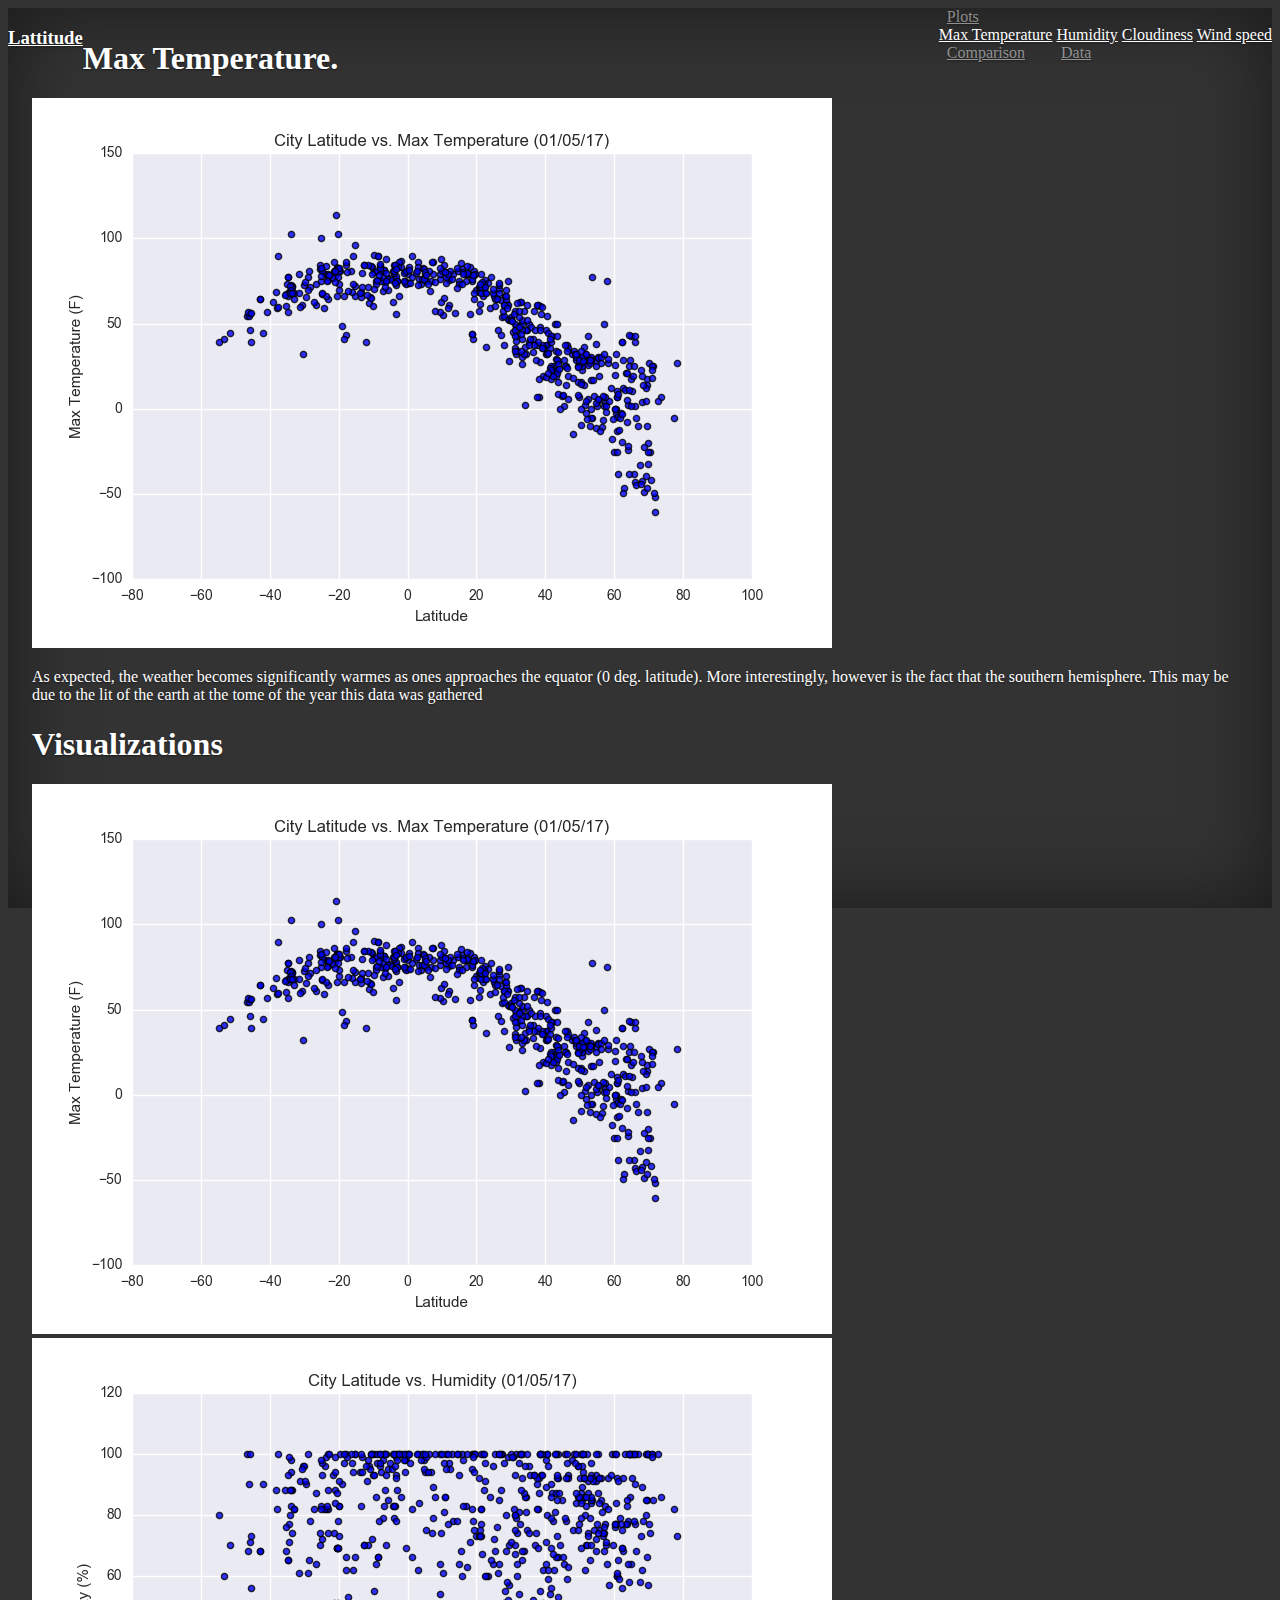
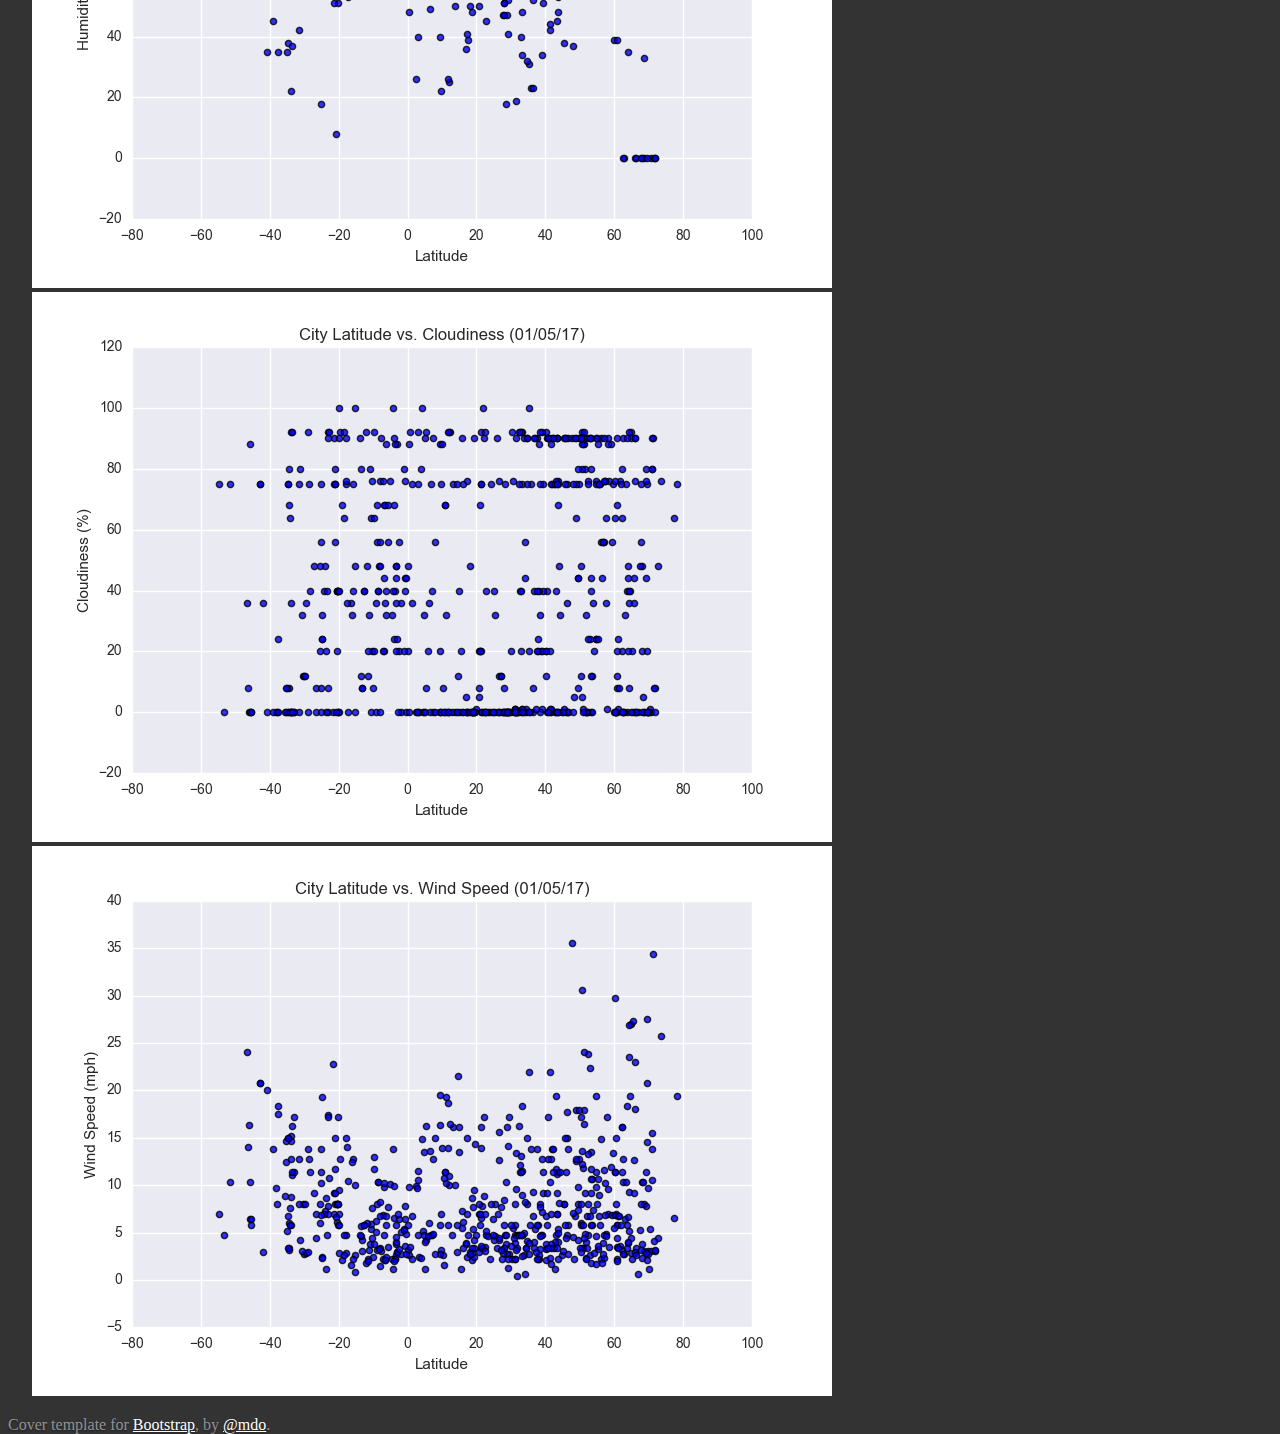
<file: WebVisualizations/plot1.html>
<!doctype html>
<html lang="en">
  <head>
    <meta charset="utf-8">
    <meta name="viewport" content="width=device-width, initial-scale=1, shrink-to-fit=no">
    <meta name="description" content="">
    <meta name="author" content="Mark Otto, Jacob Thornton, and Bootstrap contributors">
    <meta name="generator" content="Jekyll v3.8.5">
    <title>Web visualizations - Cities</title>

    <script src="https://ajax.googleapis.com/ajax/libs/jquery/3.5.1/jquery.min.js"></script>
    <link rel="stylesheet" href="https://cdn.jsdelivr.net/npm/bootstrap@4.5.3/dist/css/bootstrap.min.css" integrity="sha384-TX8t27EcRE3e/ihU7zmQxVncDAy5uIKz4rEkgIXeMed4M0jlfIDPvg6uqKI2xXr2" crossorigin="anonymous">
    <script src="https://cdn.jsdelivr.net/npm/bootstrap@4.5.3/dist/js/bootstrap.bundle.min.js" integrity="sha384-ho+j7jyWK8fNQe+A12Hb8AhRq26LrZ/JpcUGGOn+Y7RsweNrtN/tE3MoK7ZeZDyx" crossorigin="anonymous"></script>


    <style>
      .bd-placeholder-img {
        font-size: 1.125rem;
        text-anchor: middle;
        -webkit-user-select: none;
        -moz-user-select: none;
        -ms-user-select: none;
        user-select: none;
      }

      @media (min-width: 768px) {
        .bd-placeholder-img-lg {
          font-size: 3.5rem;
        }
      }
    </style>
    <!-- Custom styles for this template -->
    <link href="cover.css" rel="stylesheet">
  </head>
  <body class="text-center">
    <div class="cover-container d-flex w-100 h-100 p-3 mx-auto flex-column">
  <header class="masthead mb-auto">
    <div class="inner">
      <h3 class="masthead-brand"><a href="index.html">Lattitude</a></h3>
      <nav class="nav nav-masthead justify-content-center">
        <a class="nav-link dropdown-toggle" href="#" id="navbarDropdown" role="button" data-toggle="dropdown" aria-haspopup="true" aria-expanded="false">
          Plots
        </a>
        <div class="dropdown-menu" aria-labelledby="navbarDropdown">
          <a class="dropdown-item" href="plot1.html">Max Temperature</a>
          <a class="dropdown-item" href="plot2.html">Humidity</a>
          <a class="dropdown-item" href="plot3.html">Cloudiness</a>
          <a class="dropdown-item" href="plot4.html">Wind speed</a>
        </div>
        <a class="nav-link" href="comparison.html">Comparison</a>
        <a class="nav-link" href="data.html">Data</a>
      </nav>
    </div>
  </header>

  <main role="main" class="inner cover">
    <div class="container">
      <div class="row">
        <div class="col-md-8 col-sm-12">
          <h1>Max Temperature.</h1>
          <img src="Resources/assets/Fig1.png" class="img-fluid"/>
          <p>As expected, the weather becomes significantly warmes as ones approaches the equator (0 deg. latitude). More interestingly, however is the fact  that the southern hemisphere. This may be due to the lit  of the earth  at the tome of the year this data was gathered</p>
        </div>
        <div class="col-md-4 col-sm-12">
          <h1>Visualizations</h1>
          <div class="row">
          <div class="col-md-6 col-sm-3"><a href="plot1.html"><img src="Resources/assets/Fig1.png" class="img-fluid"/></a></div>
          <div class="col-md-6 col-sm-3"><a href="plot2.html"><img src="Resources/assets/Fig2.png" class="img-fluid"/></a></div>
          <div class="col-md-6 col-sm-3"><a href="plot3.html"><img src="Resources/assets/Fig3.png" class="img-fluid"/></a></div>
          <div class="col-md-6 col-sm-3"><a href="plot4.html"><img src="Resources/assets/Fig4.png" class="img-fluid"/></a></div>
        </div>
        </div>
      </div>
    </div>
  </main>

  <footer class="mastfoot mt-auto">
    <div class="inner">
      <p>Cover template for <a href="https://getbootstrap.com/">Bootstrap</a>, by <a href="https://twitter.com/mdo">@mdo</a>.</p>
    </div>
  </footer>
</div>
</body>
</html>
</file>
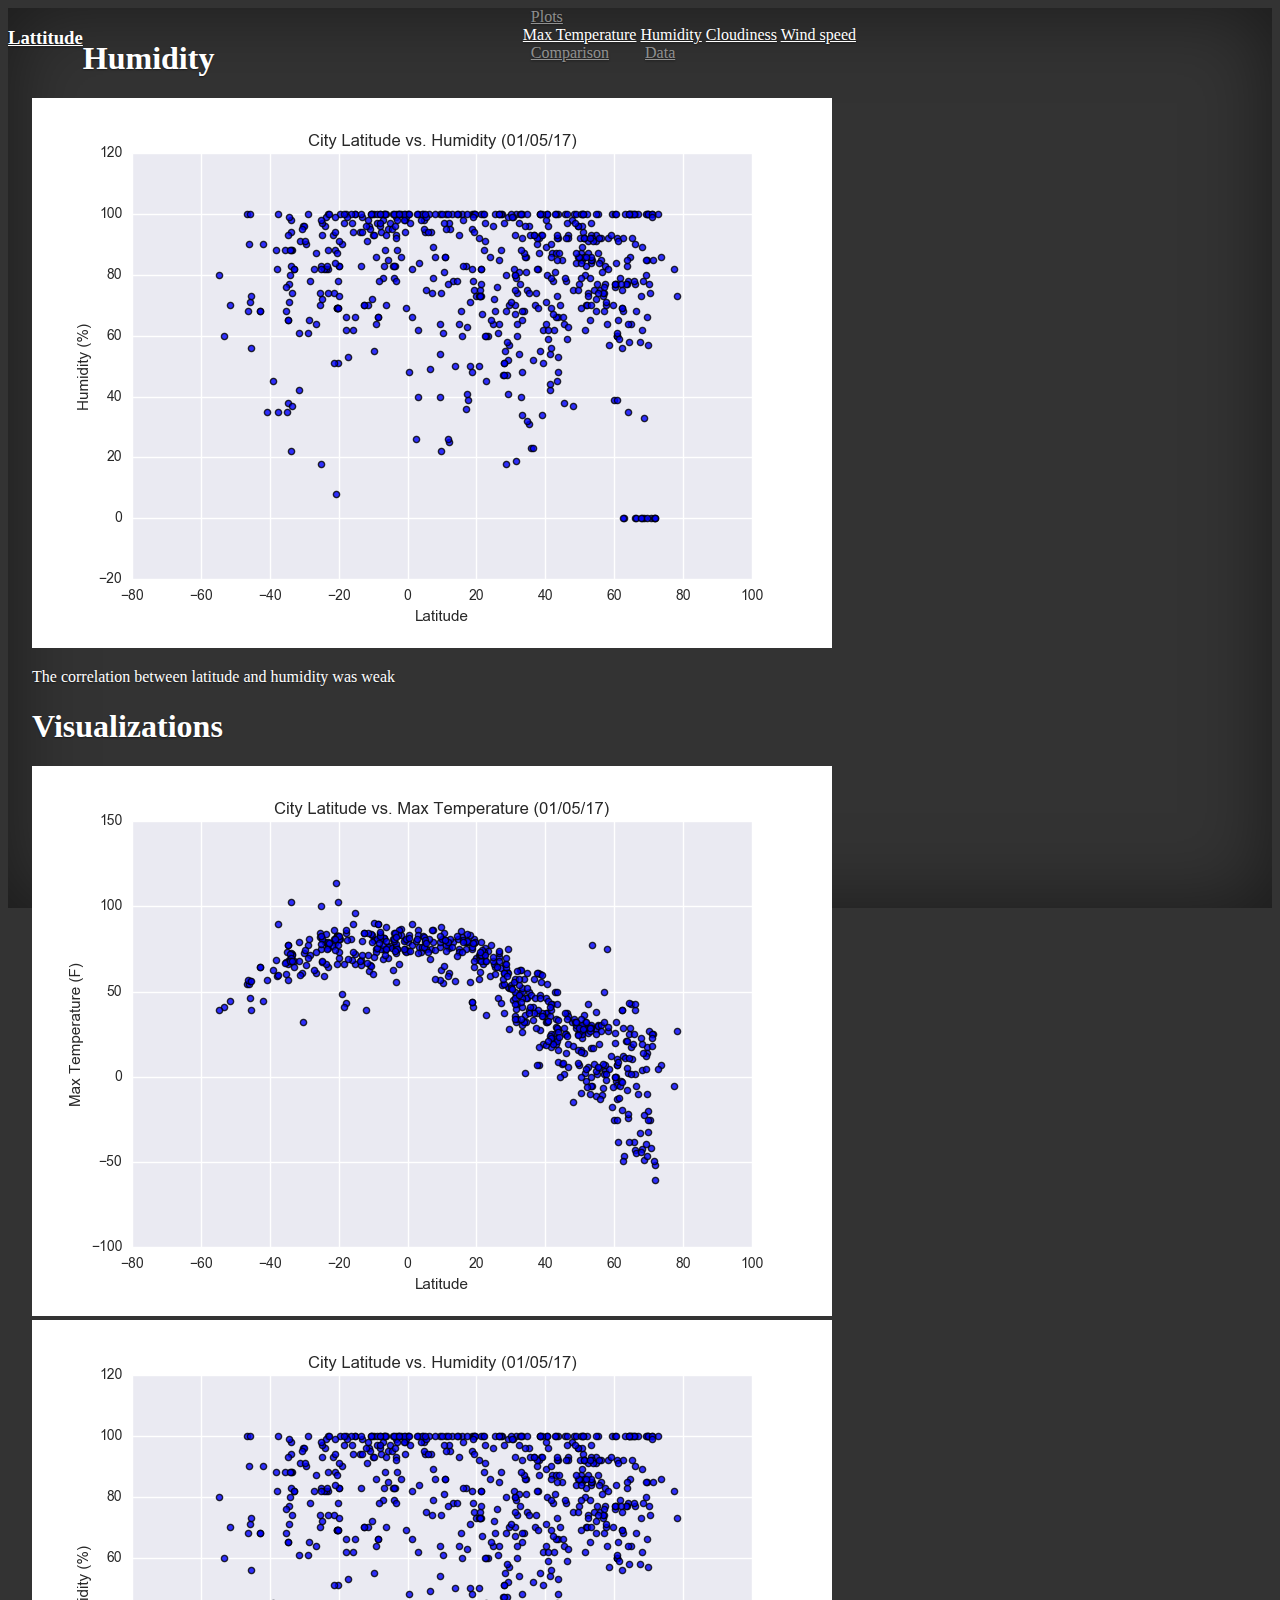
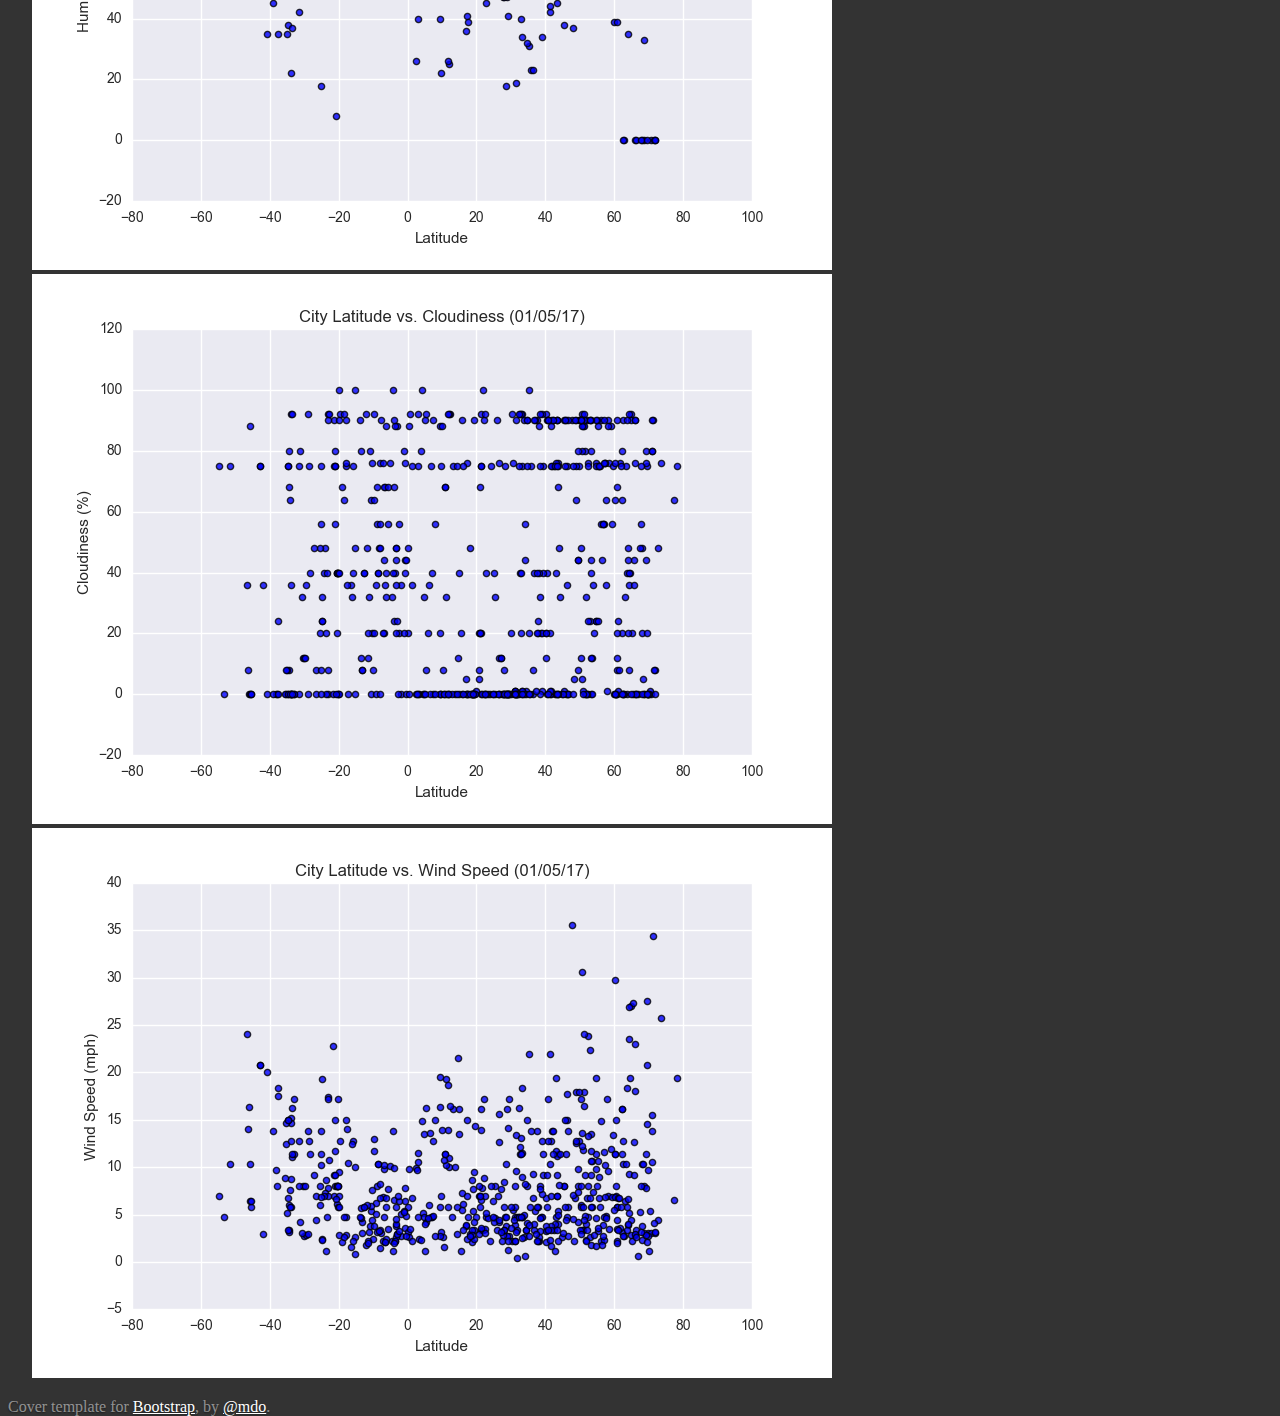
<file: WebVisualizations/plot2.html>
<!doctype html>
<html lang="en">
  <head>
    <meta charset="utf-8">
    <meta name="viewport" content="width=device-width, initial-scale=1, shrink-to-fit=no">
    <meta name="description" content="">
    <meta name="author" content="Mark Otto, Jacob Thornton, and Bootstrap contributors">
    <meta name="generator" content="Jekyll v3.8.5">
    <title>Web visualizations - Cities</title>

    <script src="https://ajax.googleapis.com/ajax/libs/jquery/3.5.1/jquery.min.js"></script>
    <link rel="stylesheet" href="https://cdn.jsdelivr.net/npm/bootstrap@4.5.3/dist/css/bootstrap.min.css" integrity="sha384-TX8t27EcRE3e/ihU7zmQxVncDAy5uIKz4rEkgIXeMed4M0jlfIDPvg6uqKI2xXr2" crossorigin="anonymous">
    <script src="https://cdn.jsdelivr.net/npm/bootstrap@4.5.3/dist/js/bootstrap.bundle.min.js" integrity="sha384-ho+j7jyWK8fNQe+A12Hb8AhRq26LrZ/JpcUGGOn+Y7RsweNrtN/tE3MoK7ZeZDyx" crossorigin="anonymous"></script>


    <style>
      .bd-placeholder-img {
        font-size: 1.125rem;
        text-anchor: middle;
        -webkit-user-select: none;
        -moz-user-select: none;
        -ms-user-select: none;
        user-select: none;
      }

      @media (min-width: 768px) {
        .bd-placeholder-img-lg {
          font-size: 3.5rem;
        }
      }
    </style>
    <!-- Custom styles for this template -->
    <link href="cover.css" rel="stylesheet">
  </head>
  <body class="text-center">
    <div class="cover-container d-flex w-100 h-100 p-3 mx-auto flex-column">
  <header class="masthead mb-auto">
    <div class="inner">
      <h3 class="masthead-brand"><a href="index.html">Lattitude</a></h3>
      <nav class="nav nav-masthead justify-content-center">
        <a class="nav-link dropdown-toggle" href="#" id="navbarDropdown" role="button" data-toggle="dropdown" aria-haspopup="true" aria-expanded="false">
          Plots
        </a>
        <div class="dropdown-menu" aria-labelledby="navbarDropdown">
          <a class="dropdown-item" href="plot1.html">Max Temperature</a>
          <a class="dropdown-item" href="plot2.html">Humidity</a>
          <a class="dropdown-item" href="plot3.html">Cloudiness</a>
          <a class="dropdown-item" href="plot4.html">Wind speed</a>
        </div>
        <a class="nav-link" href="comparison.html">Comparison</a>
        <a class="nav-link" href="data.html">Data</a>
      </nav>
    </div>
  </header>

  <main role="main" class="inner cover">
    <div class="container">
      <div class="row">
        <div class="col-md-8 col-sm-12">
          <h1>Humidity</h1>
          <img src="Resources/assets/Fig2.png" class="img-fluid"/>
          <p>The correlation between latitude and humidity was weak</p>
        </div>
        <div class="col-md-4 col-sm-12">
          <h1>Visualizations</h1>
          <div class="row">
          <div class="col-md-6 col-sm-3"><a href="plot1.html"><img src="Resources/assets/Fig1.png" class="img-fluid"/></a></div>
          <div class="col-md-6 col-sm-3"><a href="plot2.html"><img src="Resources/assets/Fig2.png" class="img-fluid"/></a></div>
          <div class="col-md-6 col-sm-3"><a href="plot3.html"><img src="Resources/assets/Fig3.png" class="img-fluid"/></a></div>
          <div class="col-md-6 col-sm-3"><a href="plot4.html"><img src="Resources/assets/Fig4.png" class="img-fluid"/></a></div>
        </div>
        </div>
      </div>
    </div>
  </main>

  <footer class="mastfoot mt-auto">
    <div class="inner">
      <p>Cover template for <a href="https://getbootstrap.com/">Bootstrap</a>, by <a href="https://twitter.com/mdo">@mdo</a>.</p>
    </div>
  </footer>
</div>
</body>
</html>
</file>
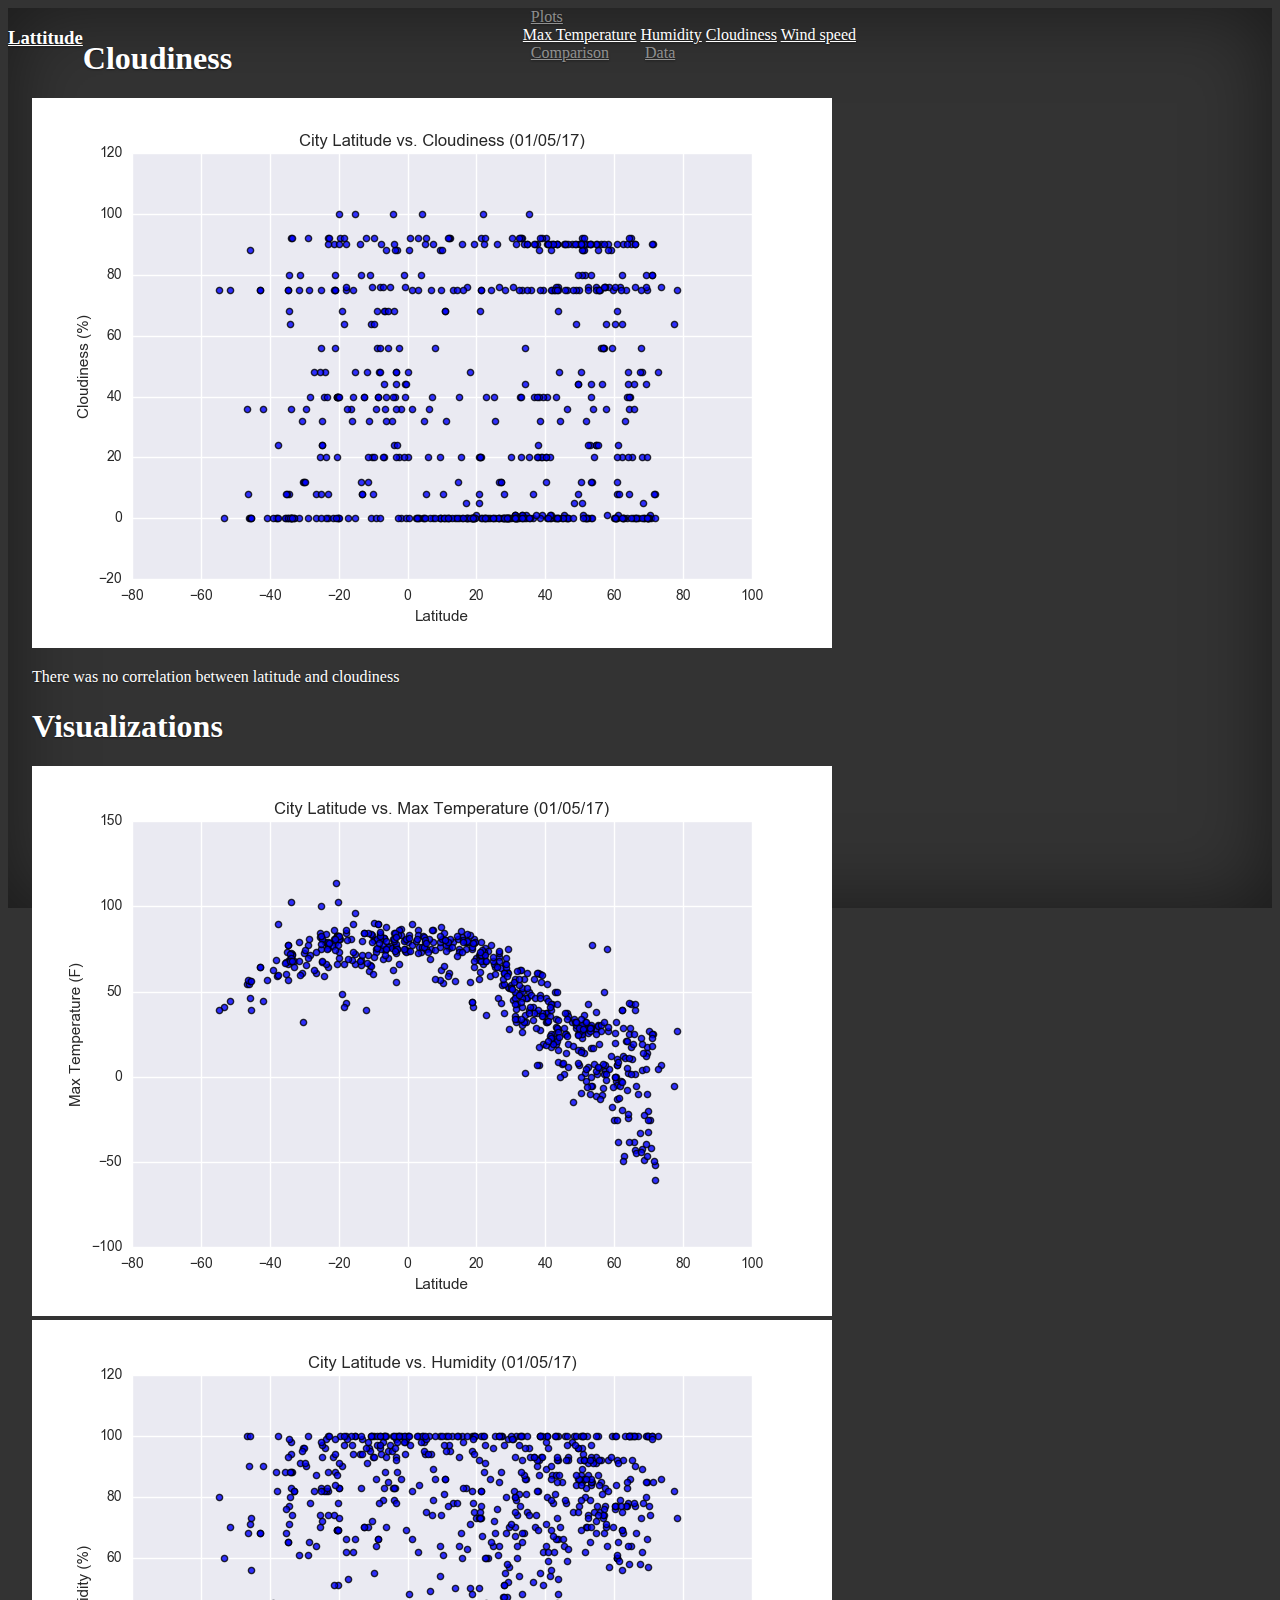
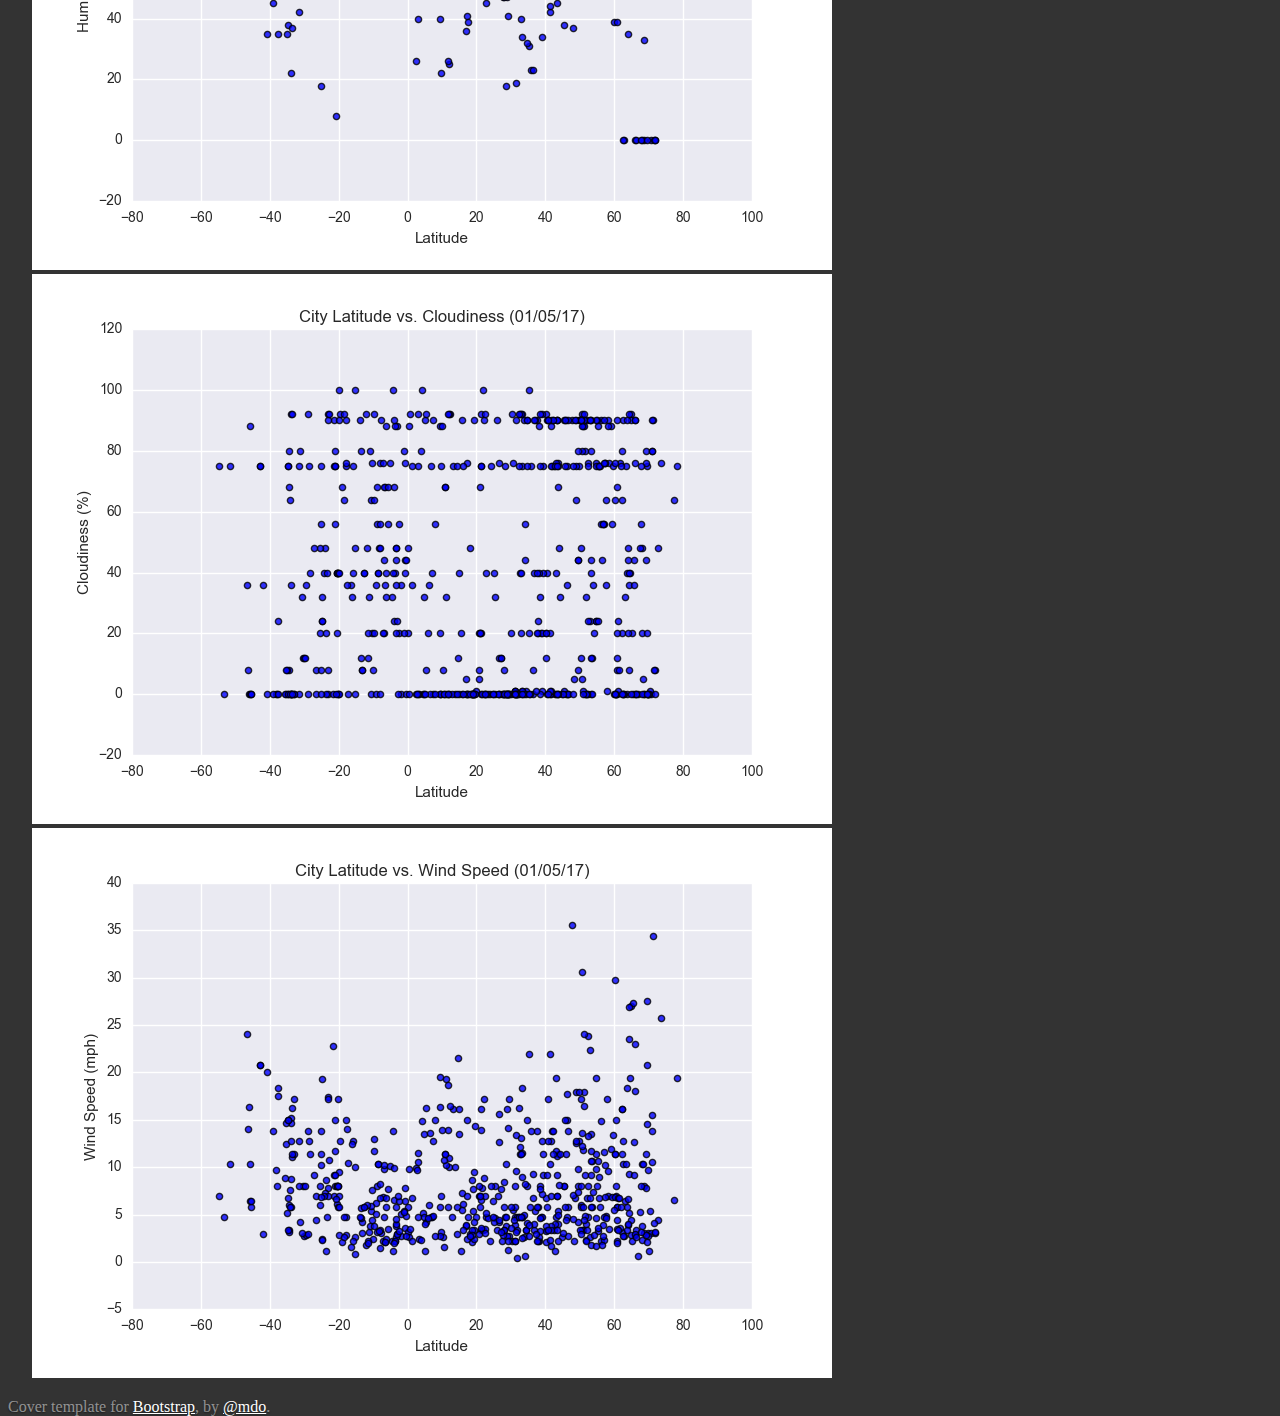
<file: WebVisualizations/plot3.html>
<!doctype html>
<html lang="en">
  <head>
    <meta charset="utf-8">
    <meta name="viewport" content="width=device-width, initial-scale=1, shrink-to-fit=no">
    <meta name="description" content="">
    <meta name="author" content="Mark Otto, Jacob Thornton, and Bootstrap contributors">
    <meta name="generator" content="Jekyll v3.8.5">
    <title>Web visualizations - Cities</title>

    <script src="https://ajax.googleapis.com/ajax/libs/jquery/3.5.1/jquery.min.js"></script>
    <link rel="stylesheet" href="https://cdn.jsdelivr.net/npm/bootstrap@4.5.3/dist/css/bootstrap.min.css" integrity="sha384-TX8t27EcRE3e/ihU7zmQxVncDAy5uIKz4rEkgIXeMed4M0jlfIDPvg6uqKI2xXr2" crossorigin="anonymous">
    <script src="https://cdn.jsdelivr.net/npm/bootstrap@4.5.3/dist/js/bootstrap.bundle.min.js" integrity="sha384-ho+j7jyWK8fNQe+A12Hb8AhRq26LrZ/JpcUGGOn+Y7RsweNrtN/tE3MoK7ZeZDyx" crossorigin="anonymous"></script>


    <style>
      .bd-placeholder-img {
        font-size: 1.125rem;
        text-anchor: middle;
        -webkit-user-select: none;
        -moz-user-select: none;
        -ms-user-select: none;
        user-select: none;
      }

      @media (min-width: 768px) {
        .bd-placeholder-img-lg {
          font-size: 3.5rem;
        }
      }
    </style>
    <!-- Custom styles for this template -->
    <link href="cover.css" rel="stylesheet">
  </head>
  <body class="text-center">
    <div class="cover-container d-flex w-100 h-100 p-3 mx-auto flex-column">
  <header class="masthead mb-auto">
    <div class="inner">
      <h3 class="masthead-brand"><a href="index.html">Lattitude</a></h3>
      <nav class="nav nav-masthead justify-content-center">
        <a class="nav-link dropdown-toggle" href="#" id="navbarDropdown" role="button" data-toggle="dropdown" aria-haspopup="true" aria-expanded="false">
          Plots
        </a>
        <div class="dropdown-menu" aria-labelledby="navbarDropdown">
          <a class="dropdown-item" href="plot1.html">Max Temperature</a>
          <a class="dropdown-item" href="plot2.html">Humidity</a>
          <a class="dropdown-item" href="plot3.html">Cloudiness</a>
          <a class="dropdown-item" href="plot4.html">Wind speed</a>
        </div>
        <a class="nav-link" href="comparison.html">Comparison</a>
        <a class="nav-link" href="data.html">Data</a>
      </nav>
    </div>
  </header>

  <main role="main" class="inner cover">
    <div class="container">
      <div class="row">
        <div class="col-md-8 col-sm-12">
          <h1>Cloudiness</h1>
          <img src="Resources/assets/Fig3.png" class="img-fluid"/>
          <p>There was no correlation between latitude and cloudiness</p>
        </div>
        <div class="col-md-4 col-sm-12">
          <h1>Visualizations</h1>
          <div class="row">
          <div class="col-md-6 col-sm-3"><a href="plot1.html"><img src="Resources/assets/Fig1.png" class="img-fluid"/></a></div>
          <div class="col-md-6 col-sm-3"><a href="plot2.html"><img src="Resources/assets/Fig2.png" class="img-fluid"/></a></div>
          <div class="col-md-6 col-sm-3"><a href="plot3.html"><img src="Resources/assets/Fig3.png" class="img-fluid"/></a></div>
          <div class="col-md-6 col-sm-3"><a href="plot4.html"><img src="Resources/assets/Fig4.png" class="img-fluid"/></a></div>
        </div>
        </div>
      </div>
    </div>
  </main>

  <footer class="mastfoot mt-auto">
    <div class="inner">
      <p>Cover template for <a href="https://getbootstrap.com/">Bootstrap</a>, by <a href="https://twitter.com/mdo">@mdo</a>.</p>
    </div>
  </footer>
</div>
</body>
</html>
</file>
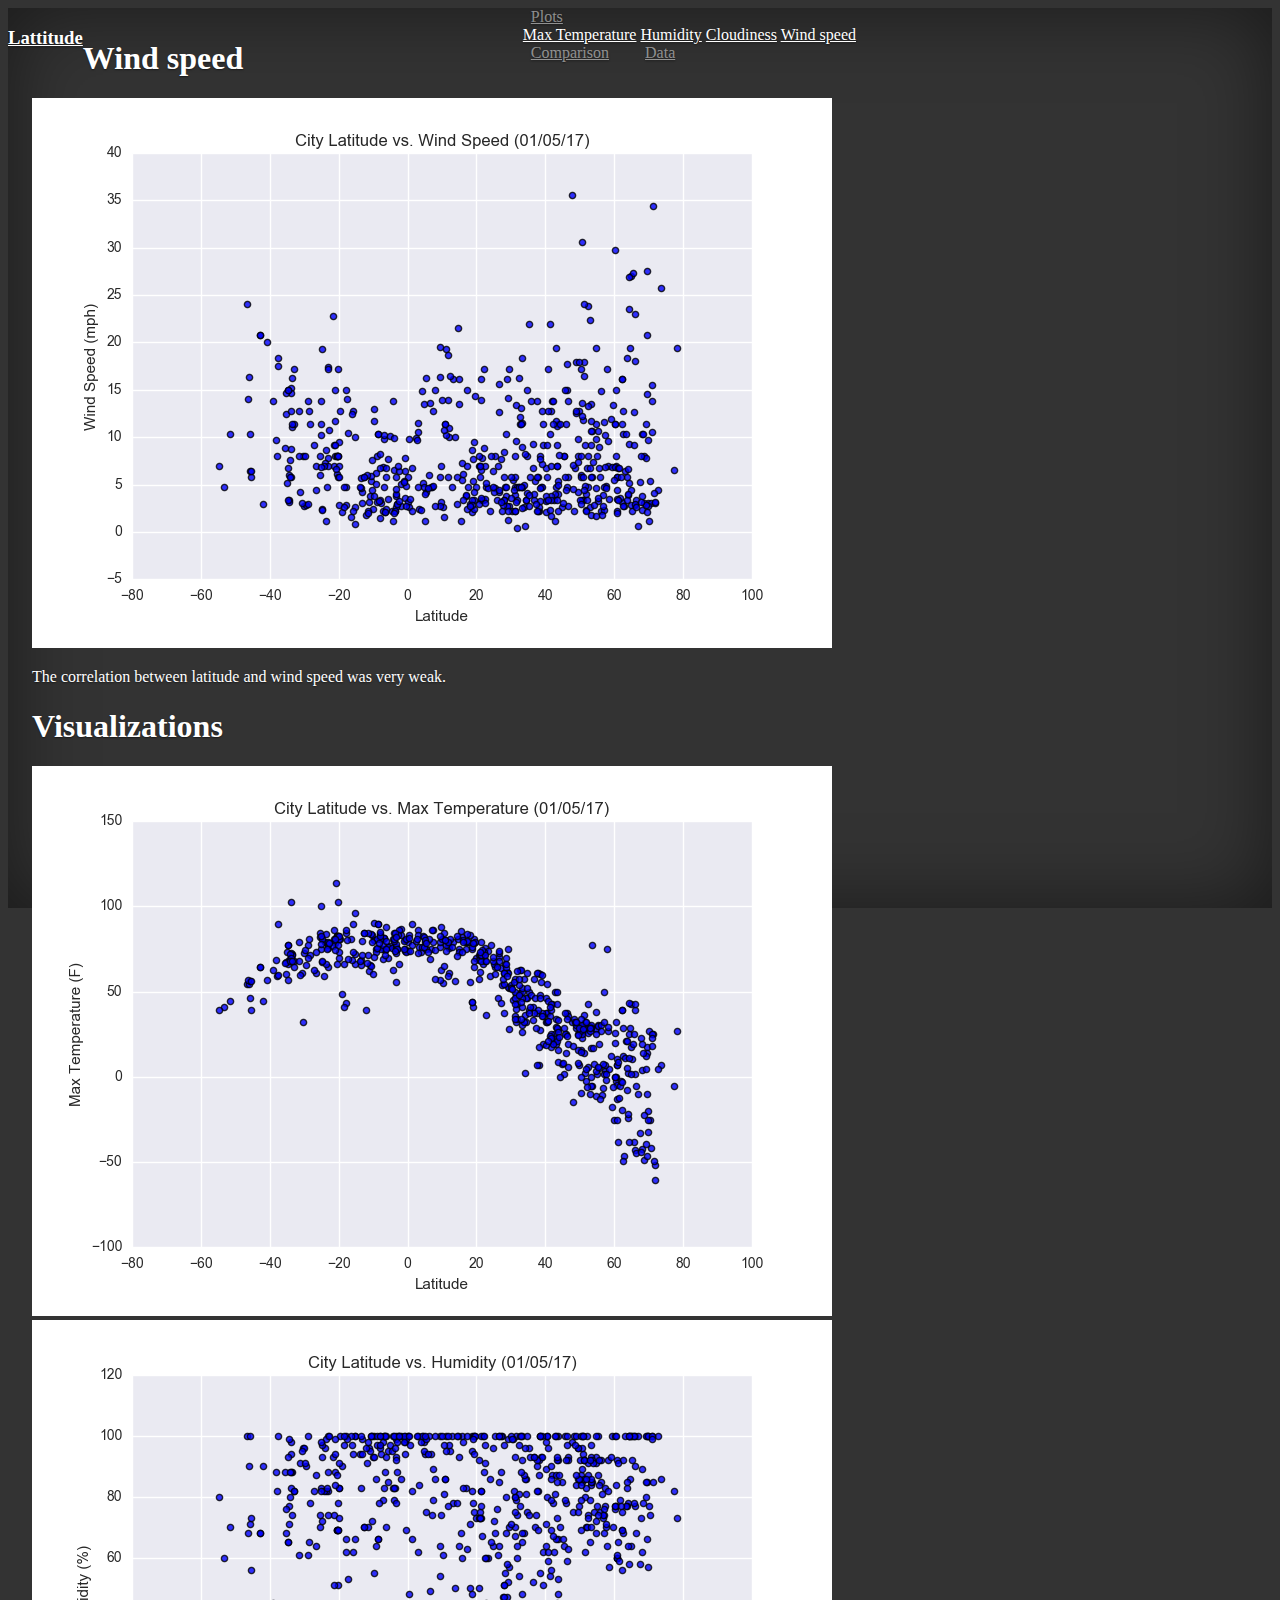
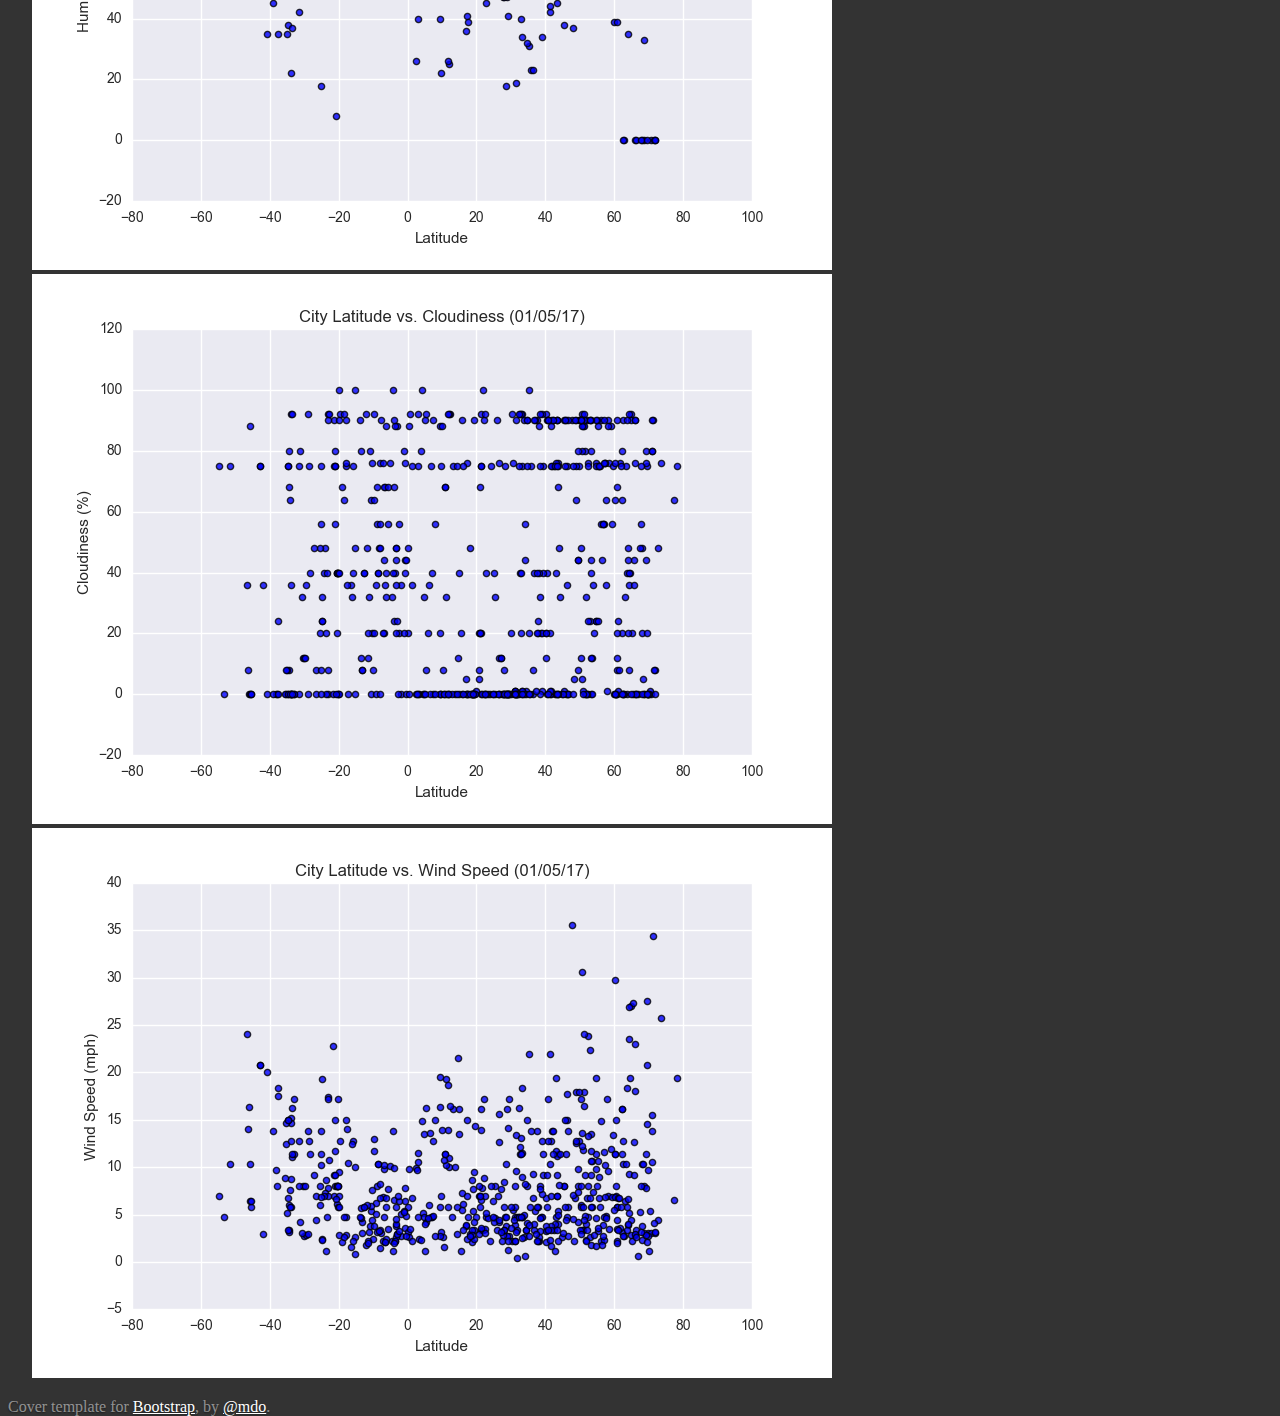
<file: WebVisualizations/plot4.html>
<!doctype html>
<html lang="en">
  <head>
    <meta charset="utf-8">
    <meta name="viewport" content="width=device-width, initial-scale=1, shrink-to-fit=no">
    <meta name="description" content="">
    <meta name="author" content="Mark Otto, Jacob Thornton, and Bootstrap contributors">
    <meta name="generator" content="Jekyll v3.8.5">
    <title>Web visualizations - Cities</title>

    <script src="https://ajax.googleapis.com/ajax/libs/jquery/3.5.1/jquery.min.js"></script>
    <link rel="stylesheet" href="https://cdn.jsdelivr.net/npm/bootstrap@4.5.3/dist/css/bootstrap.min.css" integrity="sha384-TX8t27EcRE3e/ihU7zmQxVncDAy5uIKz4rEkgIXeMed4M0jlfIDPvg6uqKI2xXr2" crossorigin="anonymous">
    <script src="https://cdn.jsdelivr.net/npm/bootstrap@4.5.3/dist/js/bootstrap.bundle.min.js" integrity="sha384-ho+j7jyWK8fNQe+A12Hb8AhRq26LrZ/JpcUGGOn+Y7RsweNrtN/tE3MoK7ZeZDyx" crossorigin="anonymous"></script>


    <style>
      .bd-placeholder-img {
        font-size: 1.125rem;
        text-anchor: middle;
        -webkit-user-select: none;
        -moz-user-select: none;
        -ms-user-select: none;
        user-select: none;
      }

      @media (min-width: 768px) {
        .bd-placeholder-img-lg {
          font-size: 3.5rem;
        }
      }
    </style>
    <!-- Custom styles for this template -->
    <link href="cover.css" rel="stylesheet">
  </head>
  <body class="text-center">
    <div class="cover-container d-flex w-100 h-100 p-3 mx-auto flex-column">
  <header class="masthead mb-auto">
    <div class="inner">
      <h3 class="masthead-brand"><a href="index.html">Lattitude</a></h3>
      <nav class="nav nav-masthead justify-content-center">
        <a class="nav-link dropdown-toggle" href="#" id="navbarDropdown" role="button" data-toggle="dropdown" aria-haspopup="true" aria-expanded="false">
          Plots
        </a>
        <div class="dropdown-menu" aria-labelledby="navbarDropdown">
          <a class="dropdown-item" href="plot1.html">Max Temperature</a>
          <a class="dropdown-item" href="plot2.html">Humidity</a>
          <a class="dropdown-item" href="plot3.html">Cloudiness</a>
          <a class="dropdown-item" href="plot4.html">Wind speed</a>
        </div>
        <a class="nav-link" href="comparison.html">Comparison</a>
        <a class="nav-link" href="data.html">Data</a>
      </nav>
    </div>
  </header>

  <main role="main" class="inner cover">
    <div class="container">
      <div class="row">
        <div class="col-md-8 col-sm-12">
          <h1>Wind speed</h1>
          <img src="Resources/assets/Fig4.png" class="img-fluid"/>
          <p>The correlation between latitude and wind speed was very weak.</p>
        </div>
        <div class="col-md-4 col-sm-12">
          <h1>Visualizations</h1>
          <div class="row">
          <div class="col-md-6 col-sm-3"><a href="plot1.html"><img src="Resources/assets/Fig1.png" class="img-fluid"/></a></div>
          <div class="col-md-6 col-sm-3"><a href="plot2.html"><img src="Resources/assets/Fig2.png" class="img-fluid"/></a></div>
          <div class="col-md-6 col-sm-3"><a href="plot3.html"><img src="Resources/assets/Fig3.png" class="img-fluid"/></a></div>
          <div class="col-md-6 col-sm-3"><a href="plot4.html"><img src="Resources/assets/Fig4.png" class="img-fluid"/></a></div>
        </div>
        </div>
      </div>
    </div>
  </main>

  <footer class="mastfoot mt-auto">
    <div class="inner">
      <p>Cover template for <a href="https://getbootstrap.com/">Bootstrap</a>, by <a href="https://twitter.com/mdo">@mdo</a>.</p>
    </div>
  </footer>
</div>
</body>
</html>
</file>
<file: WebVisualizations/cover.css>
/*
 * Globals
 */

/* Links */
a,
a:focus,
a:hover {
  color: #fff;
}

/* Custom default button */
.btn-secondary,
.btn-secondary:hover,
.btn-secondary:focus {
  color: #333;
  text-shadow: none; /* Prevent inheritance from `body` */
  background-color: #fff;
  border: .05rem solid #fff;
}


/*
 * Base structure
 */

html,
body {
  height: 100%;
  background-color: #333;
}

body {
  display: -ms-flexbox;
  display: flex;
  color: #fff;
  text-shadow: 0 .05rem .1rem rgba(0, 0, 0, .5);
  box-shadow: inset 0 0 5rem rgba(0, 0, 0, .5);
}

.cover-container {
  max-width: 100%;
}


/*
 * Header
 */
.masthead {
  margin-bottom: 2rem;
}

.masthead-brand {
  margin-bottom: 0;
}

.nav-masthead .nav-link {
  padding: .25rem 0.5rem;
  font-weight: 500;
  color: rgba(255, 255, 255, .5);
  background-color: transparent;
  border-bottom: .25rem solid transparent;
}

.nav-masthead .nav-link:hover,
.nav-masthead .nav-link:focus {
  border-bottom-color: rgba(255, 255, 255, .25);
}

.nav-masthead .nav-link + .nav-link {
  margin-left: 1rem;
}

.nav-masthead .active {
  color: #fff;
  border-bottom-color: #fff;
}

@media (min-width: 48em) {
  .masthead-brand {
    float: left;
  }
  .nav-masthead {
    float: right;
  }
}


/*
 * Cover
 */
.cover {
  padding: 0 1.5rem;
}
.cover .btn-lg {
  padding: .75rem 1.25rem;
  font-weight: 700;
}


/*
 * Footer
 */
.mastfoot {
  color: rgba(255, 255, 255, .5);
}
</file>
